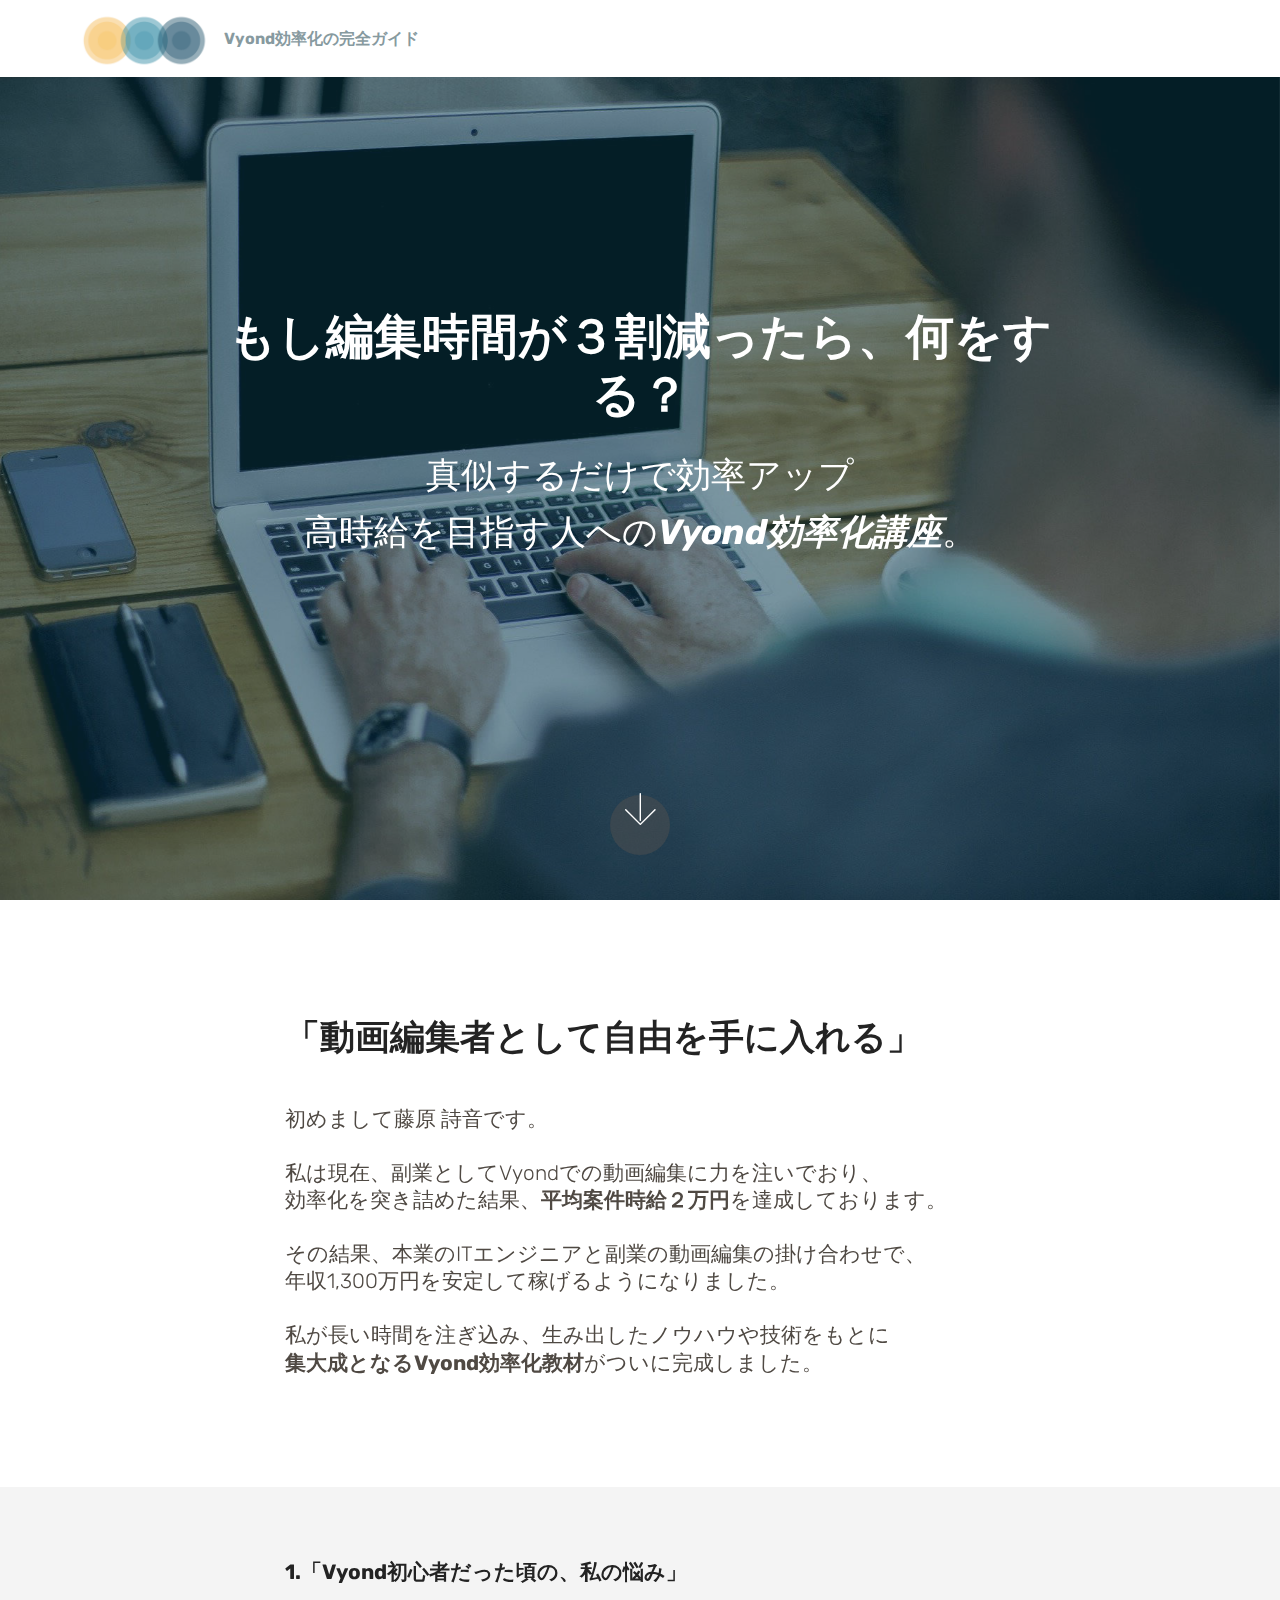
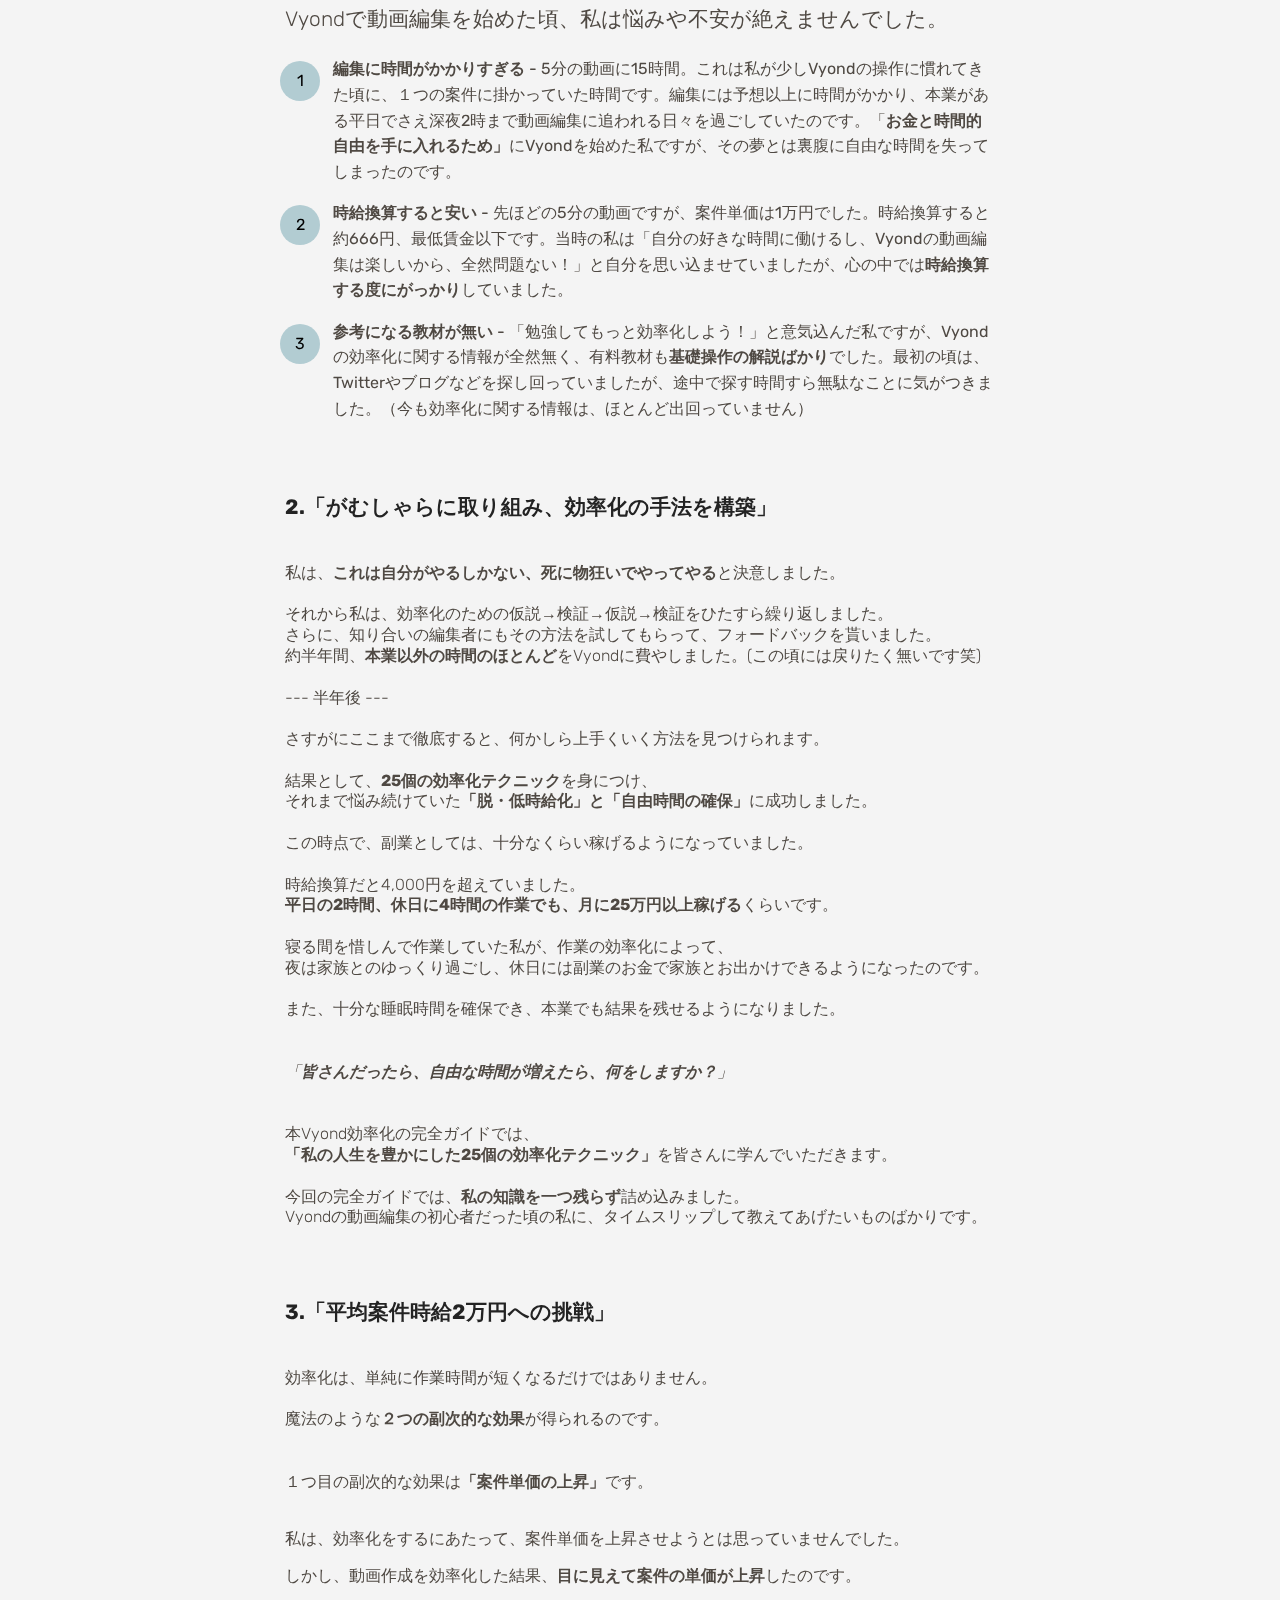
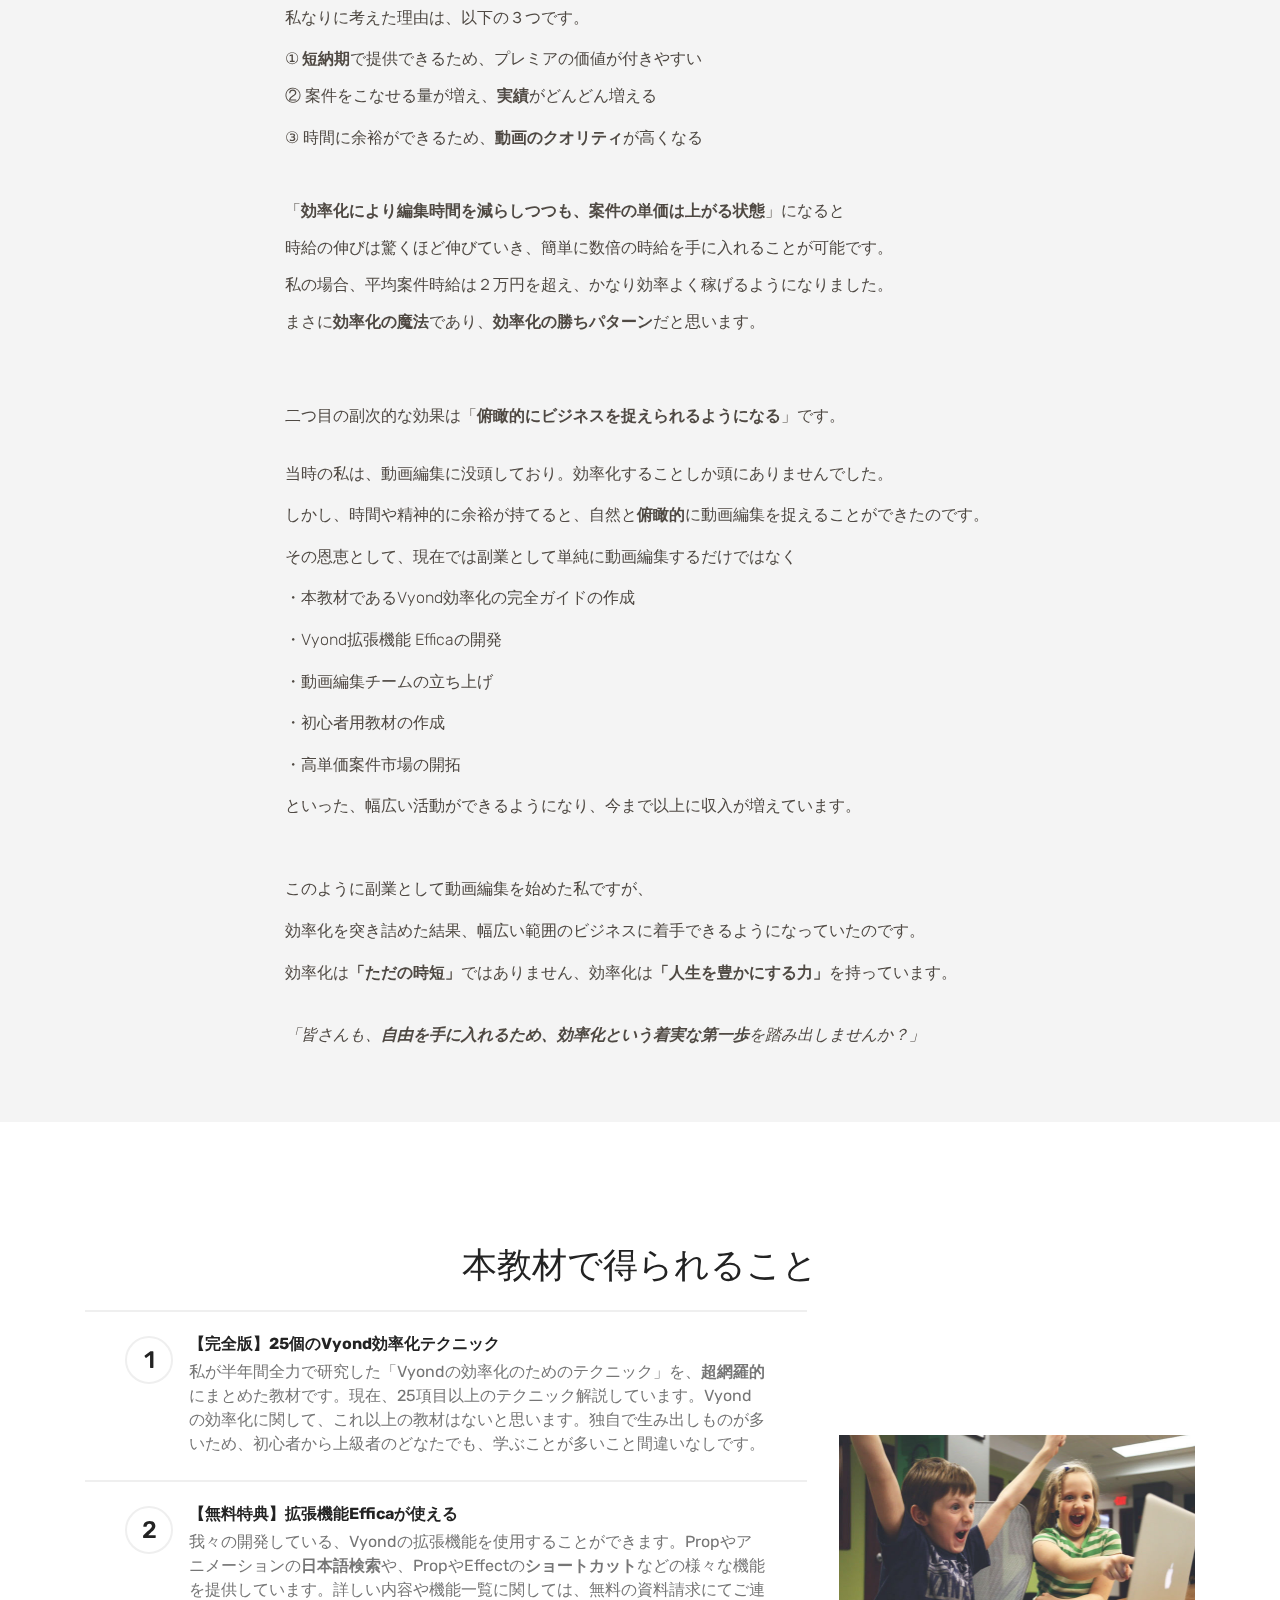
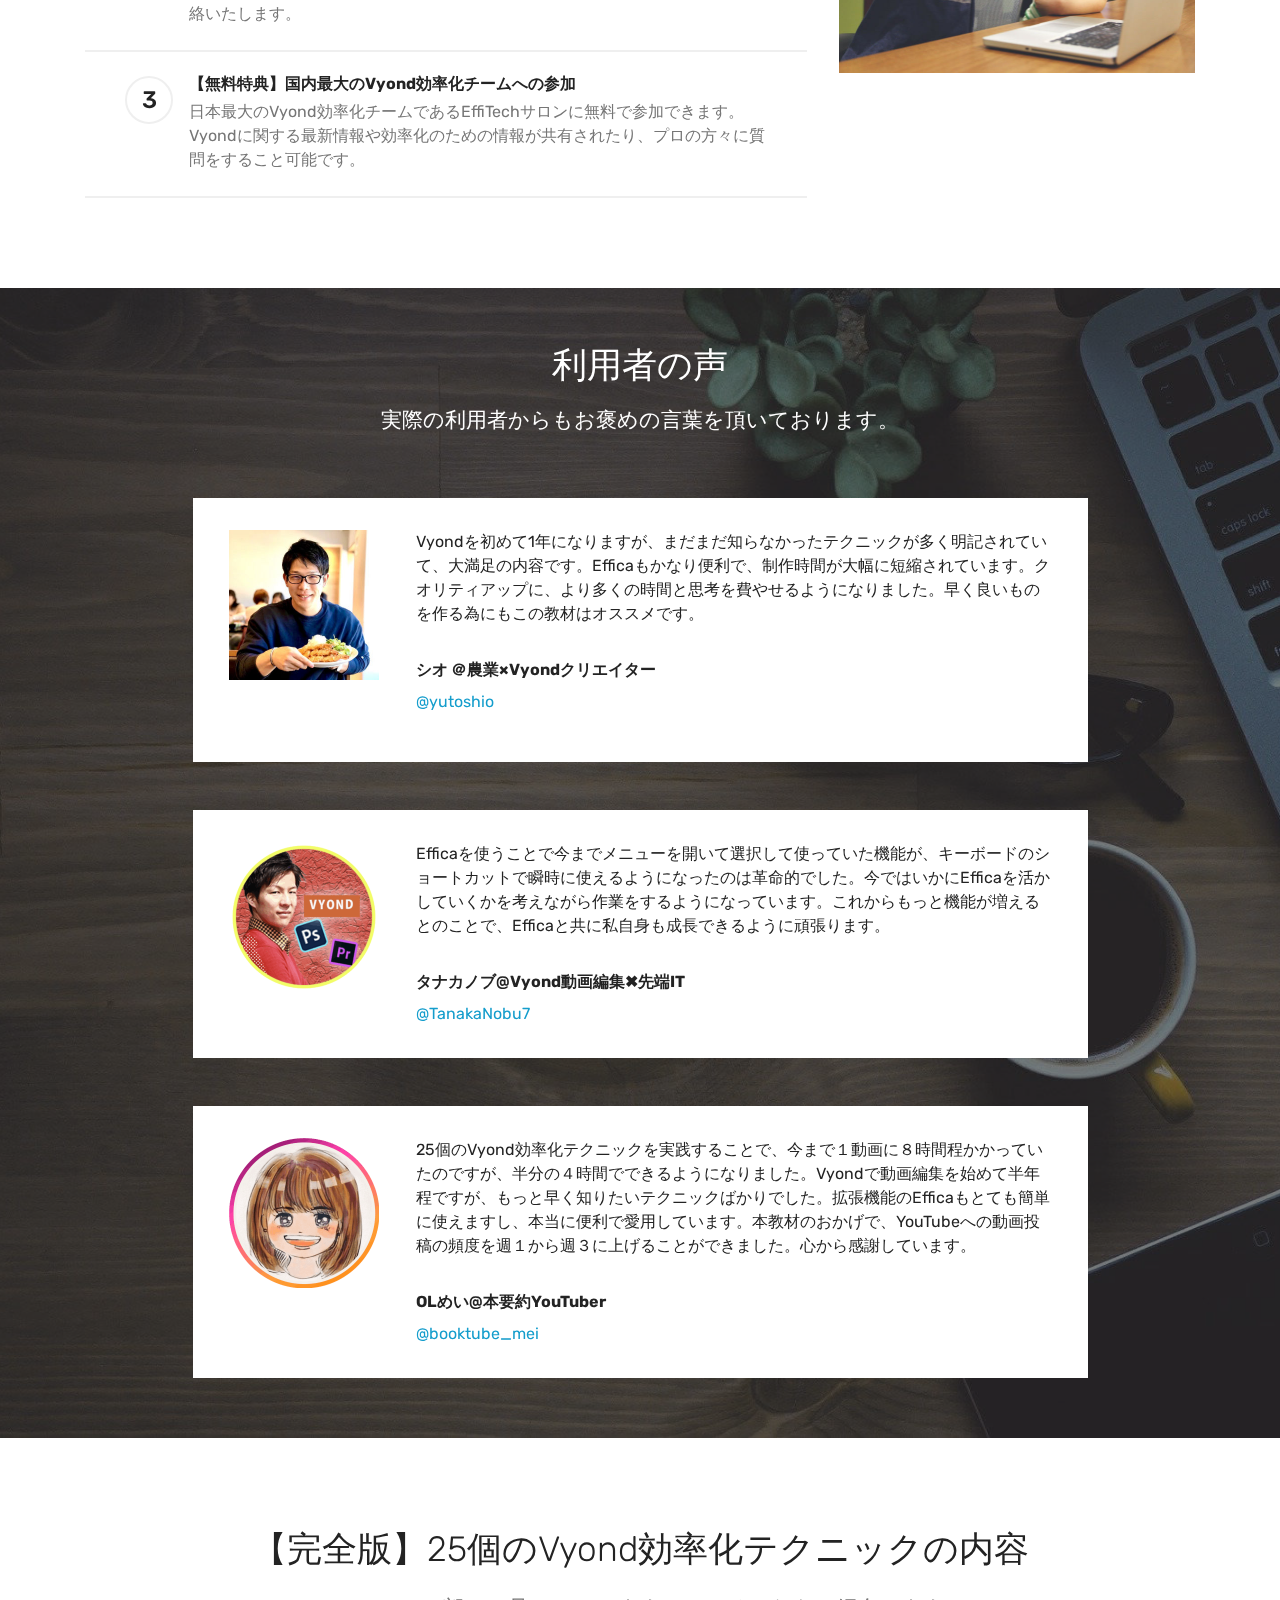
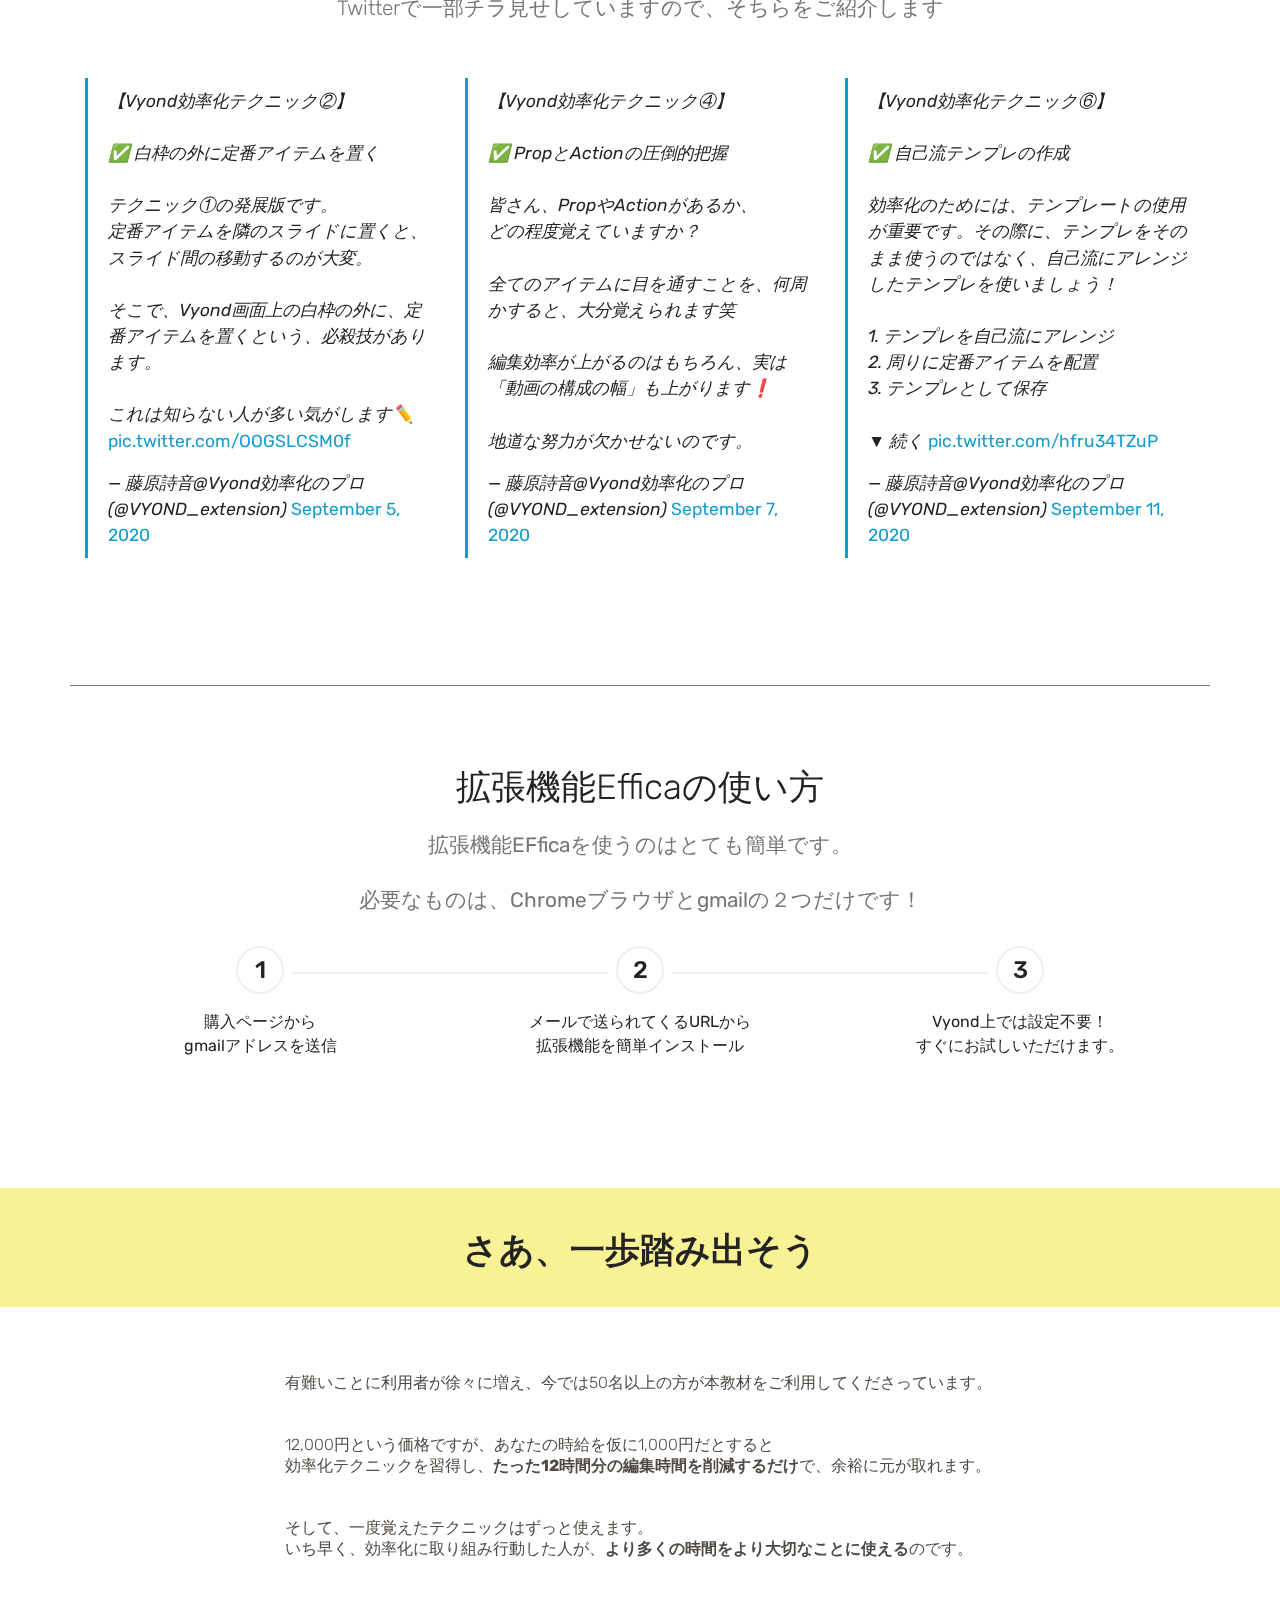
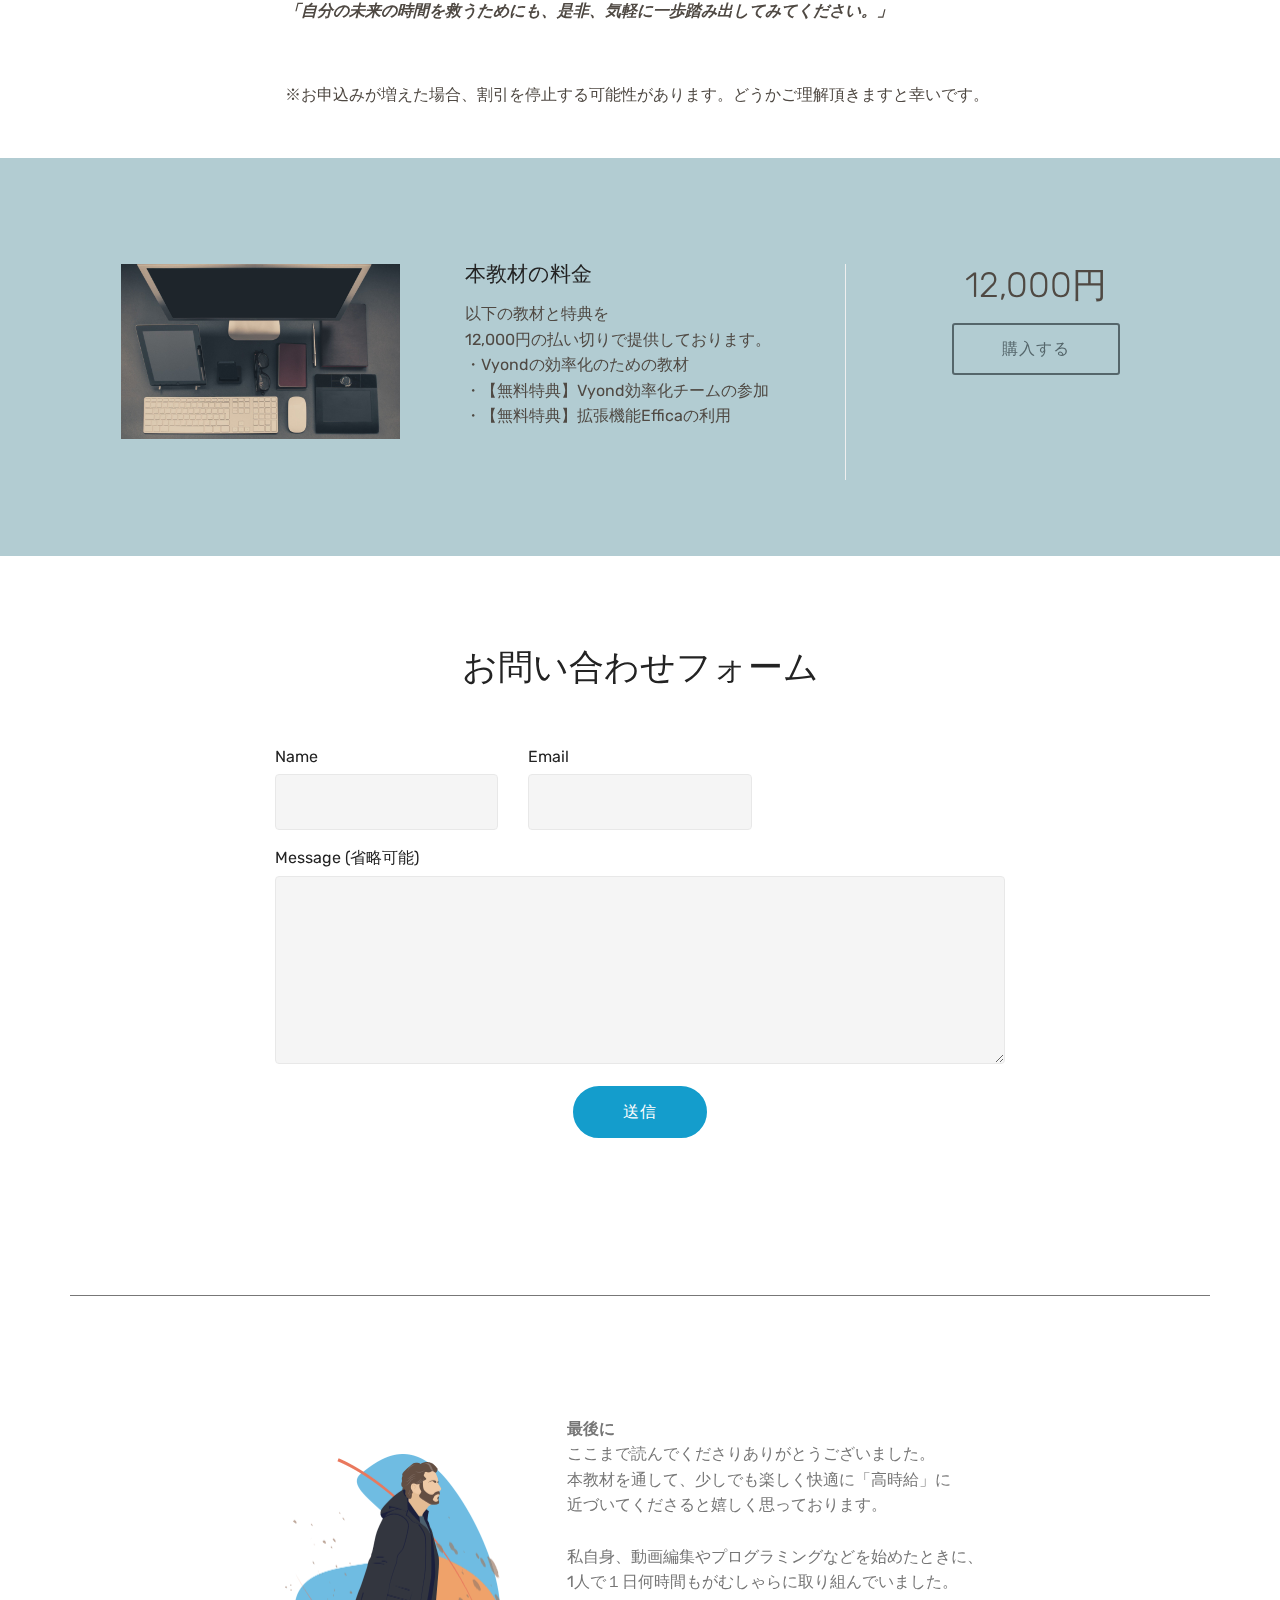
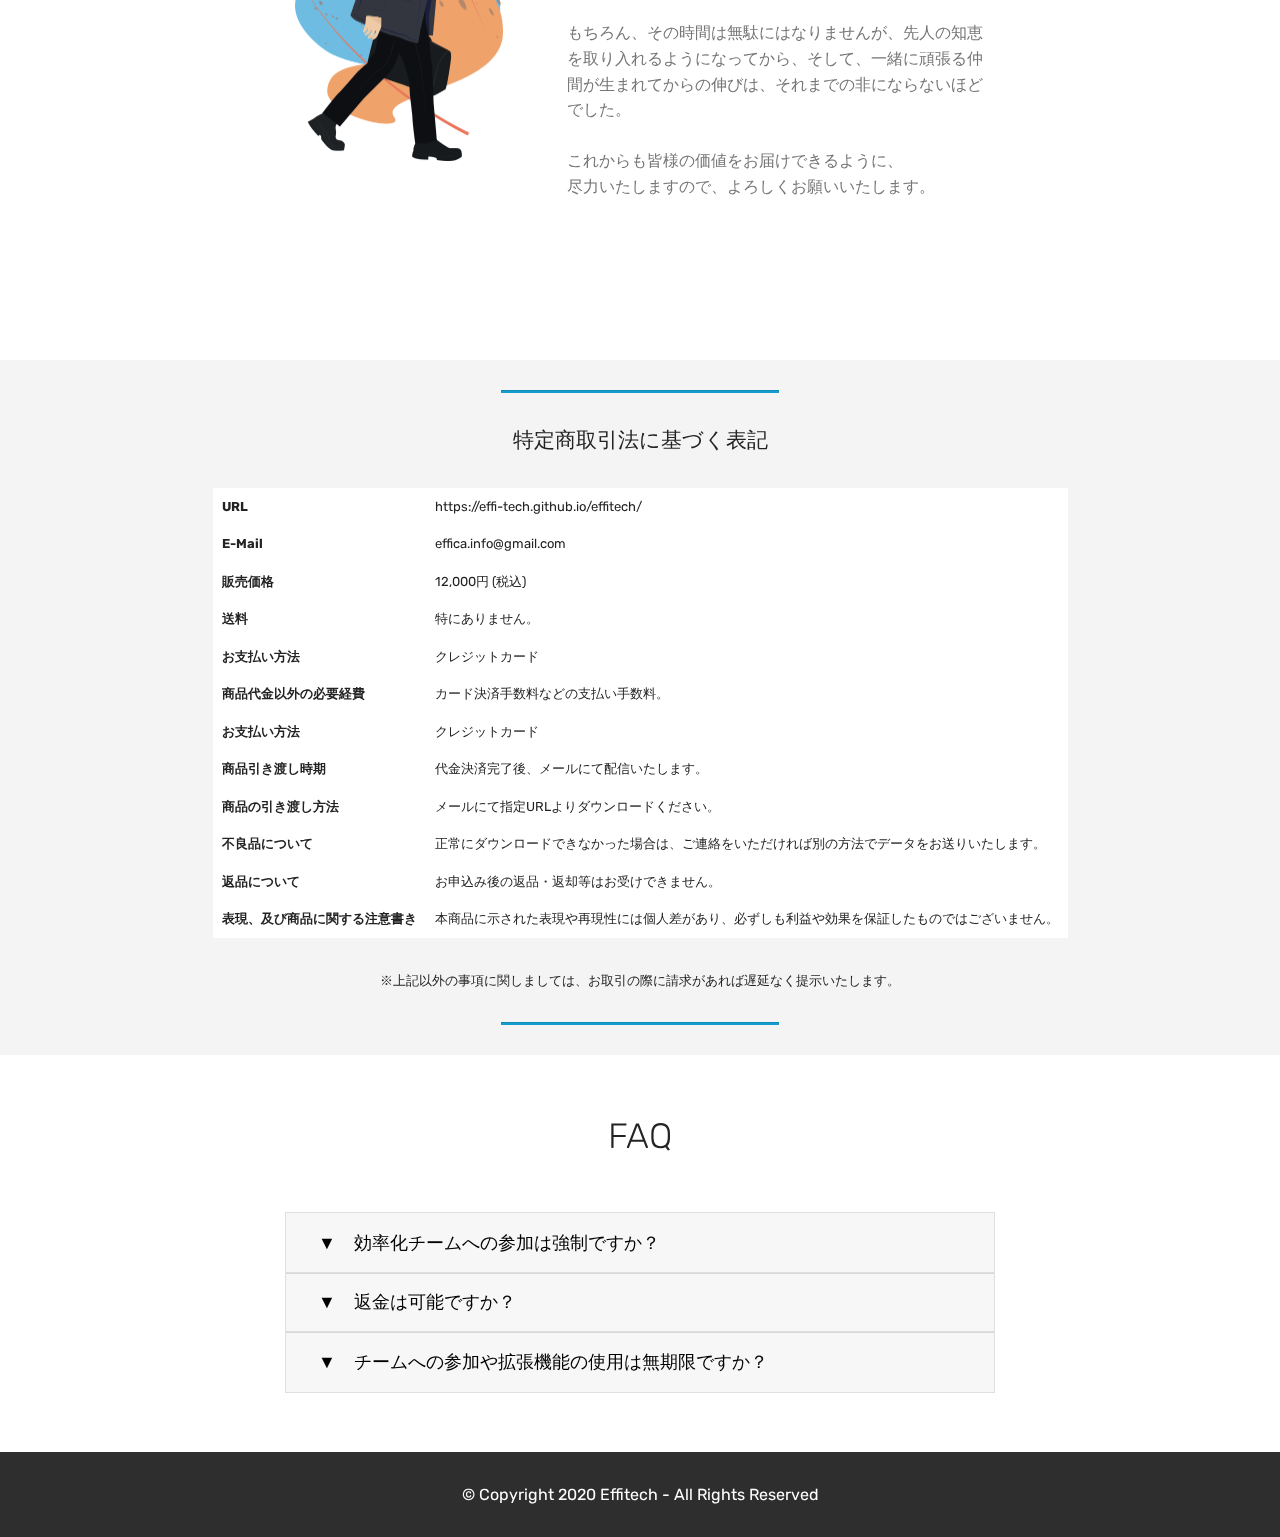
<file: index.html>
<!DOCTYPE html>
<html  >
<head>

  <!-- Global site tag (gtag.js) - Google Analytics -->
  <script async src="https://www.googletagmanager.com/gtag/js?id=UA-178151299-1"></script>
  <script>
    window.dataLayer = window.dataLayer || [];
    function gtag(){dataLayer.push(arguments);}
    gtag('js', new Date());

    gtag('config', 'UA-178151299-1');
  </script>

  <!-- Site made with Mobirise Website Builder v4.12.3, https://mobirise.com -->
  <meta charset="UTF-8">
  <meta http-equiv="X-UA-Compatible" content="IE=edge">
  <meta name="generator" content="Mobirise v4.12.3, mobirise.com">
  <meta name="viewport" content="width=device-width, initial-scale=1, minimum-scale=1">
  <link rel="shortcut icon" href="assets/images/effitechlogo-336x336.png" type="image/x-icon">
  <meta name="description" content="">
  
  
  <title>Vyond効率化の完全ガイド</title>
  <link rel="stylesheet" href="assets/web/assets/mobirise-icons/mobirise-icons.css">
  <link rel="stylesheet" href="assets/bootstrap/css/bootstrap.min.css">
  <link rel="stylesheet" href="assets/bootstrap/css/bootstrap-grid.min.css">
  <link rel="stylesheet" href="assets/bootstrap/css/bootstrap-reboot.min.css">
  <link rel="stylesheet" href="assets/dropdown/css/style.css">
  <link rel="stylesheet" href="assets/tether/tether.min.css">
  <link rel="stylesheet" href="assets/theme/css/style.css">
  <link rel="preload" as="style" href="assets/mobirise/css/mbr-additional.css"><link rel="stylesheet" href="assets/mobirise/css/mbr-additional.css" type="text/css">
  
  
  
</head>
<body>
  <section class="menu cid-saMdEbKVhg" once="menu" id="menu2-r">

    

    <nav class="navbar navbar-expand beta-menu navbar-dropdown align-items-center navbar-fixed-top navbar-toggleable-sm">
        <button class="navbar-toggler navbar-toggler-right" type="button" data-toggle="collapse" data-target="#navbarSupportedContent" aria-controls="navbarSupportedContent" aria-expanded="false" aria-label="Toggle navigation">
            <div class="hamburger">
                <span></span>
                <span></span>
                <span></span>
                <span></span>
            </div>
        </button>
        <div class="menu-logo">
            <div class="navbar-brand">
                <span class="navbar-logo">
                    <a href="./">
                        <img src="assets/images/effitechlogo-336x336.png" alt="Mobirise" title="" style="height: 3.8rem;">
                    </a>
                </span>
                <span class="navbar-caption-wrap"><a class="navbar-caption text-warning display-7" href="./">
                        Vyond効率化の完全ガイド</a></span>
            </div>
        </div>
        <!-- <div class="collapse navbar-collapse" id="navbarSupportedContent">
            
            <div class="navbar-buttons mbr-section-btn"><a class="btn btn-sm btn-primary display-4" href="index.html#form1-c">無料で資料請求&amp;体験する</a></div>
        </div> -->
    </nav>
</section>

<section class="engine"><a href="https://mobirise.info/g">build your own website</a></section><section class="cid-s77lHfiFXN mbr-fullscreen mbr-parallax-background" id="header2-0">

    

    <div class="mbr-overlay" style="opacity: 0.5; background-color: rgb(7, 59, 76);"></div>

    <div class="container align-center">
        <div class="row justify-content-md-center">
            <div class="mbr-white col-md-10">
                <h1 class="mbr-section-title mbr-bold pb-3 mbr-fonts-style display-1">もし編集時間が３割減ったら、何をする？</h1>
                
                <p class="mbr-text pb-3 mbr-fonts-style display-2">真似するだけで効率アップ<br>高時給を目指す人への<strong><em>Vyond効率化講座</em></strong>。<br></p>
                <!-- <div class="mbr-section-btn"><a class="btn btn-md btn-success display-4" href="index.html#form1-c"><strong>9/30（水）まで！【LPリニューアル記念】割引セール実施中！</strong></a></div> -->
            </div>
        </div>
    </div>
    <div class="mbr-arrow hidden-sm-down" aria-hidden="true">
        <a href="#next">
            <i class="mbri-down mbr-iconfont"></i>
        </a>
    </div>
</section>

<section class="mbr-section content4 cid-saQNoPakNY" id="content4-t">

    

    <div class="container">
        <div class="media-container-row">
            <div class="title col-12 col-md-8">
                <h2 class="align-center pb-3 mbr-fonts-style display-2"><strong>「動画編集者として自由を手に入れる」</strong></h2>
                <h3 class="mbr-section-subtitle align-center mbr-light mbr-fonts-style display-5"><br>初めまして藤原 詩音です。<br><br>私は現在、副業としてVyondでの動画編集に力を注いでおり、<br>効率化を突き詰めた結果、<strong>平均案件時給２万円</strong>を達成しております。<br><br>その結果、本業のITエンジニアと副業の動画編集の掛け合わせで、<br>年収1,300万円を安定して稼げるようになりました。<br><br>私が長い時間を注ぎ込み、生み出したノウハウや技術をもとに<br><strong>集大成となるVyond効率化教材</strong>がついに完成しました。<br><br></h3>
                
            </div>
        </div>
    </div>
</section>

<section class="mbr-section content4 cid-saRrsIttDU" id="content4-x">

    

    <div class="container">
        <div class="media-container-row">
            <div class="title col-12 col-md-8">
                <h2 class="align-center pb-3 mbr-fonts-style display-5"><strong>1.「Vyond初心者だった頃の、私の悩み」</strong></h2>
                <h3 class="mbr-section-subtitle align-center mbr-light mbr-fonts-style display-5">Vyondで動画編集を始めた頃、私は悩みや不安が絶えませんでした。<br></h3>
                
            </div>
        </div>
    </div>
</section>

<section class="mbr-section article content11 cid-saRsSTnmAW" id="content11-z">
     

    <div class="container">
        <div class="media-container-row">
            <div class="mbr-text counter-container col-12 col-md-8 mbr-fonts-style display-7">
                <ol>
                    <li><strong>編集に時間がかかりすぎる</strong>&nbsp;- 5分の動画に15時間。これは私が少しVyondの操作に慣れてきた頃に、１つの案件に掛かっていた時間です。編集には予想以上に時間がかかり、本業がある平日でさえ深夜2時まで動画編集に追われる日々を過ごしていたのです。「<strong>お金と時間的自由を手に入れるため」</strong>にVyondを始めた私ですが、その夢とは裏腹に自由な時間を失ってしまったのです。</li>
                    <li><strong>時給換算すると安い</strong> - 先ほどの5分の動画ですが、案件単価は1万円でした。時給換算すると約666円、最低賃金以下です。当時の私は「自分の好きな時間に働けるし、Vyondの動画編集は楽しいから、全然問題ない！」と自分を思い込ませていましたが、心の中では<strong>時給換算する度にがっかり</strong>していました。</li>
                    <li><strong>参考になる教材が無い</strong>&nbsp;- 「勉強してもっと効率化しよう！」と意気込んだ私ですが、Vyondの効率化に関する情報が全然無く、有料教材も<strong>基礎操作の解説ばかり</strong>でした。最初の頃は、Twitterやブログなどを探し回っていましたが、途中で探す時間すら無駄なことに気がつきました。（今も効率化に関する情報は、ほとんど出回っていません）</li>
                </ol>
            </div>
        </div>
    </div>
</section>

<section class="mbr-section content4 cid-saREGlNRQQ" id="content4-12">

    

    <div class="container">
        <div class="media-container-row">
            <div class="title col-12 col-md-8">
                <h2 class="align-center pb-3 mbr-fonts-style display-5"><strong>2.「がむしゃらに取り組み、効率化の手法を構築」</strong><br><strong><br></strong></h2>
                <h3 class="mbr-section-subtitle align-center mbr-light mbr-fonts-style display-7">私は、<strong>これは自分がやるしかない、死に物狂いでやってやる</strong>と決意しました。<br><br>それから私は、効率化のための仮説→検証→仮説→検証をひたすら繰り返しました。<br>さらに、知り合いの編集者にもその方法を試してもらって、フォードバックを貰いました。<br>約半年間、<strong>本業以外の時間のほとんど</strong>をVyondに費やしました。(この頃には戻りたく無いです笑)<br><br>--- 半年後 ---<br><br>さすがにここまで徹底すると、何かしら上手くいく方法を見つけられます。<br><br>結果として、<strong>25個の効率化テクニック</strong>を身につけ、<br>それまで悩み続けていた<strong>「脱・低時給化」と「自由時間の確保」</strong>に成功しました。<br><br>この時点で、副業としては、十分なくらい稼げるようになっていました。<br><br>時給換算だと4,000円を超えていました。<br><strong>平日の2時間、休日に4時間の作業でも、月に25万円以上稼げる</strong>くらいです。<br><br>寝る間を惜しんで作業していた私が、作業の効率化によって、<br>夜は家族とのゆっくり過ごし、休日には副業のお金で家族とお出かけできるようになったのです。<br><br>また、十分な睡眠時間を確保でき、本業でも結果を残せるようになりました。<br><em><br></em><br><em>「<strong>皆さんだったら、自由な時間が増えたら、何をしますか？</strong>」</em><br><br><br>本Vyond効率化の完全ガイドでは、<br><strong>「私の人生を豊かにした25個の効率化テクニック」</strong>を皆さんに学んでいただきます。<br><br>今回の完全ガイドでは、<strong>私の知識を一つ残らず</strong>詰め込みました。<br>Vyondの動画編集の初心者だった頃の私に、タイムスリップして教えてあげたいものばかりです。<br><br></h3>
                
            </div>
        </div>
    </div>
</section>

<section class="mbr-section content4 cid-saX73gsjbS" id="content4-14">

    

    <div class="container">
        <div class="media-container-row">
            <div class="title col-12 col-md-8">
                <h2 class="align-center pb-3 mbr-fonts-style display-5"><strong>3.「平均案件時給2万円への挑戦」</strong><br><strong><br></strong></h2>
                <h3 class="mbr-section-subtitle align-center mbr-light mbr-fonts-style display-7"><p>効率化は、単純に作業時間が短くなるだけではありません。<br><br>魔法のような<strong>２つの副次的な効果</strong>が得られるのです。<br><br><br>１つ目の副次的な効果は<strong>「案件単価の上昇」</strong>です。</p><p><br>私は、効率化をするにあたって、案件単価を上昇させようとは思っていませんでした。</p><p>しかし、動画作成を効率化した結果、<strong>目に見えて案件の単価が上昇</strong>したのです。<br><br>私なりに考えた理由は、以下の３つです。<br><br>①<strong> 短納期</strong>で提供できるため、プレミアの価値が付きやすい<br></p><p>② 案件をこなせる量が増え、<strong>実績</strong>がどんどん増える<br><br>③ 時間に余裕ができるため、<strong>動画のクオリティ</strong>が高くなる</p><p>&nbsp;&nbsp;</p><p><span style="font-size: 1rem;">「</span><strong>効率化により編集時間を減らしつつも、案件の単価は上がる状態</strong><span style="font-size: 1rem;">」に</span><span style="font-size: 1rem;">なると</span></p><p>時給の伸びは驚くほど伸びていき、簡単に数倍の時給を手に入れることが可能です。</p><p>私の場合、平均案件時給は２万円を超え、かなり効率よく稼げるようになりました。</p><p>まさに<strong>効率化の魔法</strong>であり、<strong>効率化の勝ちパターン</strong>だと思います。</p><p><br></p><br><p><span style="font-size: 1rem;">二つ目の副次的な効果は「</span><strong>俯瞰的にビジネスを捉えられるようになる</strong><span style="font-size: 1rem;">」です。</span><br></p><p></p><br>当時の私は、動画編集に没頭しており。効率化することしか頭にありませんでした。<div><br></div><div>しかし、時間や精神的に余裕が持てると、自然と<strong>俯瞰的</strong>に動画編集を捉えることができたのです。</div><div><br></div>その恩恵として、現在では副業として単純に動画編集するだけではなく<br><br>・本教材であるVyond効率化の完全ガイドの作成<br><br>・Vyond拡張機能 Efficaの開発<br><div><br></div><div>・動画編集チームの立ち上げ</div><div><br></div><div>・初心者用教材の作成</div><div><br></div><div>・高単価案件市場の開拓</div><div><br></div><div>といった、幅広い活動ができるようになり、今まで以上に収入が増えています。</div><br><div><br></div><div><div><br>このように副業として動画編集を始めた私ですが、<br><br>効率化を突き詰めた結果、幅広い範囲のビジネスに着手できるようになっていたのです。<br><br>効率化は<strong>「ただの時短」</strong>ではありません、効率化は<strong>「人生を豊かにする力」</strong>を持っています。<br><div><br></div><div><br></div></div></div><div><p><em>「皆さんも、<strong>自由を手に入れるため、効率化という着実な第一歩</strong>を踏み出しませんか？」</em></p></div></h3>
                
            </div>
        </div>
    </div>
</section>

<section class="counters4 counters cid-s77EWl5wRo" id="counters4-1">

    

    

    <div class="container pt-4 mt-2">
        <h2 class="mbr-section-title pb-3 align-center mbr-fonts-style display-2">本教材で得られること</h2>
        
        <div class="media-container-row">
            <div class="media-block m-auto" style="width: 35%;">
                <div class="mbr-figure">
                    <img src="assets/images/mbr-714x476.jpg" alt="" title="">
                </div>
            </div>
            <div class="cards-block">
                <div class="cards-container">
                    <div class="card px-3 align-left col-12">
                        <div class="panel-item p-4 d-flex align-items-start">
                            <div class="card-img pr-3">
                                <h3 class="img-text d-flex align-items-center justify-content-center">
                                    1
                                </h3>
                            </div>
                            <div class="card-text">
                                <h4 class="mbr-content-title mbr-bold mbr-fonts-style display-7">【完全版】25個のVyond効率化テクニック</h4>
                                <p class="mbr-content-text mbr-fonts-style display-7">私が半年間全力で研究した「Vyondの効率化のためのテクニック」を、<strong>超網羅的</strong>にまとめた教材です。現在、25項目以上のテクニック解説しています。Vyondの効率化に関して、これ以上の教材はないと思います。独自で生み出しものが多いため、初心者から上級者のどなたでも、学ぶことが多いこと間違いなしです。</p>
                            </div>
                        </div>
                    </div>
                    <div class="card px-3 align-left col-12">
                        <div class="panel-item p-4 d-flex align-items-start">
                            <div class="card-img pr-3">
                                <h3 class="img-text d-flex align-items-center justify-content-center">
                                    2
                                </h3>
                            </div>
                            <div class="card-text">
                                <h4 class="mbr-content-title mbr-bold mbr-fonts-style display-7">【無料特典】拡張機能Efficaが使える</h4>
                                <p class="mbr-content-text mbr-fonts-style display-7">我々の開発している、Vyondの拡張機能を使用することができます。Propやアニメーションの<strong>日本語検索</strong>や、PropやEffectの<strong>ショートカット</strong>などの様々な機能を提供しています。詳しい内容や機能一覧に関しては、無料の資料請求にてご連絡いたします。</p>
                            </div>
                        </div>
                    </div>
                    <div class="card px-3 align-left col-12">
                        <div class="panel-item p-4 d-flex align-items-start">
                            <div class="card-img pr-3">
                                <h3 class="img-text d-flex align-items-center justify-content-center">
                                    3
                                </h3>
                            </div>
                            <div class="card-text">
                                <h4 class="mbr-content-title mbr-bold mbr-fonts-style display-7">【無料特典】国内最大のVyond効率化チームへの参加</h4>
                                <p class="mbr-content-text mbr-fonts-style display-7">日本最大のVyond効率化チームであるEffiTechサロンに無料で参加できます。Vyondに関する最新情報や効率化のための情報が共有されたり、プロの方々に質問をすること可能です。<br></p>
                            </div>
                        </div>
                    </div>
                    
                </div>
            </div>
        </div>
    </div>
</section>

<section class="testimonials4 cid-sb0DkK0G8L" id="testimonials4-18">

  

  <div class="mbr-overlay" style="opacity: 0.6; background-color: rgb(35, 35, 35);">
  </div>
  <div class="container">
    <h2 class="pb-3 mbr-fonts-style mbr-white align-center display-2">
        利用者の声</h2>
    <h3 class="mbr-section-subtitle mbr-light pb-3 mbr-fonts-style mbr-white align-center display-5">実際の利用者からもお褒めの言葉を頂いております。</h3>
    <div class="col-md-10 testimonials-container"> 
      

      
    <div class="testimonials-item">
        <div class="user row">
          <div class="col-lg-3 col-md-4">
            <div class="user_image">
              <img src="assets/images/t01a0fabl48-u019alhfe74-2be393d20e73-512-300x300.jpg" alt="" title="">
            </div>
          </div>
          <div class="testimonials-caption col-lg-9 col-md-8">
            <div class="user_text ">
              <p class="mbr-fonts-style  display-7">Vyondを初めて1年になりますが、まだまだ知らなかったテクニックが多く明記されていて、大満足の内容です。Efficaもかなり便利で、制作時間が大幅に短縮されています。クオリティアップに、より多くの時間と思考を費やせるようになりました。早く良いものを作る為にもこの教材はオススメです。</p>
            </div>
            <div class="user_name mbr-bold mbr-fonts-style align-left pt-3 display-7">シオ ＠農業×Vyondクリエイター</div>
            <div class="user_desk mbr-light mbr-fonts-style align-left pt-2 display-7"><p>
                 <a href="https://twitter.com/yutoshio"></a><a href="https://twitter.com/yutoshio">@yutoshio</a>
            </p></div>
          </div>
        </div>
      </div><div class="testimonials-item">
        <div class="user row">
          <div class="col-lg-3 col-md-4">
            <div class="user_image">
              <img src="assets/images/t01a0fabl48-u0194jvk13q-e27d8223b28d-513-300x300.png" alt="" title="">
            </div>
          </div>
          <div class="testimonials-caption col-lg-9 col-md-8">
            <div class="user_text">
              <p class="mbr-fonts-style  display-7">Efficaを使うことで今までメニューを開いて選択して使っていた機能が、キーボードのショートカットで瞬時に使えるようになったのは革命的でした。今ではいかにEfficaを活かしていくかを考えながら作業をするようになっています。これからもっと機能が増えるとのことで、Efficaと共に私自身も成長できるように頑張ります。</p>
            </div>
            <div class="user_name mbr-bold mbr-fonts-style align-left pt-3 display-7">
                 タナカノブ@Vyond動画編集✖︎先端IT</div>
            <div class="user_desk mbr-light mbr-fonts-style align-left pt-2 display-7">
                 <a href="https://twitter.com/TanakaNobu7">@TanakaNobu7</a></div>
          </div>
        </div>
      </div><div class="testimonials-item">
        <div class="user row">
          <div class="col-lg-3 col-md-4">
            <div class="user_image">
              <img src="assets/images/-300x300.png" alt="" title="">
            </div>
          </div>
          <div class="testimonials-caption col-lg-9 col-md-8">
            <div class="user_text">
              <p class="mbr-fonts-style  display-7">25個のVyond効率化テクニックを実践することで、今まで１動画に８時間程かかっていたのですが、半分の４時間でできるようになりました。Vyondで動画編集を始めて半年程ですが、もっと早く知りたいテクニックばかりでした。拡張機能のEfficaもとても簡単に使えますし、本当に便利で愛用しています。本教材のおかげで、YouTubeへの動画投稿の頻度を週１から週３に上げることができました。心から感謝しています。<br></p>
            </div>
            <div class="user_name mbr-bold mbr-fonts-style align-left pt-3 display-7">
                 OLめい@本要約YouTuber</div>
            <div class="user_desk mbr-light mbr-fonts-style align-left pt-2 display-7">
                 <a href="https://twitter.com/booktube_mei">@booktube_mei</a>
            </div>
          </div>
        </div>
      </div></div>
  </div>
</section>

<section class="step2 cid-s77ZohU33g" id="step2-b">

    

    
    
    <div class="container">
        <h2 class="mbr-section-title pb-3 mbr-fonts-style align-center display-2">
            【完全版】25個のVyond効率化テクニックの内容</h2>
        <h3 class="mbr-section-subtitle pb-5 mbr-fonts-style align-center display-5">Twitterで一部チラ見せしていますので、そちらをご紹介します<br></h3>
        <div class="step-container row justify-content-center">
            <div class="card col-12 col-md-4 separline">
                <blockquote class="twitter-tweet"><p lang="ja" dir="ltr">【Vyond効率化テクニック②】<br><br>✅ 白枠の外に定番アイテムを置く<br><br>テクニック①の発展版です。<br>定番アイテムを隣のスライドに置くと、スライド間の移動するのが大変。<br><br>そこで、Vyond画面上の白枠の外に、定番アイテムを置くという、必殺技があります。<br><br>これは知らない人が多い気がします✏️ <a href="https://t.co/OOGSLCSM0f">pic.twitter.com/OOGSLCSM0f</a></p>&mdash; 藤原詩音@Vyond効率化のプロ (@VYOND_extension) <a href="https://twitter.com/VYOND_extension/status/1302174678048415745?ref_src=twsrc%5Etfw">September 5, 2020</a></blockquote> <script async src="https://platform.twitter.com/widgets.js" charset="utf-8"></script>
            </div>

            <div class="card col-12 separline col-md-4">
                <div class="step-element">
                    <blockquote class="twitter-tweet"><p lang="ja" dir="ltr">【Vyond効率化テクニック④】<br><br>✅ PropとActionの圧倒的把握<br><br>皆さん、PropやActionがあるか、<br>どの程度覚えていますか？<br><br>全てのアイテムに目を通すことを、何周かすると、大分覚えられます笑<br><br>編集効率が上がるのはもちろん、実は<br>「動画の構成の幅」も上がります❗️<br><br>地道な努力が欠かせないのです。</p>&mdash; 藤原詩音@Vyond効率化のプロ (@VYOND_extension) <a href="https://twitter.com/VYOND_extension/status/1302915453480624129?ref_src=twsrc%5Etfw">September 7, 2020</a></blockquote> <script async src="https://platform.twitter.com/widgets.js" charset="utf-8"></script>
                </div>
            </div>

            <div class="card col-md-4 col-12 separline last-child">
                <div class="step-element">
                    <blockquote class="twitter-tweet"><p lang="ja" dir="ltr">【Vyond効率化テクニック⑥】<br><br>✅ 自己流テンプレの作成<br><br>効率化のためには、テンプレートの使用が重要です。その際に、テンプレをそのまま使うのではなく、自己流にアレンジしたテンプレを使いましょう！<br><br>1. テンプレを自己流にアレンジ<br>2. 周りに定番アイテムを配置<br>3. テンプレとして保存<br><br>▼ 続く <a href="https://t.co/hfru34TZuP">pic.twitter.com/hfru34TZuP</a></p>&mdash; 藤原詩音@Vyond効率化のプロ (@VYOND_extension) <a href="https://twitter.com/VYOND_extension/status/1304389287371177984?ref_src=twsrc%5Etfw">September 11, 2020</a></blockquote> <script async src="https://platform.twitter.com/widgets.js" charset="utf-8"></script>
                </div>
            </div>

        </div>
    </div>
</section>

<section class="step2 cid-sb0MP0acrN" id="step2-1a"  style="padding-top:0px">
    
    <div class="container" style="border-top: 1px solid #777; padding-top: 80px"> 
        <h2 class="mbr-section-title pb-3 mbr-fonts-style align-center display-2">
            拡張機能Efficaの使い方</h2>
        <h4 class="mbr-section-subtitle pb-4 mbr-fonts-style align-center display-5" style="font-weight: 400">拡張機能EFficaを使うのはとても簡単です。<br><br>必要なものは、Chromeブラウザとgmailの２つだけです！<br></h4>
        <div class="step-container row justify-content-center">
            <div class="card col-12 col-md-4 separline">
                <div class="step-element">
                    <div class="step-wrapper pb-3">
                        <h3 class="step d-flex align-items-center justify-content-center m-auto">
                            1
                        </h3>
                    </div>          
                    <div class="step-text-content align-center">
                        
                        <p class="mbr-step-text mbr-fonts-style display-7">購入ページから<br>gmailアドレスを送信</p>
                    </div>
                </div>
            </div>

            <div class="card col-12 separline col-md-4">
                <div class="step-element">
                    <div class="step-wrapper pb-3">
                        <h3 class="step d-flex align-items-center justify-content-center m-auto">
                            2
                        </h3>
                    </div>          
                    <div class="step-text-content align-center">
                        
                        <p class="mbr-step-text mbr-fonts-style display-7">メールで送られてくるURLから<br>拡張機能を簡単インストール</p>
                    </div>
                </div>
            </div>

            <div class="card col-md-4 col-12 separline last-child">
                <div class="step-element">
                    <div class="step-wrapper pb-3">
                        <h3 class="step d-flex align-items-center justify-content-center m-auto">
                            3
                        </h3>
                    </div>          
                    <div class="step-text-content align-center">
                        
                        <p class="mbr-step-text mbr-fonts-style display-7">Vyond上では設定不要！<br>すぐにお試しいただけます。<br><br></p>
                    </div>
                </div>
            </div>

            
            
            
            
            
            
            
            
            
            
            
        </div>
    </div>
</section>

<section class="mbr-section content4 cid-sb0RrkoBXc" id="content4-1c">

    

    <div class="container">
        <div class="media-container-row">
            <div class="title col-12 col-md-8">
                <h2 class="align-center pb-3 mbr-fonts-style display-2"><strong>さあ、一歩踏み出そう</strong></h2>
                <!-- <h3 class="mbr-section-subtitle align-center mbr-light mbr-fonts-style display-5"><strong>
                    LP改修記念！9/30(水)まで！</strong><br></h3> -->
                
            </div>
        </div>
    </div>
</section>

<section class="mbr-section content4 cid-sb0ShWRCUX" id="content4-1d">

    

    <div class="container">
        <div class="media-container-row">
            <div class="title col-12 col-md-8">
                <!-- <h2 class="align-center pb-3s mbr-fonts-style display-5" style="margin-top: 30px;"><strong>本来12,000円のところ、9,800円に値下げしています。</strong></h2> -->
                <h3 class="mbr-section-subtitle align-center mbr-light mbr-fonts-style display-7"><br>有難いことに利用者が徐々に増え、今では50名以上の方が本教材をご利用してくださっています。<br><br><br>12,000円という価格ですが、あなたの時給を仮に1,000円だとすると<br>効率化テクニックを習得し、<strong>たった12時間分の編集時間を削減するだけ</strong>で、余裕に元が取れます。<br><br><br>そして、一度覚えたテクニックはずっと使えます。<br>いち早く、効率化に取り組み行動した人が、<strong>より多くの時間をより大切なことに使える</strong>のです。<br><br><br><strong><em>「自分の未来の時間を救うためにも、是非、気軽に一歩踏み出してみてください。」</em><br></strong><br><br><br>※お申込みが増えた場合、割引を停止する可能性があります。どうかご理解頂きますと幸いです。</h3>
                
            </div>
        </div>
    </div>
</section>



<section class="services4 cid-sb1BkDzBYY" xmlns="http://www.w3.org/1999/html" id="services4-1f">
    <!---->
    
    <!---->
    <!--Overlay-->
    
    <!--Container-->
    <div class="container">
        <div class="row">
            <!--Card-1-->
            <div class="card p-3 col-12">
                <div class="card-wrapper media-container-row media-container-row">
                    <div class="card-box">
                        <div class="row">
                            <div class="col-12 col-md-12 col-lg-4">
                                <div class="wrapper">
                                    <!--Image-->
                                    <div class="mbr-figure" style="width: 80%;">
                                        <img src="assets/images/mbr-5.jpg" alt="Mobirise" title="">
                                    </div>
                                </div>
                            </div>
                            <div class="col-12 col-md-7 col-lg-4">
                                <div class="wrapper col-left">
                                    <!--Title-->
                                    <h4 class="card-title mbr-fonts-style display-5">本教材の料金</h4>
                                    <!--Subtitle-->
                                    <p class="mbr-text mbr-fonts-style pt-3 display-7">以下の教材と特典を<br>12,000円の払い切りで提供しております。<br>・Vyondの効率化のための教材<br>・【無料特典】Vyond効率化チームの参加<br>・【無料特典】拡張機能Efficaの利用<br><br><br></p>
                                </div>
                            </div>
                            <div class="col-12 col-md-5 col-lg-4">
                                <div class="wrapper border_wrapper">
                                    <!--Cost-->
                                    <p class="mbr-text mbr-fonts-style col-right mbr-black align-center display-2"  style="line-height: 120%">12,000円</p>
                                    <!--Btn-->
                                    <div class="mbr-section-btn col-right align-center">
                                        <button type="button" class="btn btn-warning-outline m-0 display-4" id="stripe1" role="link">
                                            購入する
                                        </button>
                                    </div>
                                </div>
                            </div>
                        </div>
                    </div>
                </div>
            </div>
            <!--Card-2-->
            
            <!--Card-3-->
            
        </div>
    </div>
</section>


<section class="mbr-section form1 cid-s781nWSFIe" id="form1-c">

    

    
    <div class="container">
        <div class="row justify-content-center">
            <div class="title col-12 col-lg-8">
                <h2 class="mbr-section-title align-center pb-3 mbr-fonts-style display-2">お問い合わせフォーム</h2>
                <!-- <h3 class="mbr-section-subtitle align-center mbr-light pb-3 mbr-fonts-style display-5" style='color:rgb(60, 60, 60)'>拡張機能Efficaの無料体験をご希望される方は、<br>Message欄に「<strong>無料体験希望</strong>」とご記入ください。</h3> -->
            </div>
        </div>
    </div>
    <div class="container">
        <div class="row justify-content-center">
            <div class="media-container-column col-lg-8" data-form-type="formoid">
                <!---Formbuilder Form--->
                <form action="https://mobirise.com/" method="POST" class="mbr-form form-with-styler" data-form-title="Mobirise Form"><input type="hidden" name="email" data-form-email="true" value="UtI1J+0ym3Qor+WKkiHdKCqzyHMTwAgLoRKnRsm/Tig9FK/qqfoyks7TFcPLyCI22xZPRwkGLuhauf6jOlqYwIE6uAabVpe8Ph46SVaclHDOtn3opwDT2Ps8ZMKkckOg">
                    <div class="row">
                        <div hidden="hidden" data-form-alert="" class="alert alert-success col-12">資料請求ありがとうございます。
数日中に、ご返信いたします。</div>
                        <div hidden="hidden" data-form-alert-danger="" class="alert alert-danger col-12">
                        </div>
                    </div>
                    <div class="dragArea row">
                        <div class="col-md-4  form-group" data-for="name">
                            <label for="name-form1-c" class="form-control-label mbr-fonts-style display-7">Name</label>
                            <input type="text" name="name" data-form-field="Name" required="required" class="form-control display-7" id="name-form1-c">
                        </div>
                        <div class="col-md-4  form-group" data-for="email">
                            <label for="email-form1-c" class="form-control-label mbr-fonts-style display-7">Email</label>
                            <input type="email" name="email" data-form-field="Email" required="required" class="form-control display-7" id="email-form1-c">
                        </div>
                        
                        <div data-for="message" class="col-md-12 form-group">
                            <label for="message-form1-c" class="form-control-label mbr-fonts-style display-7">Message (省略可能)</label>
                            <textarea name="message" data-form-field="Message" class="form-control display-7" id="message-form1-c"></textarea>
                        </div>
                        <div class="col-md-12 input-group-btn align-center"><button type="submit" class="btn btn-primary btn-form display-4">送信</button></div>
                    </div>
                </form><!---Formbuilder Form--->
            </div>
        </div>
    </div>
</section>


<section class="mbr-section content6 cid-s8jxIOcKCI" id="content6-j">
    
    <div class="container" style="border-top: 1px solid #777; padding-top: 120px; margin-bottom: 100px">
        <div class="media-container-row">
            <div class="col-12 col-md-8">
                <div class="media-container-row">
                    <div class="mbr-figure" style="width: 60%;">
                      <img src="assets/images/mbr-436x615.png" alt="Mobirise" title="">  
                    </div>
                    <div class="media-content">
                        <div class="mbr-section-text">
                            <p class="mbr-text mb-0 mbr-fonts-style display-7"><strong>最後に</strong><br>ここまで読んでくださりありがとうございました。<br>本教材を通して、少しでも楽しく快適に「高時給」に<br>近づいてくださると嬉しく思っております。<br><br>私自身、動画編集やプログラミングなどを始めたときに、<br>1人で１日何時間もがむしゃらに取り組んでいました。<br><br>もちろん、その時間は無駄にはなりませんが、先人の知恵を取り入れるようになってから、そして、一緒に頑張る仲間が生まれてからの伸びは、それまでの非にならないほどでした。<br><br>これからも皆様の価値をお届けできるように、<br>尽力いたしますので、よろしくお願いいたします。<br></p>
                        </div>
                    </div>
                </div>
            </div>
        </div>
    </div>
</section>

<section class="mbr-section article content9 cid-s8jLq8U8m8" id="content9-n">
    
     

    <div class="container">
        <div class="inner-container" style="width: 100%;">
            <hr class="line" style="width: 25%;">
            <div class="section-text align-center mbr-fonts-style display-5">特定商取引法に基づく表記</div>
            <div><table bgcolor="#999999" border="0" cellpadding="9" cellspacing="1" style="font-size:13px;text-align:left;margin: 0 auto"> <tr><th bgcolor="#FFFFFF">URL</th><td bgcolor="#FFFFFF">https://effi-tech.github.io/effitech/</td></tr> <tr><th bgcolor="#FFFFFF">E-Mail</th><td bgcolor="#FFFFFF">effica.info@gmail.com</td></tr> <tr><th bgcolor="#FFFFFF">販売価格</th><td bgcolor="#FFFFFF">12,000円 (税込)</td></tr> <tr><th bgcolor="#FFFFFF">送料</th><td bgcolor="#FFFFFF">特にありません。</td></tr> <tr><th bgcolor="#FFFFFF">お支払い方法</th><td bgcolor="#FFFFFF">クレジットカード</td></tr> <tr><th bgcolor="#FFFFFF">商品代金以外の必要経費</th><td bgcolor="#FFFFFF">カード決済手数料などの支払い手数料。</td></tr> <tr><th bgcolor="#FFFFFF">お支払い方法</th><td bgcolor="#FFFFFF">クレジットカード</td></tr> <tr><th bgcolor="#FFFFFF">商品引き渡し時期	</th><td bgcolor="#FFFFFF">代金決済完了後、メールにて配信いたします。</td></tr> <tr><th bgcolor="#FFFFFF">商品の引き渡し方法</th><td bgcolor="#FFFFFF">メールにて指定URLよりダウンロードください。</td></tr> <tr><th bgcolor="#FFFFFF">不良品について</th><td bgcolor="#FFFFFF">正常にダウンロードできなかった場合は、ご連絡をいただければ別の方法でデータをお送りいたします。</td></tr> <tr><th bgcolor="#FFFFFF">返品について</th><td bgcolor="#FFFFFF">お申込み後の返品・返却等はお受けできません。</td></tr><tr><th bgcolor="#FFFFFF">表現、及び商品に関する注意書き</th><td bgcolor="#FFFFFF">本商品に示された表現や再現性には個人差があり、必ずしも利益や効果を保証したものではございません。</td></tr></table></div>
            <div style='text-align: center; margin-top: 30px; margin-bottom: 30px;'><small>※上記以外の事項に関しましては、お取引の際に請求があれば遅延なく提示いたします。</small></div>
            <hr class="line" style="width: 25%;">
        </div>
        </div>
</section>

<section class="toggle1 cid-s77IvqLL6W" id="toggle1-2">

    

    
        <div class="container">
            <div class="media-container-row">
                <div class="col-12 col-md-8">
                    <div class="section-head text-center space30">
                       <h2 class="mbr-section-title pb-5 mbr-fonts-style display-2">FAQ
                        </h2>
                    </div>
                    <div class="clearfix"></div>
                    <div id="bootstrap-toggle" class="toggle-panel accordionStyles tab-content">
                        <div class="card">
                            <div class="card-header" role="tab" id="headingOne">
                                <a role="button" class="collapsed panel-title text-black" data-toggle="collapse" data-core="" href="#collapse1_18" aria-expanded="false" aria-controls="collapse1">
                                    <h4 class="mbr-fonts-style display-5" style="font-size: 18px;">▼　効率化チームへの参加は強制ですか？&nbsp;</h4>
                                </a>
                            </div>
                            <div id="collapse1_18" class="panel-collapse noScroll collapse" role="tabpanel" aria-labelledby="headingOne">
                                <div class="panel-body p-4">
                                    <p class="mbr-fonts-style panel-text display-7">
                                       いいえ、強制ではありません。また、購入から時間が空いても、本教材の購入者はいつでも参加可能です。その際には、お問い合わせフォームからご連絡ください。</p>
                                </div>
                            </div>
                        </div>
                        <div class="card">
                            <div class="card-header" role="tab" id="headingTwo">
                                <a role="button" class="collapsed panel-title text-black" data-toggle="collapse" data-core="" href="#collapse2_18" aria-expanded="false" aria-controls="collapse2">
                                    <h4 class="mbr-fonts-style display-5" style="font-size: 18px;">▼　返金は可能ですか？</h4>
                                </a>

                            </div>
                            <div id="collapse2_18" class="panel-collapse noScroll collapse" role="tabpanel" aria-labelledby="headingTwo">
                                <div class="panel-body p-4">
                                    <p class="mbr-fonts-style panel-text display-7">いかなる理由でも、教材購入費の返金は不可です。</p>
                                </div>
                            </div>
                        </div>
                        <div class="card">
                            <div class="card-header" role="tab" id="headingThree">
                                <a role="button" class="collapsed panel-title text-black" data-toggle="collapse" data-core="" href="#collapse3_18" aria-expanded="false" aria-controls="collapse3">
                                    <h4 class="mbr-fonts-style display-5" style="font-size: 18px;">▼　チームへの参加や拡張機能の使用は無期限ですか？</h4>
                                </a>
                            </div>
                            <div id="collapse3_18" class="panel-collapse noScroll collapse" role="tabpanel" aria-labelledby="headingThree">
                                <div class="panel-body p-4">
                                    <p class="mbr-fonts-style panel-text display-7">チームへの参加への参加の権利は無期限です。購入者はいつでも参加や脱退をすることが可能です。その際には、お問い合わせフォームからご連絡ください。拡張機能Efficaの使用に関しては、原則１年間の使用権利となっております。１年後の利用形態に関しては、利用希望者のみ本教材に比べ非常に安い価格（月300〜500円程度）での継続権利の購入を予定しております。また、本拡張機能は非公式になりますので、やむを得ない理由で利用を制限/停止する可能性がございます。ご承知おきください。</p>
                                </div>
                            </div>
                        </div>
                        
                        
                        
                    </div>
                </div>
            </div>
        </div>
</section>

<section once="footers" class="cid-s8jPrN2gA7" id="footer6-o">

    

    

    <div class="container">
        <div class="media-container-row align-center mbr-white">
            <div class="col-12">
                <p class="mbr-text mb-0 mbr-fonts-style display-7">
                    © Copyright 2020 Effitech - All Rights Reserved
                </p>
            </div>
        </div>
    </div>
</section>


  <script src="assets/web/assets/jquery/jquery.min.js"></script>
  <script src="assets/popper/popper.min.js"></script>
  <script src="assets/bootstrap/js/bootstrap.min.js"></script>
  <script src="assets/dropdown/js/nav-dropdown.js"></script>
  <script src="assets/dropdown/js/navbar-dropdown.js"></script>
  <script src="assets/smoothscroll/smooth-scroll.js"></script>
  <script src="assets/tether/tether.min.js"></script>
  <script src="assets/touchswipe/jquery.touch-swipe.min.js"></script>
  <script src="assets/parallax/jarallax.min.js"></script>
  <script src="assets/viewportchecker/jquery.viewportchecker.js"></script>
  <script src="assets/mbr-switch-arrow/mbr-switch-arrow.js"></script>
  <script src="assets/theme/js/script.js"></script>
  <script src="assets/formoid/formoid.min.js"></script>
  
<!-- Load Stripe.js on your website. -->
<script src="https://js.stripe.com/v3"></script>

<div id="error-message"></div>

<script>
(function() {
  var JSONdata = JSON.stringify({"id":"abcdef","user":{"name":"tarou","age":20,"email":"example@example.com","result":true}})
// //   var JSONdata = JSON.stringify({ x: 5, y: 6 })
//     var JSONdata = {
//                 value1: 'test',
//                 value2: 'test2'
//             };

//     alert(JSON.stringify(JSONdata));

  $.ajax({
        type : 'post',
        url : 'https://script.google.com/macros/s/AKfycbw3WRXlEXwM7PBT4_FKRIt_0oGZ0sQvKnU7JJO1uEsCFF2kox8/exec',
        data : JSONdata,
        contentType: 'application/JSON',
        dataType : 'JSON',
        scriptCharset: 'utf-8',
        success : function(data) {

            // Success
            alert("success");
            // alert(JSON.stringify(data));
            // $("#response").html(JSON.stringify(data));
        },
        error : function(data) {

            // Error
            alert("error");
            alert(JSON.stringify(data));
            $("#response").html(JSON.stringify(data));
        }
    });

  var stripe = Stripe('pk_live_51HCmmlDD6lRICkhFZlfXGFAAI3Is3QduqcVQ0zuP83qz54V6W9ZWwQFIkWHy6NOlZhC7q3kFlGxhNWhRp1ebS19200SbOyWkRy');

  var checkoutButton1 = document.getElementById('stripe1');
  checkoutButton1.addEventListener('click', function () {
    // When the customer clicks on the button, redirect
    // them to Checkout.
    stripe.redirectToCheckout({
      lineItems: [{price: 'price_1HMbJoDD6lRICkhFEhIS6cQb', quantity: 1}],
      mode: 'payment',
      // Do not rely on the redirect to the successUrl for fulfilling
      // purchases, customers may not always reach the success_url after
      // a successful payment.
      // Instead use one of the strategies described in
      // https://stripe.com/docs/payments/checkout/fulfillment
      successUrl: 'https://effi-tech.github.io/effitech_thanks?' + location.search.substring(1),
      cancelUrl: 'https://effi-tech.github.io/effitech',
    })
    .then(function (result) {
      if (result.error) {
        // If `redirectToCheckout` fails due to a browser or network
        // error, display the localized error message to your customer.
        var displayError = document.getElementById('error-message');
        displayError.textContent = result.error.message;
      }
    });
  });

  var checkoutButton2 = document.getElementById('stripe2');
  checkoutButton2.addEventListener('click', function () {
    // When the customer clicks on the button, redirect
    // them to Checkout.
    stripe.redirectToCheckout({
      lineItems: [{price: 'price_1HMbJoDD6lRICkhFEhIS6cQb', quantity: 1}],
      mode: 'payment',
      // Do not rely on the redirect to the successUrl for fulfilling
      // purchases, customers may not always reach the success_url after
      // a successful payment.
      // Instead use one of the strategies described in
      // https://stripe.com/docs/payments/checkout/fulfillment
      successUrl: 'https://effi-tech.github.io/effitech_thanks?'+ location.search.substring(1),
      cancelUrl: 'https://effi-tech.github.io/effitech',
    })
    .then(function (result) {
      if (result.error) {
        // If `redirectToCheckout` fails due to a browser or network
        // error, display the localized error message to your customer.
        var displayError = document.getElementById('error-message');
        displayError.textContent = result.error.message;
      }
    });
  });
})();
</script>

  
</body>
</html>
</file>
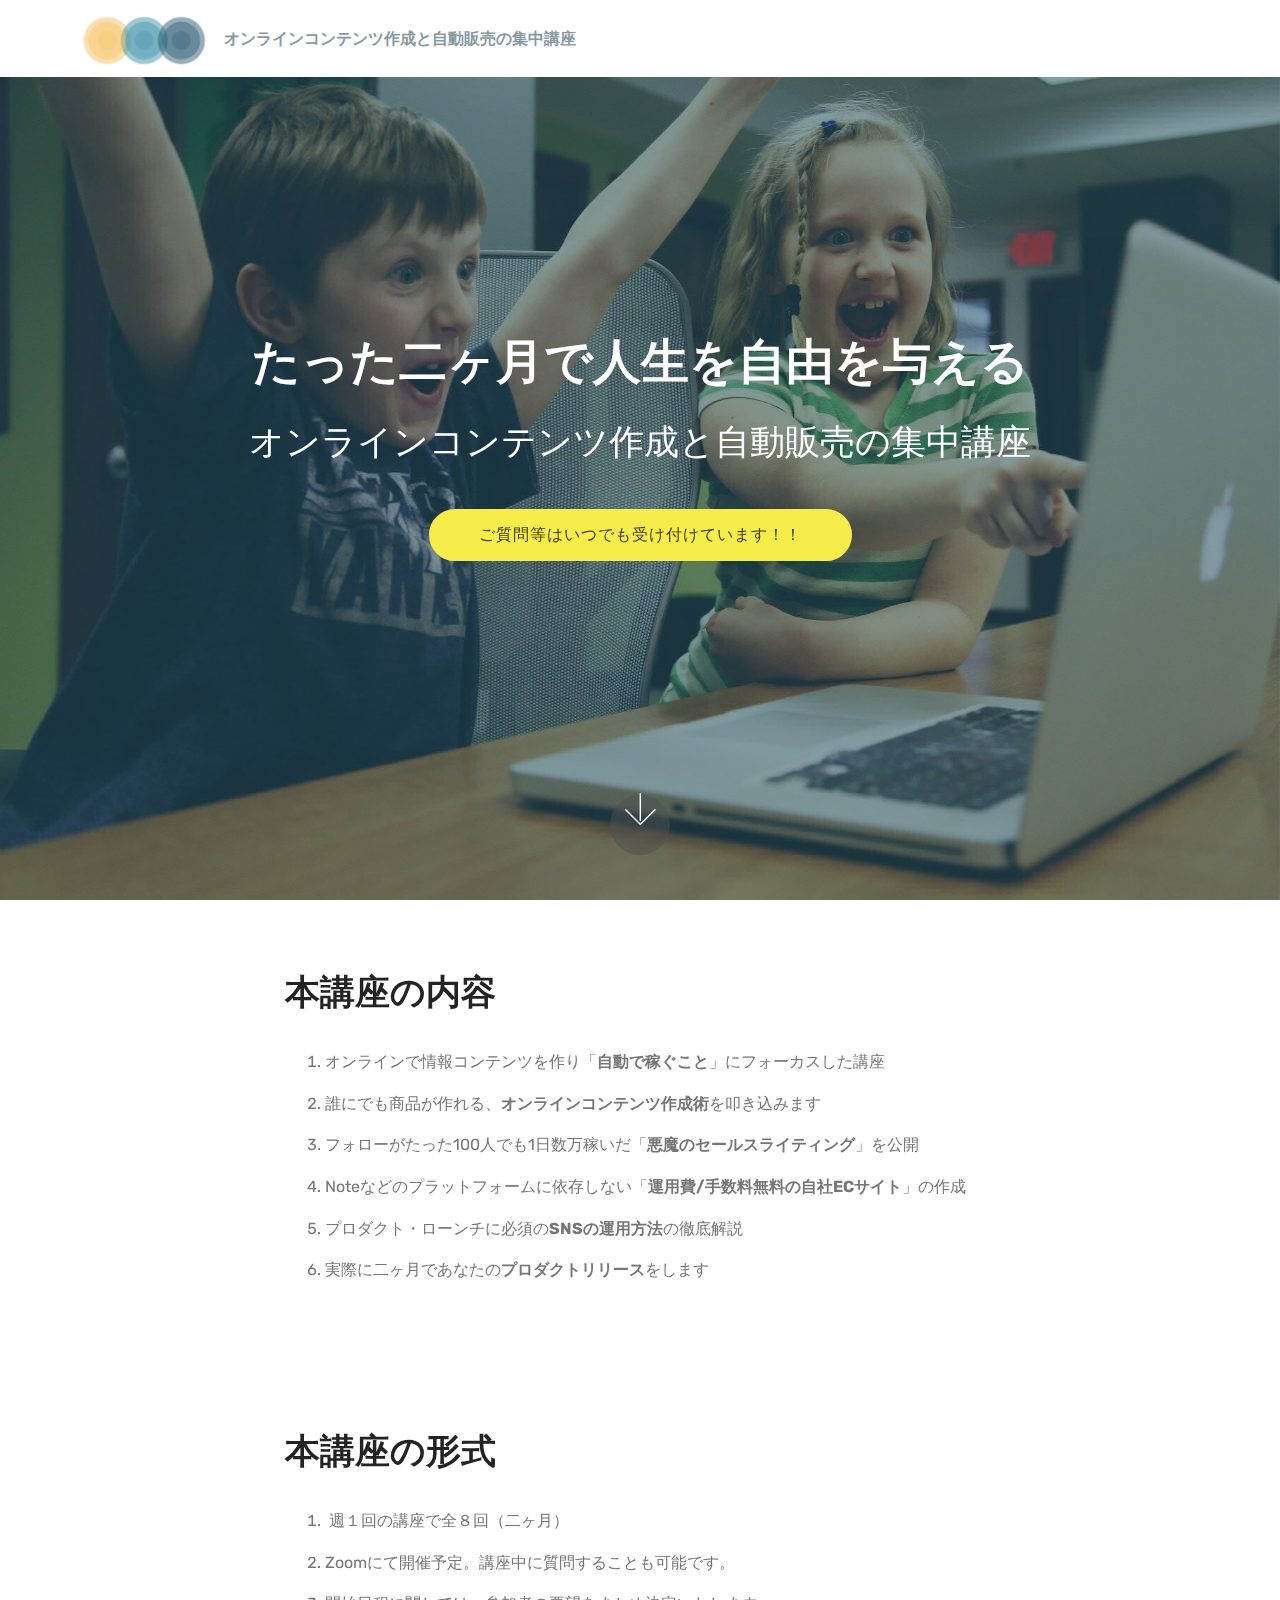
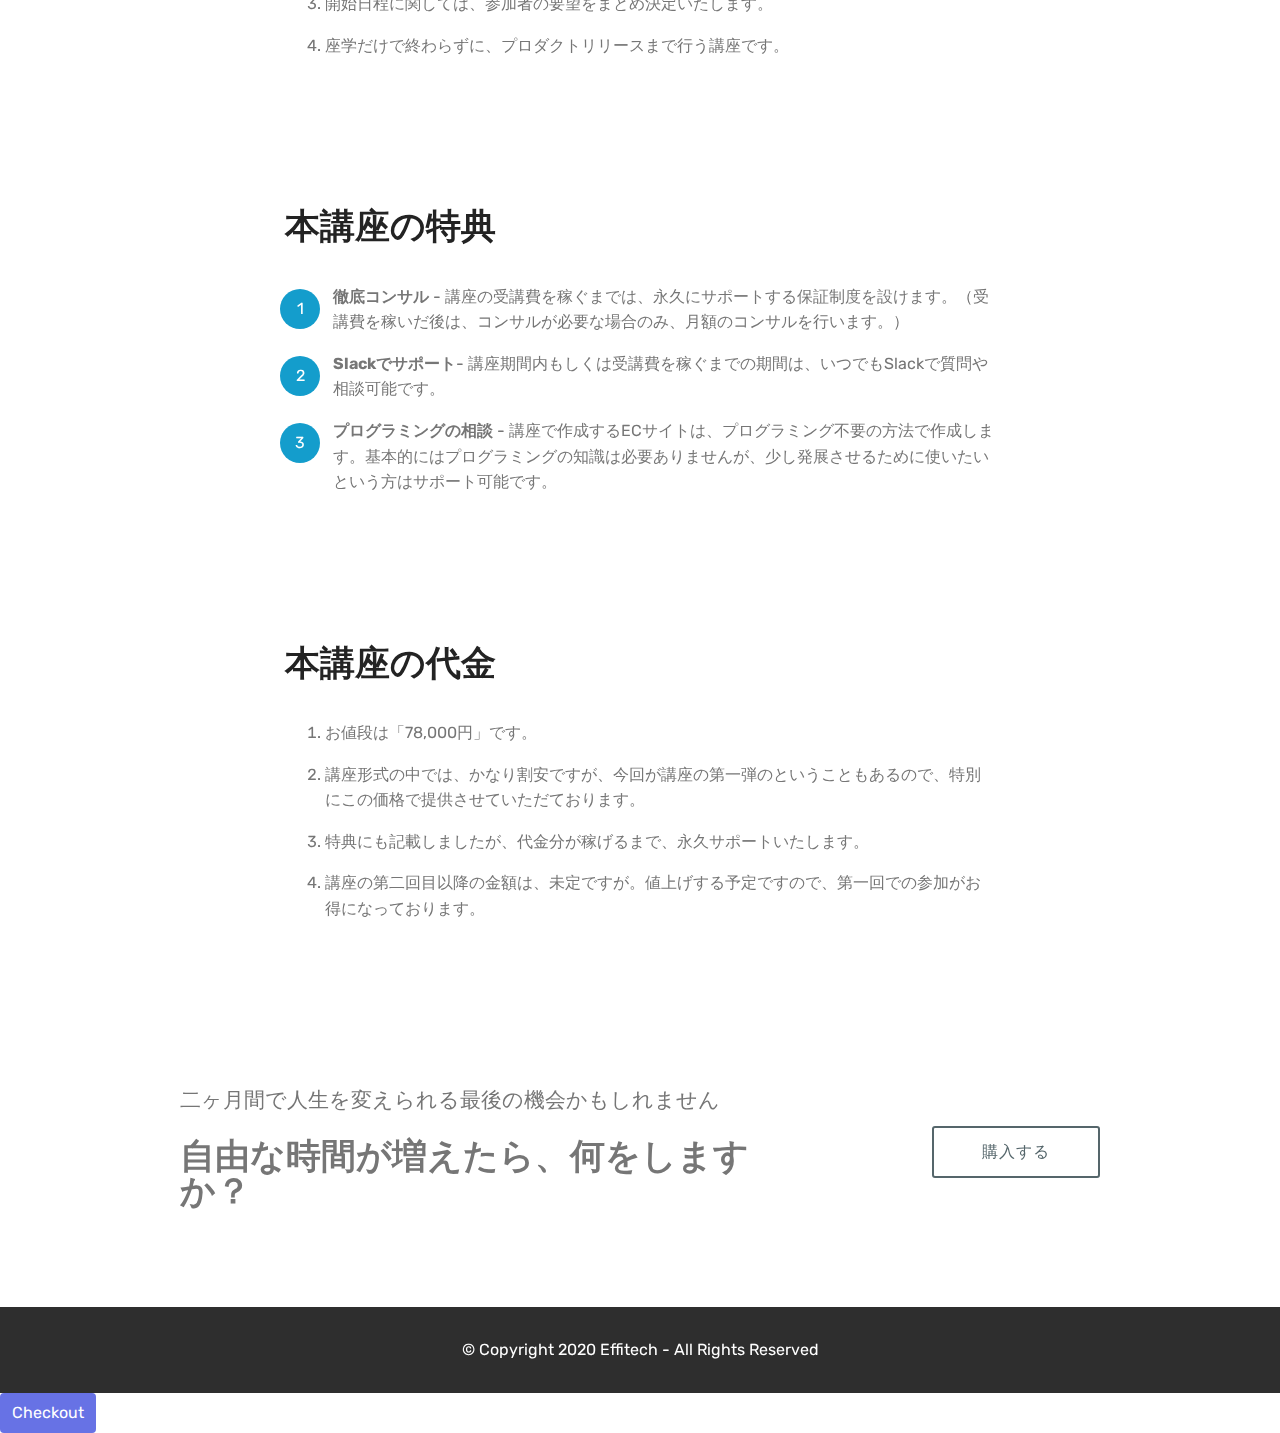
<file: auto/index.html>
<!DOCTYPE html>
<html  >
<head>
  <!-- Site made with Mobirise Website Builder v4.12.3, https://mobirise.com -->
  <meta charset="UTF-8">
  <meta http-equiv="X-UA-Compatible" content="IE=edge">
  <meta name="generator" content="Mobirise v4.12.3, mobirise.com">
  <meta name="viewport" content="width=device-width, initial-scale=1, minimum-scale=1">
  <link rel="shortcut icon" href="assets/images/effitechlogo-336x336.png" type="image/x-icon">
  <meta name="description" content="">
  
  
  <title>Home</title>
  <link rel="stylesheet" href="assets/web/assets/mobirise-icons/mobirise-icons.css">
  <link rel="stylesheet" href="assets/bootstrap/css/bootstrap.min.css">
  <link rel="stylesheet" href="assets/bootstrap/css/bootstrap-grid.min.css">
  <link rel="stylesheet" href="assets/bootstrap/css/bootstrap-reboot.min.css">
  <link rel="stylesheet" href="assets/tether/tether.min.css">
  <link rel="stylesheet" href="assets/dropdown/css/style.css">
  <link rel="stylesheet" href="assets/theme/css/style.css">
  <link rel="preload" as="style" href="assets/mobirise/css/mbr-additional.css"><link rel="stylesheet" href="assets/mobirise/css/mbr-additional.css" type="text/css">
  
  
  
</head>
<body>
  <section class="menu cid-saMdEbKVhg" once="menu" id="menu2-r">

    

    <nav class="navbar navbar-expand beta-menu navbar-dropdown align-items-center navbar-fixed-top navbar-toggleable-sm">
        <button class="navbar-toggler navbar-toggler-right" type="button" data-toggle="collapse" data-target="#navbarSupportedContent" aria-controls="navbarSupportedContent" aria-expanded="false" aria-label="Toggle navigation">
            <div class="hamburger">
                <span></span>
                <span></span>
                <span></span>
                <span></span>
            </div>
        </button>
        <div class="menu-logo">
            <div class="navbar-brand">
                <span class="navbar-logo">
                    <a href="./">
                        <img src="assets/images/effitechlogo-336x336.png" alt="Mobirise" title="" style="height: 3.8rem;">
                    </a>
                </span>
                <span class="navbar-caption-wrap"><a class="navbar-caption text-warning display-7" href="https://mobirise.co">オンラインコンテンツ作成と自動販売の集中講座<br></a></span>
            </div>
        </div>
        <div class="collapse navbar-collapse" id="navbarSupportedContent">
            
            
        </div>
    </nav>
</section>

<section class="engine"><a href="./">free html site templates</a></section><section class="cid-s77lHfiFXN mbr-fullscreen mbr-parallax-background" id="header2-0">

    

    <div class="mbr-overlay" style="opacity: 0.5; background-color: rgb(7, 59, 76);"></div>

    <div class="container align-center">
        <div class="row justify-content-md-center">
            <div class="mbr-white col-md-10">
                <h1 class="mbr-section-title mbr-bold pb-3 mbr-fonts-style display-1">たった二ヶ月で人生を自由を与える</h1>
                
                <p class="mbr-text pb-3 mbr-fonts-style display-2">オンラインコンテンツ作成と自動販売の集中講座<br></p>
                <div class="mbr-section-btn"><a class="btn btn-md btn-success display-4" href="index.html#form1-c">ご質問等はいつでも受け付けています！！</a></div>
            </div>
        </div>
    </div>
    <div class="mbr-arrow hidden-sm-down" aria-hidden="true">
        <a href="#next">
            <i class="mbri-down mbr-iconfont"></i>
        </a>
    </div>
</section>

<section class="mbr-section content4 cid-sbcrzuxMpV" id="content4-1i">

    

    <div class="container">
        <div class="media-container-row">
            <div class="title col-12 col-md-8">
                <h2 class="align-center pb-3 mbr-fonts-style display-2"><strong>本講座の内容</strong></h2>
                
                
            </div>
        </div>
    </div>
</section>

<section class="mbr-section article content11 cid-sbcrnpdV2X" id="content11-1h">
     

    <div class="container">
        <div class="media-container-row">
            <div class="mbr-text counter-container col-12 col-md-8 mbr-fonts-style display-7">
                <ol>
                    <li>オンラインで情報コンテンツを作り「<strong>自動で稼ぐこと</strong>」にフォーカスした講座</li><li>誰にでも商品が作れる、<strong>オンラインコンテンツ作成術</strong>を叩き込みます</li><li>フォローがたった100人でも1日数万稼いだ「<strong>悪魔のセールスライティング</strong>」を公開</li><li>Noteなどのプラットフォームに依存しない「<strong>運用費/手数料無料の自社ECサイト</strong>」の作成</li>
                    <li>プロダクト・ローンチに必須の<strong>SNSの運用方法</strong>の徹底解説</li><li>実際に二ヶ月であなたの<strong>プロダクトリリース</strong>をします</li>
                </ol>
            </div>
        </div>
    </div>
</section>

<section class="mbr-section content4 cid-sbcrZ3MTrJ" id="content4-1j">

    

    <div class="container">
        <div class="media-container-row">
            <div class="title col-12 col-md-8">
                <h2 class="align-center pb-3 mbr-fonts-style display-2"><strong>本講座の形式</strong></h2>
                
                
            </div>
        </div>
    </div>
</section>

<section class="mbr-section article content11 cid-sbcs09Tp82" id="content11-1k">
     

    <div class="container">
        <div class="media-container-row">
            <div class="mbr-text counter-container col-12 col-md-8 mbr-fonts-style display-7">
                <ol>
                    <li>&nbsp;週１回の講座で全８回（二ヶ月）</li><li>Zoomにて開催予定。講座中に質問することも可能です。</li><li>開始日程に関しては、参加者の要望をまとめ決定いたします。</li><li>座学だけで終わらずに、プロダクトリリースまで行う講座です。</li>
                </ol>
            </div>
        </div>
    </div>
</section>

<section class="mbr-section content4 cid-sbcsba8YwF" id="content4-1l">

    

    <div class="container">
        <div class="media-container-row">
            <div class="title col-12 col-md-8">
                <h2 class="align-center pb-3 mbr-fonts-style display-2"><strong>本講座の特典</strong></h2>
                
                
            </div>
        </div>
    </div>
</section>

<section class="mbr-section article content11 cid-sbcslIB7aC" id="content11-1n">
     

    <div class="container">
        <div class="media-container-row">
            <div class="mbr-text counter-container col-12 col-md-8 mbr-fonts-style display-7">
                <ol>
                    <li><strong>徹底コンサル</strong> - 講座の受講費を稼ぐまでは、永久にサポートする保証制度を設けます。（受講費を稼いだ後は、コンサルが必要な場合のみ、月額のコンサルを行います。）</li>
                    <li><strong>Slackでサポート</strong>- 講座期間内もしくは受講費を稼ぐまでの期間は、いつでもSlackで質問や相談可能です。</li>
                    <li><strong>プログラミングの相談</strong> - 講座で作成するECサイトは、プログラミング不要の方法で作成します。基本的にはプログラミングの知識は必要ありませんが、少し発展させるために使いたいという方はサポート可能です。</li>
                </ol>
            </div>
        </div>
    </div>
</section>

<section class="mbr-section content4 cid-sbcsJzyZUZ" id="content4-1o">

    

    <div class="container">
        <div class="media-container-row">
            <div class="title col-12 col-md-8">
                <h2 class="align-center pb-3 mbr-fonts-style display-2"><strong>本講座の代金</strong></h2>
                
                
            </div>
        </div>
    </div>
</section>

<section class="mbr-section article content11 cid-sbcsK69jdX" id="content11-1p">
     

    <div class="container">
        <div class="media-container-row">
            <div class="mbr-text counter-container col-12 col-md-8 mbr-fonts-style display-7">
                <ol>
                    <li>お値段は「78,000円」です。</li><li>講座形式の中では、かなり割安ですが、今回が講座の第一弾のということもあるので、特別にこの価格で提供させていただております。</li><li>特典にも記載しましたが、代金分が稼げるまで、永久サポートいたします。</li><li>講座の第二回目以降の金額は、未定ですが。値上げする予定ですので、第一回での参加がお得になっております。</li>
                </ol>
            </div>
        </div>
    </div>
</section>

<section class="mbr-section info1 cid-sbctnrjoHy" id="info1-1q">

    

    
    <div class="container">
        <div class="row justify-content-center content-row">
            <div class="media-container-column title col-12 col-lg-7 col-md-6">
                <h3 class="mbr-section-subtitle align-left mbr-light pb-3 mbr-fonts-style display-5">二ヶ月間で人生を変えられる最後の機会かもしれません</h3>
                <h2 class="align-left mbr-bold mbr-fonts-style display-2">自由な時間が増えたら、何をしますか？</h2>
            </div>
            <div class="media-container-column col-12 col-lg-3 col-md-4">
                <div class="mbr-section-btn align-right py-4">
                    <button type="button" class="btn btn-warning-outline m-0 display-4" id="checkout-button-price_1HTiKBDD6lRICkhFaIlZb2SH" role="link">
                        購入する
                    </button>
                    <!-- <a class="btn btn-primary display-4" href="https://mobirise.co">講座を受講する</a> -->
                </div>
            </div>
        </div>
    </div>
</section>

<section once="footers" class="cid-s8jPrN2gA7" id="footer6-o">

    

    

    <div class="container">
        <div class="media-container-row align-center mbr-white">
            <div class="col-12">
                <p class="mbr-text mb-0 mbr-fonts-style display-7">
                    © Copyright 2020 Effitech - All Rights Reserved
                </p>
            </div>
        </div>
    </div>
</section>


  <script src="assets/web/assets/jquery/jquery.min.js"></script>
  <script src="assets/popper/popper.min.js"></script>
  <script src="assets/bootstrap/js/bootstrap.min.js"></script>
  <script src="assets/tether/tether.min.js"></script>
  <script src="assets/smoothscroll/smooth-scroll.js"></script>
  <script src="assets/dropdown/js/nav-dropdown.js"></script>
  <script src="assets/dropdown/js/navbar-dropdown.js"></script>
  <script src="assets/touchswipe/jquery.touch-swipe.min.js"></script>
  <script src="assets/parallax/jarallax.min.js"></script>
  <script src="assets/theme/js/script.js"></script>


  <!-- Load Stripe.js on your website. -->
<script src="https://js.stripe.com/v3"></script>

<!-- Create a button that your customers click to complete their purchase. Customize the styling to suit your branding. -->
<button
  style="background-color:#6772E5;color:#FFF;padding:8px 12px;border:0;border-radius:4px;font-size:1em"
  id="checkout-button-price_1HTiKBDD6lRICkhFaIlZb2SH"
  role="link"
  type="button"
>
  Checkout
</button>

<div id="error-message"></div>

<script>
(function() {
  var stripe = Stripe('pk_live_51HCmmlDD6lRICkhFZlfXGFAAI3Is3QduqcVQ0zuP83qz54V6W9ZWwQFIkWHy6NOlZhC7q3kFlGxhNWhRp1ebS19200SbOyWkRy');

  var checkoutButton = document.getElementById('checkout-button-price_1HTiKBDD6lRICkhFaIlZb2SH');
  checkoutButton.addEventListener('click', function () {
    // When the customer clicks on the button, redirect
    // them to Checkout.
    stripe.redirectToCheckout({
      lineItems: [{price: 'price_1HTiKBDD6lRICkhFaIlZb2SH', quantity: 1}],
      mode: 'payment',
      // Do not rely on the redirect to the successUrl for fulfilling
      // purchases, customers may not always reach the success_url after
      // a successful payment.
      // Instead use one of the strategies described in
      // https://stripe.com/docs/payments/checkout/fulfill-orders
      successUrl: 'https://effi-tech.github.io/effitech/success',
      cancelUrl: 'https://effi-tech.github.io/contents',
    })
    .then(function (result) {
      if (result.error) {
        // If `redirectToCheckout` fails due to a browser or network
        // error, display the localized error message to your customer.
        var displayError = document.getElementById('error-message');
        displayError.textContent = result.error.message;
      }
    });
  });
})();
</script>
  
</body>
</html>
</file>
<file: assets/web/assets/mobirise-icons/mobirise-icons.css>
@font-face {
  font-family: 'MobiriseIcons';
  src:  url('mobirise-icons.eot?spat4u');
  src:  url('mobirise-icons.eot?spat4u#iefix') format('embedded-opentype'),
    url('mobirise-icons.ttf?spat4u') format('truetype'),
    url('mobirise-icons.woff?spat4u') format('woff'),
    url('mobirise-icons.svg?spat4u#MobiriseIcons') format('svg');
  font-weight: normal;
  font-style: normal;
  font-display: swap;
}

[class^="mbri-"], [class*=" mbri-"] {
  /* use !important to prevent issues with browser extensions that change fonts */
  font-family: MobiriseIcons !important;
  speak: none;
  font-style: normal;
  font-weight: normal;
  font-variant: normal;
  text-transform: none;
  line-height: 1;

  /* Better Font Rendering =========== */
  -webkit-font-smoothing: antialiased;
  -moz-osx-font-smoothing: grayscale;
}

.mbri-add-submenu:before {
  content: "\e900";
}
.mbri-alert:before {
  content: "\e901";
}
.mbri-align-center:before {
  content: "\e902";
}
.mbri-align-justify:before {
  content: "\e903";
}
.mbri-align-left:before {
  content: "\e904";
}
.mbri-align-right:before {
  content: "\e905";
}
.mbri-android:before {
  content: "\e906";
}
.mbri-apple:before {
  content: "\e907";
}
.mbri-arrow-down:before {
  content: "\e908";
}
.mbri-arrow-next:before {
  content: "\e909";
}
.mbri-arrow-prev:before {
  content: "\e90a";
}
.mbri-arrow-up:before {
  content: "\e90b";
}
.mbri-bold:before {
  content: "\e90c";
}
.mbri-bookmark:before {
  content: "\e90d";
}
.mbri-bootstrap:before {
  content: "\e90e";
}
.mbri-briefcase:before {
  content: "\e90f";
}
.mbri-browse:before {
  content: "\e910";
}
.mbri-bulleted-list:before {
  content: "\e911";
}
.mbri-calendar:before {
  content: "\e912";
}
.mbri-camera:before {
  content: "\e913";
}
.mbri-cart-add:before {
  content: "\e914";
}
.mbri-cart-full:before {
  content: "\e915";
}
.mbri-cash:before {
  content: "\e916";
}
.mbri-change-style:before {
  content: "\e917";
}
.mbri-chat:before {
  content: "\e918";
}
.mbri-clock:before {
  content: "\e919";
}
.mbri-close:before {
  content: "\e91a";
}
.mbri-cloud:before {
  content: "\e91b";
}
.mbri-code:before {
  content: "\e91c";
}
.mbri-contact-form:before {
  content: "\e91d";
}
.mbri-credit-card:before {
  content: "\e91e";
}
.mbri-cursor-click:before {
  content: "\e91f";
}
.mbri-cust-feedback:before {
  content: "\e920";
}
.mbri-database:before {
  content: "\e921";
}
.mbri-delivery:before {
  content: "\e922";
}
.mbri-desktop:before {
  content: "\e923";
}
.mbri-devices:before {
  content: "\e924";
}
.mbri-down:before {
  content: "\e925";
}
.mbri-download:before {
  content: "\e989";
}
.mbri-drag-n-drop:before {
  content: "\e927";
}
.mbri-drag-n-drop2:before {
  content: "\e928";
}
.mbri-edit:before {
  content: "\e929";
}
.mbri-edit2:before {
  content: "\e92a";
}
.mbri-error:before {
  content: "\e92b";
}
.mbri-extension:before {
  content: "\e92c";
}
.mbri-features:before {
  content: "\e92d";
}
.mbri-file:before {
  content: "\e92e";
}
.mbri-flag:before {
  content: "\e92f";
}
.mbri-folder:before {
  content: "\e930";
}
.mbri-gift:before {
  content: "\e931";
}
.mbri-github:before {
  content: "\e932";
}
.mbri-globe:before {
  content: "\e933";
}
.mbri-globe-2:before {
  content: "\e934";
}
.mbri-growing-chart:before {
  content: "\e935";
}
.mbri-hearth:before {
  content: "\e936";
}
.mbri-help:before {
  content: "\e937";
}
.mbri-home:before {
  content: "\e938";
}
.mbri-hot-cup:before {
  content: "\e939";
}
.mbri-idea:before {
  content: "\e93a";
}
.mbri-image-gallery:before {
  content: "\e93b";
}
.mbri-image-slider:before {
  content: "\e93c";
}
.mbri-info:before {
  content: "\e93d";
}
.mbri-italic:before {
  content: "\e93e";
}
.mbri-key:before {
  content: "\e93f";
}
.mbri-laptop:before {
  content: "\e940";
}
.mbri-layers:before {
  content: "\e941";
}
.mbri-left-right:before {
  content: "\e942";
}
.mbri-left:before {
  content: "\e943";
}
.mbri-letter:before {
  content: "\e944";
}
.mbri-like:before {
  content: "\e945";
}
.mbri-link:before {
  content: "\e946";
}
.mbri-lock:before {
  content: "\e947";
}
.mbri-login:before {
  content: "\e948";
}
.mbri-logout:before {
  content: "\e949";
}
.mbri-magic-stick:before {
  content: "\e94a";
}
.mbri-map-pin:before {
  content: "\e94b";
}
.mbri-menu:before {
  content: "\e94c";
}
.mbri-mobile:before {
  content: "\e94d";
}
.mbri-mobile2:before {
  content: "\e94e";
}
.mbri-mobirise:before {
  content: "\e94f";
}
.mbri-more-horizontal:before {
  content: "\e950";
}
.mbri-more-vertical:before {
  content: "\e951";
}
.mbri-music:before {
  content: "\e952";
}
.mbri-new-file:before {
  content: "\e953";
}
.mbri-numbered-list:before {
  content: "\e954";
}
.mbri-opened-folder:before {
  content: "\e955";
}
.mbri-pages:before {
  content: "\e956";
}
.mbri-paper-plane:before {
  content: "\e957";
}
.mbri-paperclip:before {
  content: "\e958";
}
.mbri-photo:before {
  content: "\e959";
}
.mbri-photos:before {
  content: "\e95a";
}
.mbri-pin:before {
  content: "\e95b";
}
.mbri-play:before {
  content: "\e95c";
}
.mbri-plus:before {
  content: "\e95d";
}
.mbri-preview:before {
  content: "\e95e";
}
.mbri-print:before {
  content: "\e95f";
}
.mbri-protect:before {
  content: "\e960";
}
.mbri-question:before {
  content: "\e961";
}
.mbri-quote-left:before {
  content: "\e962";
}
.mbri-quote-right:before {
  content: "\e963";
}
.mbri-refresh:before {
  content: "\e964";
}
.mbri-responsive:before {
  content: "\e965";
}
.mbri-right:before {
  content: "\e966";
}
.mbri-rocket:before {
  content: "\e967";
}
.mbri-sad-face:before {
  content: "\e968";
}
.mbri-sale:before {
  content: "\e969";
}
.mbri-save:before {
  content: "\e96a";
}
.mbri-search:before {
  content: "\e96b";
}
.mbri-setting:before {
  content: "\e96c";
}
.mbri-setting2:before {
  content: "\e96d";
}
.mbri-setting3:before {
  content: "\e96e";
}
.mbri-share:before {
  content: "\e96f";
}
.mbri-shopping-bag:before {
  content: "\e970";
}
.mbri-shopping-basket:before {
  content: "\e971";
}
.mbri-shopping-cart:before {
  content: "\e972";
}
.mbri-sites:before {
  content: "\e973";
}
.mbri-smile-face:before {
  content: "\e974";
}
.mbri-speed:before {
  content: "\e975";
}
.mbri-star:before {
  content: "\e976";
}
.mbri-success:before {
  content: "\e977";
}
.mbri-sun:before {
  content: "\e978";
}
.mbri-sun2:before {
  content: "\e979";
}
.mbri-tablet:before {
  content: "\e97a";
}
.mbri-tablet-vertical:before {
  content: "\e97b";
}
.mbri-target:before {
  content: "\e97c";
}
.mbri-timer:before {
  content: "\e97d";
}
.mbri-to-ftp:before {
  content: "\e97e";
}
.mbri-to-local-drive:before {
  content: "\e97f";
}
.mbri-touch-swipe:before {
  content: "\e980";
}
.mbri-touch:before {
  content: "\e981";
}
.mbri-trash:before {
  content: "\e982";
}
.mbri-underline:before {
  content: "\e983";
}
.mbri-unlink:before {
  content: "\e984";
}
.mbri-unlock:before {
  content: "\e985";
}
.mbri-up-down:before {
  content: "\e986";
}
.mbri-up:before {
  content: "\e987";
}
.mbri-update:before {
  content: "\e988";
}
.mbri-upload:before {
 content: "\e926"; 
}
.mbri-user:before {
  content: "\e98a";
}
.mbri-user2:before {
  content: "\e98b";
}
.mbri-users:before {
  content: "\e98c";
}
.mbri-video:before {
  content: "\e98d";
}
.mbri-video-play:before {
  content: "\e98e";
}
.mbri-watch:before {
  content: "\e98f";
}
.mbri-website-theme:before {
  content: "\e990";
}
.mbri-wifi:before {
  content: "\e991";
}
.mbri-windows:before {
  content: "\e992";
}
.mbri-zoom-out:before {
  content: "\e993";
}
.mbri-redo:before {
  content: "\e994";
}
.mbri-undo:before {
  content: "\e995";
}
</file>
<file: assets/dropdown/css/style.css>
.navbar-dropdown {
  left: 0;
  padding: 0;
  position: absolute;
  right: 0;
  top: 0;
  transition: all 0.45s ease;
  z-index: 1030;
  background: #282828; }
  .navbar-dropdown .navbar-logo {
    margin-right: 0.8rem;
    transition: margin 0.3s ease-in-out;
    vertical-align: middle; }
    .navbar-dropdown .navbar-logo img {
      height: 3.125rem;
      transition: all 0.3s ease-in-out; }
    .navbar-dropdown .navbar-logo.mbr-iconfont {
      font-size: 3.125rem;
      line-height: 3.125rem; }
  .navbar-dropdown .navbar-caption {
    font-weight: 700;
    white-space: normal;
    vertical-align: -4px;
    line-height: 3.125rem !important; }
    .navbar-dropdown .navbar-caption, .navbar-dropdown .navbar-caption:hover {
      color: inherit;
      text-decoration: none; }
  .navbar-dropdown .mbr-iconfont + .navbar-caption {
    vertical-align: -1px; }
  .navbar-dropdown.navbar-fixed-top {
    position: fixed; }
  .navbar-dropdown .navbar-brand span {
    vertical-align: -4px; }
  .navbar-dropdown.bg-color.transparent {
    background: none; }
  .navbar-dropdown.navbar-short .navbar-brand {
    padding: 0.625rem 0; }
    .navbar-dropdown.navbar-short .navbar-brand span {
      vertical-align: -1px; }
  .navbar-dropdown.navbar-short .navbar-caption {
    line-height: 2.375rem !important;
    vertical-align: -2px; }
  .navbar-dropdown.navbar-short .navbar-logo {
    margin-right: 0.5rem; }
    .navbar-dropdown.navbar-short .navbar-logo img {
      height: 2.375rem; }
    .navbar-dropdown.navbar-short .navbar-logo.mbr-iconfont {
      font-size: 2.375rem;
      line-height: 2.375rem; }
  .navbar-dropdown.navbar-short .mbr-table-cell {
    height: 3.625rem; }
  .navbar-dropdown .navbar-close {
    left: 0.6875rem;
    position: fixed;
    top: 0.75rem;
    z-index: 1000; }
  .navbar-dropdown .hamburger-icon {
    content: "";
    display: inline-block;
    vertical-align: middle;
    width: 16px;
    -webkit-box-shadow: 0 -6px 0 1px #282828,0 0 0 1px #282828,0 6px 0 1px #282828;
    -moz-box-shadow: 0 -6px 0 1px #282828,0 0 0 1px #282828,0 6px 0 1px #282828;
    box-shadow: 0 -6px 0 1px #282828,0 0 0 1px #282828,0 6px 0 1px #282828; }

.dropdown-menu .dropdown-toggle[data-toggle="dropdown-submenu"]::after {
  border-bottom: 0.35em solid transparent;
  border-left: 0.35em solid;
  border-right: 0;
  border-top: 0.35em solid transparent;
  margin-left: 0.3rem; }

.dropdown-menu .dropdown-item:focus {
  outline: 0; }

.nav-dropdown {
  font-size: 0.75rem;
  font-weight: 500;
  height: auto !important; }
  .nav-dropdown .nav-btn {
    padding-left: 1rem; }
  .nav-dropdown .link {
    margin: .667em 1.667em;
    font-weight: 500;
    padding: 0;
    transition: color .2s ease-in-out; }
    .nav-dropdown .link.dropdown-toggle {
      margin-right: 2.583em; }
      .nav-dropdown .link.dropdown-toggle::after {
        margin-left: .25rem;
        border-top: 0.35em solid;
        border-right: 0.35em solid transparent;
        border-left: 0.35em solid transparent;
        border-bottom: 0; }
      .nav-dropdown .link.dropdown-toggle[aria-expanded="true"] {
        margin: 0;
        padding: 0.667em 3.263em  0.667em 1.667em; }
  .nav-dropdown .link::after,
  .nav-dropdown .dropdown-item::after {
    color: inherit; }
  .nav-dropdown .btn {
    font-size: 0.75rem;
    font-weight: 700;
    letter-spacing: 0;
    margin-bottom: 0;
    padding-left: 1.25rem;
    padding-right: 1.25rem; }
  .nav-dropdown .dropdown-menu {
    border-radius: 0;
    border: 0;
    left: 0;
    margin: 0;
    padding-bottom: 1.25rem;
    padding-top: 1.25rem;
    position: relative; }
  .nav-dropdown .dropdown-submenu {
    margin-left: 0.125rem;
    top: 0; }
  .nav-dropdown .dropdown-item {
    font-weight: 500;
    line-height: 2;
    padding: 0.3846em 4.615em 0.3846em 1.5385em;
    position: relative;
    transition: color .2s ease-in-out, background-color .2s ease-in-out; }
    .nav-dropdown .dropdown-item::after {
      margin-top: -0.3077em;
      position: absolute;
      right: 1.1538em;
      top: 50%; }
    .nav-dropdown .dropdown-item:focus, .nav-dropdown .dropdown-item:hover {
      background: none; }

@media (max-width: 767px) {
  .nav-dropdown.navbar-toggleable-sm {
    bottom: 0;
    display: none;
    left: 0;
    overflow-x: hidden;
    position: fixed;
    top: 0;
    transform: translateX(-100%);
    -ms-transform: translateX(-100%);
    -webkit-transform: translateX(-100%);
    width: 18.75rem;
    z-index: 999; } }
.nav-dropdown.navbar-toggleable-xl {
  bottom: 0;
  display: none;
  left: 0;
  overflow-x: hidden;
  position: fixed;
  top: 0;
  transform: translateX(-100%);
  -ms-transform: translateX(-100%);
  -webkit-transform: translateX(-100%);
  width: 18.75rem;
  z-index: 999; }

.nav-dropdown-sm {
  display: block !important;
  overflow-x: hidden;
  overflow: auto;
  padding-top: 3.875rem; }
  .nav-dropdown-sm::after {
    content: "";
    display: block;
    height: 3rem;
    width: 100%; }
  .nav-dropdown-sm.collapse.in ~ .navbar-close {
    display: block !important; }
  .nav-dropdown-sm.collapsing, .nav-dropdown-sm.collapse.in {
    transform: translateX(0);
    -ms-transform: translateX(0);
    -webkit-transform: translateX(0);
    transition: all 0.25s ease-out;
    -webkit-transition: all 0.25s ease-out;
    background: #282828; }
  .nav-dropdown-sm.collapsing[aria-expanded="false"] {
    transform: translateX(-100%);
    -ms-transform: translateX(-100%);
    -webkit-transform: translateX(-100%); }
  .nav-dropdown-sm .nav-item {
    display: block;
    margin-left: 0 !important;
    padding-left: 0; }
  .nav-dropdown-sm .link,
  .nav-dropdown-sm .dropdown-item {
    border-top: 1px dotted rgba(255, 255, 255, 0.1);
    font-size: 0.8125rem;
    line-height: 1.6;
    margin: 0 !important;
    padding: 0.875rem 2.4rem 0.875rem 1.5625rem !important;
    position: relative;
    white-space: normal; }
    .nav-dropdown-sm .link:focus, .nav-dropdown-sm .link:hover,
    .nav-dropdown-sm .dropdown-item:focus,
    .nav-dropdown-sm .dropdown-item:hover {
      background: rgba(0, 0, 0, 0.2) !important;
      color: #c0a375; }
  .nav-dropdown-sm .nav-btn {
    position: relative;
    padding: 1.5625rem 1.5625rem 0 1.5625rem; }
    .nav-dropdown-sm .nav-btn::before {
      border-top: 1px dotted rgba(255, 255, 255, 0.1);
      content: "";
      left: 0;
      position: absolute;
      top: 0;
      width: 100%; }
    .nav-dropdown-sm .nav-btn + .nav-btn {
      padding-top: 0.625rem; }
      .nav-dropdown-sm .nav-btn + .nav-btn::before {
        display: none; }
  .nav-dropdown-sm .btn {
    padding: 0.625rem 0; }
  .nav-dropdown-sm .dropdown-toggle[data-toggle="dropdown-submenu"]::after {
    margin-left: .25rem;
    border-top: 0.35em solid;
    border-right: 0.35em solid transparent;
    border-left: 0.35em solid transparent;
    border-bottom: 0; }
  .nav-dropdown-sm .dropdown-toggle[data-toggle="dropdown-submenu"][aria-expanded="true"]::after {
    border-top: 0;
    border-right: 0.35em solid transparent;
    border-left: 0.35em solid transparent;
    border-bottom: 0.35em solid; }
  .nav-dropdown-sm .dropdown-menu {
    margin: 0;
    padding: 0;
    position: relative;
    top: 0;
    left: 0;
    width: 100%;
    border: 0;
    float: none;
    border-radius: 0;
    background: none; }
  .nav-dropdown-sm .dropdown-submenu {
    left: 100%;
    margin-left: 0.125rem;
    margin-top: -1.25rem;
    top: 0; }

.navbar-toggleable-sm .nav-dropdown .dropdown-menu {
  position: absolute; }

.navbar-toggleable-sm .nav-dropdown .dropdown-submenu {
  left: 100%;
  margin-left: 0.125rem;
  margin-top: -1.25rem;
  top: 0; }

.navbar-toggleable-sm.opened .nav-dropdown .dropdown-menu {
  position: relative; }

.navbar-toggleable-sm.opened .nav-dropdown .dropdown-submenu {
  left: 0;
  margin-left: 00rem;
  margin-top: 0rem;
  top: 0; }

.is-builder .nav-dropdown.collapsing {
  transition: none !important; }

/*# sourceMappingURL=style.css.map */
</file>
<file: assets/theme/css/style.css>
@charset "UTF-8";
/*!
 * Mobirise v4 theme (https://mobirise.com/)
 * Copyright 2017 Mobirise
 */
section {
  background-color: #eeeeee;
}

body {
  font-style: normal;
  line-height: 1.5;
}

section,
.container,
.container-fluid {
  position: relative;
  word-wrap: break-word;
}

a.mbr-iconfont:hover {
  text-decoration: none;
}

.article .lead p,
.article .lead ul,
.article .lead ol,
.article .lead pre,
.article .lead blockquote {
  margin-bottom: 0;
}

ul,
ol,
pre,
blockquote {
  margin-bottom: 2.3125rem;
}

pre {
  background: #f4f4f4;
  padding: 10px 24px;
  white-space: pre-wrap;
}

.inactive {
  -webkit-user-select: none;
  -moz-user-select: none;
  -ms-user-select: none;
  user-select: none;
  pointer-events: none;
  -webkit-user-drag: none;
  user-drag: none;
}

.mbr-section__comments .row {
  justify-content: center;
  -webkit-justify-content: center;
}

a {
  font-style: normal;
  font-weight: 400;
  cursor: pointer;
}
a, a:hover {
  text-decoration: none;
}

figure {
  margin-bottom: 0;
}

body {
  color: #232323;
}

h1,
h2,
h3,
h4,
h5,
h6,
.h1,
.h2,
.h3,
.h4,
.h5,
.h6,
.display-1,
.display-2,
.display-3,
.display-4 {
  line-height: 1;
  word-break: break-word;
  word-wrap: break-word;
}

.mbr-section-title {
  font-style: normal;
  line-height: 1.2;
}

.mbr-section-subtitle {
  line-height: 1.3;
}

.mbr-text {
  font-style: normal;
  line-height: 1.6;
}

b,
strong {
  font-weight: bold;
}

blockquote {
  padding: 10px 0 10px 20px;
  position: relative;
  border-left: 2px solid;
  border-color: #ff3366;
}

input:-webkit-autofill, input:-webkit-autofill:hover, input:-webkit-autofill:focus, input:-webkit-autofill:active {
  transition-delay: 9999s;
  transition-property: background-color, color;
}

textarea[type=hidden] {
  display: none;
}

body {
  position: relative;
}

section {
  background-position: 50% 50%;
  background-repeat: no-repeat;
  background-size: cover;
}
section .mbr-background-video,
section .mbr-background-video-preview {
  position: absolute;
  bottom: 0;
  left: 0;
  right: 0;
  top: 0;
}

.hidden {
  visibility: hidden;
}

.mbr-z-index20 {
  z-index: 20;
}

/*! Base colors */
.mbr-white {
  color: #ffffff;
}

.mbr-black {
  color: #000000;
}

.mbr-bg-white {
  background-color: #ffffff;
}

.mbr-bg-black {
  background-color: #000000;
}

/*! Text-aligns */
.align-left {
  text-align: left;
}

.align-center {
  text-align: center;
}

.align-right {
  text-align: right;
}

@media (max-width: 767px) {
  .align-left,
.align-center,
.align-right,
.mbr-section-btn,
.mbr-section-title {
    text-align: center;
  }
}
/*! Font-weight  */
.mbr-light {
  font-weight: 300;
}

.mbr-regular {
  font-weight: 400;
}

.mbr-semibold {
  font-weight: 500;
}

.mbr-bold {
  font-weight: 700;
}

/*! Media  */
.media-size-item {
  -webkit-flex: 1 1 auto;
  -moz-flex: 1 1 auto;
  -ms-flex: 1 1 auto;
  -o-flex: 1 1 auto;
  flex: 1 1 auto;
}

.media-content {
  -webkit-flex-basis: 100%;
  flex-basis: 100%;
}

.media-container-row {
  display: -ms-flexbox;
  display: -webkit-flex;
  display: flex;
  -webkit-flex-direction: row;
  -ms-flex-direction: row;
  flex-direction: row;
  -webkit-flex-wrap: wrap;
  -ms-flex-wrap: wrap;
  flex-wrap: wrap;
  -webkit-justify-content: center;
  -ms-flex-pack: center;
  justify-content: center;
  -webkit-align-content: center;
  -ms-flex-line-pack: center;
  align-content: center;
  -webkit-align-items: start;
  -ms-flex-align: start;
  align-items: start;
}
.media-container-row .media-size-item {
  width: 400px;
}

.media-container-column {
  display: -ms-flexbox;
  display: -webkit-flex;
  display: flex;
  -webkit-flex-direction: column;
  -ms-flex-direction: column;
  flex-direction: column;
  -webkit-flex-wrap: wrap;
  -ms-flex-wrap: wrap;
  flex-wrap: wrap;
  -webkit-justify-content: center;
  -ms-flex-pack: center;
  justify-content: center;
  -webkit-align-content: center;
  -ms-flex-line-pack: center;
  align-content: center;
  -webkit-align-items: stretch;
  -ms-flex-align: stretch;
  align-items: stretch;
}
.media-container-column > * {
  width: 100%;
}

@media (min-width: 992px) {
  .media-container-row {
    -webkit-flex-wrap: nowrap;
    -ms-flex-wrap: nowrap;
    flex-wrap: nowrap;
  }
}
figure {
  overflow: hidden;
}

figure[mbr-media-size] {
  transition: width 0.1s;
}

.mbr-figure img,
.mbr-figure iframe {
  display: block;
  width: 100%;
}

.card {
  background-color: transparent;
  border: none;
}

.card-box {
  width: 100%;
}

.card-img {
  text-align: center;
  flex-shrink: 0;
  -webkit-flex-shrink: 0;
}

.media {
  max-width: 100%;
  margin: 0 auto;
}

.mbr-figure {
  -ms-flex-item-align: center;
  -ms-grid-row-align: center;
  -webkit-align-self: center;
  align-self: center;
}

.media-container > div {
  max-width: 100%;
}

.mbr-figure img,
.card-img img {
  width: 100%;
}

@media (max-width: 991px) {
  .media-size-item {
    width: auto !important;
  }

  .media {
    width: auto;
  }

  .mbr-figure {
    width: 100% !important;
  }
}
/*! Buttons */
.btn {
  font-weight: 500;
  border-width: 2px;
  font-style: normal;
  letter-spacing: 1px;
  margin: 0.4rem 0.8rem;
  white-space: normal;
  -webkit-transition: all 0.3s ease-in-out;
  -moz-transition: all 0.3s ease-in-out;
  transition: all 0.3s ease-in-out;
  display: inline-flex;
  align-items: center;
  justify-content: center;
  word-break: break-word;
  -webkit-align-items: center;
  -webkit-justify-content: center;
  display: -webkit-inline-flex;
}

.btn-sm {
  font-weight: 500;
  letter-spacing: 1px;
  -webkit-transition: all 0.3s ease-in-out;
  -moz-transition: all 0.3s ease-in-out;
  transition: all 0.3s ease-in-out;
}

.btn-md {
  font-weight: 500;
  letter-spacing: 1px;
  margin: 0.4rem 0.8rem !important;
  -webkit-transition: all 0.3s ease-in-out;
  -moz-transition: all 0.3s ease-in-out;
  transition: all 0.3s ease-in-out;
}

.btn-lg {
  font-weight: 500;
  letter-spacing: 1px;
  margin: 0.4rem 0.8rem !important;
  -webkit-transition: all 0.3s ease-in-out;
  -moz-transition: all 0.3s ease-in-out;
  transition: all 0.3s ease-in-out;
}

.mbr-section-btn {
  margin-left: -0.25rem;
  margin-right: -0.25rem;
  font-size: 0;
}

nav .mbr-section-btn {
  margin-left: 0rem;
  margin-right: 0rem;
}

.btn-form {
  border-radius: 0;
}
.btn-form:hover {
  cursor: pointer;
}

/*! Btn icon margin */
.btn .mbr-iconfont,
.btn.btn-sm .mbr-iconfont {
  cursor: pointer;
  margin-right: 0.5rem;
}

.btn.btn-md .mbr-iconfont,
.btn.btn-md .mbr-iconfont {
  margin-right: 0.8rem;
}

.mbr-regular {
  font-weight: 400;
}

.mbr-semibold {
  font-weight: 500;
}

.mbr-bold {
  font-weight: 700;
}

[type=submit] {
  -webkit-appearance: none;
}

/*! Full-screen */
.mbr-fullscreen .mbr-overlay {
  min-height: 100vh;
}

.mbr-fullscreen {
  display: flex;
  display: -webkit-flex;
  display: -moz-flex;
  display: -ms-flex;
  display: -o-flex;
  align-items: center;
  -webkit-align-items: center;
  min-height: 100vh;
  padding-top: 3rem;
  padding-bottom: 3rem;
}

/*! Map */
.map {
  height: 25rem;
  position: relative;
}
.map iframe {
  width: 100%;
  height: 100%;
}

.mbr-overlay {
  background-color: #000;
  bottom: 0;
  left: 0;
  opacity: 0.5;
  position: absolute;
  right: 0;
  top: 0;
  z-index: 0;
  pointer-events: none;
}

/* Form */
blockquote {
  font-style: italic;
  padding: 10px 0 10px 20px;
  font-size: 1.09rem;
  position: relative;
  border-width: 3px;
}

.form-control {
  background-color: #f5f5f5;
  box-shadow: none;
  color: #565656;
  line-height: 1.43;
  min-height: 3.5em;
  padding: 1.07em 0.5em;
}
.form-control, .form-control:focus {
  border: 1px solid #e8e8e8;
}
.form-active .form-control:invalid {
  border-color: red;
}

.form-control-label {
  position: relative;
  cursor: pointer;
  margin-bottom: 0.357em;
  padding: 0;
}

.alert {
  color: #ffffff;
  border-radius: 0;
  border: 0;
  font-size: 0.875rem;
  line-height: 1.5;
  margin-bottom: 1.875rem;
  padding: 1.25rem;
  position: relative;
}
.alert.alert-form::after {
  background-color: inherit;
  bottom: -7px;
  content: "";
  display: block;
  height: 14px;
  left: 50%;
  margin-left: -7px;
  position: absolute;
  transform: rotate(45deg);
  width: 14px;
  -webkit-transform: rotate(45deg);
}

.form-asterisk {
  font-family: initial;
  position: absolute;
  top: -2px;
  font-weight: normal;
}

/*! Scroll to top arrow */
#scrollToTop a i:before {
  content: "";
  position: absolute;
  height: 40%;
  top: 25%;
  background: #fff;
  width: 2px;
  left: calc(50% - 1px);
}
#scrollToTop a i:after {
  content: "";
  position: absolute;
  display: block;
  border-top: 2px solid #fff;
  border-right: 2px solid #fff;
  width: 40%;
  height: 40%;
  left: 30%;
  bottom: 30%;
  transform: rotate(135deg);
  -webkit-transform: rotate(135deg);
}

.mbr-arrow-up {
  bottom: 25px;
  right: 90px;
  position: fixed;
  text-align: right;
  z-index: 5000;
  color: #ffffff;
  font-size: 32px;
  transform: rotate(180deg);
  -webkit-transform: rotate(180deg);
}

.mbr-arrow-up a {
  background: rgba(0, 0, 0, 0.2);
  border-radius: 3px;
  color: #fff;
  display: inline-block;
  height: 60px;
  width: 60px;
  outline-style: none !important;
  position: relative;
  text-decoration: none;
  transition: all 0.3s ease-in-out;
  cursor: pointer;
  text-align: center;
}
.mbr-arrow-up a:hover {
  background-color: rgba(0, 0, 0, 0.4);
}
.mbr-arrow-up a i {
  line-height: 60px;
}

.mbr-arrow-up-icon {
  display: block;
  color: #fff;
}

.mbr-arrow-up-icon::before {
  content: "›";
  display: inline-block;
  font-family: serif;
  font-size: 32px;
  line-height: 1;
  font-style: normal;
  position: relative;
  top: 6px;
  left: -4px;
  -webkit-transform: rotate(-90deg);
  transform: rotate(-90deg);
}

/*! Arrow Down */
.mbr-arrow {
  position: absolute;
  bottom: 45px;
  left: 50%;
  width: 60px;
  height: 60px;
  cursor: pointer;
  background-color: rgba(80, 80, 80, 0.5);
  border-radius: 50%;
  -webkit-transform: translateX(-50%);
  transform: translateX(-50%);
}
.mbr-arrow > a {
  display: inline-block;
  text-decoration: none;
  outline-style: none;
  -webkit-animation: arrowdown 1.7s ease-in-out infinite;
  animation: arrowdown 1.7s ease-in-out infinite;
}
.mbr-arrow > a > i {
  position: absolute;
  top: -2px;
  left: 15px;
  font-size: 2rem;
}

@keyframes arrowdown {
  0% {
    transform: translateY(0px);
    -webkit-transform: translateY(0px);
  }
  50% {
    transform: translateY(-5px);
    -webkit-transform: translateY(-5px);
  }
  100% {
    transform: translateY(0px);
    -webkit-transform: translateY(0px);
  }
}
@-webkit-keyframes arrowdown {
  0% {
    transform: translateY(0px);
    -webkit-transform: translateY(0px);
  }
  50% {
    transform: translateY(-5px);
    -webkit-transform: translateY(-5px);
  }
  100% {
    transform: translateY(0px);
    -webkit-transform: translateY(0px);
  }
}
@media (max-width: 500px) {
  .mbr-arrow-up {
    left: 50%;
    right: auto;
    transform: translateX(-50%) rotate(180deg);
    -webkit-transform: translateX(-50%) rotate(180deg);
  }
}
/*Gradients animation*/
@keyframes gradient-animation {
  from {
    background-position: 0% 100%;
    animation-timing-function: ease-in-out;
  }
  to {
    background-position: 100% 0%;
    animation-timing-function: ease-in-out;
  }
}
@-webkit-keyframes gradient-animation {
  from {
    background-position: 0% 100%;
    animation-timing-function: ease-in-out;
  }
  to {
    background-position: 100% 0%;
    animation-timing-function: ease-in-out;
  }
}
.bg-gradient {
  background-size: 200% 200%;
  animation: gradient-animation 5s infinite alternate;
  -webkit-animation: gradient-animation 5s infinite alternate;
}

.menu .navbar-brand {
  display: -webkit-flex;
}
.menu .navbar-brand span {
  display: flex;
  display: -webkit-flex;
}
.menu .navbar-brand .navbar-caption-wrap {
  display: -webkit-flex;
}
.menu .navbar-brand .navbar-logo img {
  display: -webkit-flex;
}
@media (min-width: 768px) and (max-width: 1023px) {
  .menu .navbar-toggleable-sm .navbar-nav {
    display: -webkit-box;
    display: -webkit-flex;
    display: -ms-flexbox;
  }
}
@media (max-width: 1023px) {
  .menu .navbar-collapse {
    max-height: 93.5vh;
  }
  .menu .navbar-collapse.show {
    overflow: auto;
  }
}
@media (min-width: 1024px) {
  .menu .navbar-nav.nav-dropdown {
    display: -webkit-flex;
  }
  .menu .navbar-toggleable-sm .navbar-collapse {
    display: -webkit-flex !important;
  }
  .menu .collapsed .navbar-collapse {
    max-height: 93.5vh;
  }
  .menu .collapsed .navbar-collapse.show {
    overflow: auto;
  }
}
@media (max-width: 767px) {
  .menu .navbar-collapse {
    max-height: 80vh;
  }
}

/* Others*/
.note-check a[data-value=Rubik] {
  font-style: normal;
}

.mbr-arrow a {
  color: #ffffff;
}

@media (max-width: 767px) {
  .mbr-arrow {
    display: none;
  }
}
.navbar {
  display: -webkit-flex;
  -webkit-flex-wrap: wrap;
  -webkit-align-items: center;
  -webkit-justify-content: space-between;
}

.navbar-collapse {
  -webkit-flex-basis: 100%;
  -webkit-flex-grow: 1;
  -webkit-align-items: center;
}

.nav-dropdown .link {
  padding: 0.667em 1.667em !important;
  margin: 0 !important;
}

.nav {
  display: -webkit-flex;
  -webkit-flex-wrap: wrap;
}

.row {
  display: -webkit-flex;
  -webkit-flex-wrap: wrap;
}

.justify-content-center {
  -webkit-justify-content: center;
}

.form-inline {
  display: -webkit-flex;
  -webkit-flex-flow: row wrap;
  -webkit-align-items: center;
}

.card-wrapper {
  -webkit-flex: 1;
}

.carousel-control {
  z-index: 10;
  display: -webkit-flex;
  -webkit-align-items: center;
  -webkit-justify-content: center;
}

.carousel-controls {
  display: -webkit-flex;
}

.media {
  display: -webkit-flex;
}

.form-group:focus {
  outline: none;
}

.jq-selectbox__select {
  padding: 1.07em 0.5em;
  position: absolute;
  top: 0;
  left: 0;
  width: 100%;
}

.jq-selectbox__dropdown {
  position: absolute;
  top: 100%;
  left: 0 !important;
  width: 100% !important;
}

.jq-selectbox__trigger-arrow {
  transform: translateY(-50%);
}

.jq-selectbox li {
  padding: 1.07em 0.5em;
}

input[type=range] {
  padding-left: 0 !important;
  padding-right: 0 !important;
}

.modal-dialog,
.modal-content {
  height: 100%;
}

.modal-dialog .carousel-inner {
  height: calc(100vh - 1.75rem);
}
@media (max-width: 575px) {
  .modal-dialog .carousel-inner {
    height: calc(100vh - 1rem);
  }
}

.carousel-item {
  text-align: center;
}

.carousel-item img {
  margin: auto;
}

.navbar-toggler {
  -webkit-align-self: flex-start;
  -ms-flex-item-align: start;
  align-self: flex-start;
  padding: 0.25rem 0.75rem;
  font-size: 1.25rem;
  line-height: 1;
  background: transparent;
  border: 1px solid transparent;
  -webkit-border-radius: 0.25rem;
  border-radius: 0.25rem;
}

.navbar-toggler:focus,
.navbar-toggler:hover {
  text-decoration: none;
}

.navbar-toggler-icon {
  display: inline-block;
  width: 1.5em;
  height: 1.5em;
  vertical-align: middle;
  content: "";
  background: no-repeat center center;
  -webkit-background-size: 100% 100%;
  -o-background-size: 100% 100%;
  background-size: 100% 100%;
}

.navbar-toggler-left {
  position: absolute;
  left: 1rem;
}

.navbar-toggler-right {
  position: absolute;
  right: 1rem;
}

@media (max-width: 575px) {
  .navbar-toggleable .navbar-nav .dropdown-menu {
    position: static;
    float: none;
  }

  .navbar-toggleable > .container {
    padding-right: 0;
    padding-left: 0;
  }
}
@media (min-width: 576px) {
  .navbar-toggleable {
    -webkit-box-orient: horizontal;
    -webkit-box-direction: normal;
    -webkit-flex-direction: row;
    -ms-flex-direction: row;
    flex-direction: row;
    -webkit-flex-wrap: nowrap;
    -ms-flex-wrap: nowrap;
    flex-wrap: nowrap;
    -webkit-box-align: center;
    -webkit-align-items: center;
    -ms-flex-align: center;
    align-items: center;
  }

  .navbar-toggleable .navbar-nav {
    -webkit-box-orient: horizontal;
    -webkit-box-direction: normal;
    -webkit-flex-direction: row;
    -ms-flex-direction: row;
    flex-direction: row;
  }

  .navbar-toggleable .navbar-nav .nav-link {
    padding-right: 0.5rem;
    padding-left: 0.5rem;
  }

  .navbar-toggleable > .container {
    display: -webkit-box;
    display: -webkit-flex;
    display: -ms-flexbox;
    display: flex;
    -webkit-flex-wrap: nowrap;
    -ms-flex-wrap: nowrap;
    flex-wrap: nowrap;
    -webkit-box-align: center;
    -webkit-align-items: center;
    -ms-flex-align: center;
    align-items: center;
  }

  .navbar-toggleable .navbar-collapse {
    display: -webkit-box !important;
    display: -webkit-flex !important;
    display: -ms-flexbox !important;
    display: flex !important;
    width: 100%;
  }

  .navbar-toggleable .navbar-toggler {
    display: none;
  }
}
@media (max-width: 767px) {
  .navbar-toggleable-sm .navbar-nav .dropdown-menu {
    position: static;
    float: none;
  }

  .navbar-toggleable-sm > .container {
    padding-right: 0;
    padding-left: 0;
  }
}
@media (min-width: 768px) {
  .navbar-toggleable-sm {
    -webkit-box-orient: horizontal;
    -webkit-box-direction: normal;
    -webkit-flex-direction: row;
    -ms-flex-direction: row;
    flex-direction: row;
    -webkit-flex-wrap: nowrap;
    -ms-flex-wrap: nowrap;
    flex-wrap: nowrap;
    -webkit-box-align: center;
    -webkit-align-items: center;
    -ms-flex-align: center;
    align-items: center;
  }

  .navbar-toggleable-sm .navbar-nav {
    -webkit-box-orient: horizontal;
    -webkit-box-direction: normal;
    -webkit-flex-direction: row;
    -ms-flex-direction: row;
    flex-direction: row;
  }

  .navbar-toggleable-sm .navbar-nav .nav-link {
    padding-right: 0.5rem;
    padding-left: 0.5rem;
  }

  .navbar-toggleable-sm > .container {
    display: -webkit-box;
    display: -webkit-flex;
    display: -ms-flexbox;
    display: flex;
    -webkit-flex-wrap: nowrap;
    -ms-flex-wrap: nowrap;
    flex-wrap: nowrap;
    -webkit-box-align: center;
    -webkit-align-items: center;
    -ms-flex-align: center;
    align-items: center;
  }

  .navbar-toggleable-sm .navbar-collapse {
    display: none;
    width: 100%;
  }

  .navbar-toggleable-sm .navbar-toggler {
    display: none;
  }
}
@media (max-width: 1023px) {
  .navbar-toggleable-md .navbar-nav .dropdown-menu {
    position: static;
    float: none;
  }

  .navbar-toggleable-md > .container {
    padding-right: 0;
    padding-left: 0;
  }
}
@media (min-width: 1024px) {
  .navbar-toggleable-md {
    -webkit-box-orient: horizontal;
    -webkit-box-direction: normal;
    -webkit-flex-direction: row;
    -ms-flex-direction: row;
    flex-direction: row;
    -webkit-flex-wrap: nowrap;
    -ms-flex-wrap: nowrap;
    flex-wrap: nowrap;
    -webkit-box-align: center;
    -webkit-align-items: center;
    -ms-flex-align: center;
    align-items: center;
  }

  .navbar-toggleable-md .navbar-nav {
    -webkit-box-orient: horizontal;
    -webkit-box-direction: normal;
    -webkit-flex-direction: row;
    -ms-flex-direction: row;
    flex-direction: row;
  }

  .navbar-toggleable-md .navbar-nav .nav-link {
    padding-right: 0.5rem;
    padding-left: 0.5rem;
  }

  .navbar-toggleable-md > .container {
    display: -webkit-box;
    display: -webkit-flex;
    display: -ms-flexbox;
    display: flex;
    -webkit-flex-wrap: nowrap;
    -ms-flex-wrap: nowrap;
    flex-wrap: nowrap;
    -webkit-box-align: center;
    -webkit-align-items: center;
    -ms-flex-align: center;
    align-items: center;
  }

  .navbar-toggleable-md .navbar-collapse {
    display: -webkit-box !important;
    display: -webkit-flex !important;
    display: -ms-flexbox !important;
    display: flex !important;
    width: 100%;
  }

  .navbar-toggleable-md .navbar-toggler {
    display: none;
  }
}
@media (max-width: 1199px) {
  .navbar-toggleable-lg .navbar-nav .dropdown-menu {
    position: static;
    float: none;
  }

  .navbar-toggleable-lg > .container {
    padding-right: 0;
    padding-left: 0;
  }
}
@media (min-width: 1200px) {
  .navbar-toggleable-lg {
    -webkit-box-orient: horizontal;
    -webkit-box-direction: normal;
    -webkit-flex-direction: row;
    -ms-flex-direction: row;
    flex-direction: row;
    -webkit-flex-wrap: nowrap;
    -ms-flex-wrap: nowrap;
    flex-wrap: nowrap;
    -webkit-box-align: center;
    -webkit-align-items: center;
    -ms-flex-align: center;
    align-items: center;
  }

  .navbar-toggleable-lg .navbar-nav {
    -webkit-box-orient: horizontal;
    -webkit-box-direction: normal;
    -webkit-flex-direction: row;
    -ms-flex-direction: row;
    flex-direction: row;
  }

  .navbar-toggleable-lg .navbar-nav .nav-link {
    padding-right: 0.5rem;
    padding-left: 0.5rem;
  }

  .navbar-toggleable-lg > .container {
    display: -webkit-box;
    display: -webkit-flex;
    display: -ms-flexbox;
    display: flex;
    -webkit-flex-wrap: nowrap;
    -ms-flex-wrap: nowrap;
    flex-wrap: nowrap;
    -webkit-box-align: center;
    -webkit-align-items: center;
    -ms-flex-align: center;
    align-items: center;
  }

  .navbar-toggleable-lg .navbar-collapse {
    display: -webkit-box !important;
    display: -webkit-flex !important;
    display: -ms-flexbox !important;
    display: flex !important;
    width: 100%;
  }

  .navbar-toggleable-lg .navbar-toggler {
    display: none;
  }
}
.navbar-toggleable-xl {
  -webkit-box-orient: horizontal;
  -webkit-box-direction: normal;
  -webkit-flex-direction: row;
  -ms-flex-direction: row;
  flex-direction: row;
  -webkit-flex-wrap: nowrap;
  -ms-flex-wrap: nowrap;
  flex-wrap: nowrap;
  -webkit-box-align: center;
  -webkit-align-items: center;
  -ms-flex-align: center;
  align-items: center;
}

.navbar-toggleable-xl .navbar-nav .dropdown-menu {
  position: static;
  float: none;
}

.navbar-toggleable-xl > .container {
  padding-right: 0;
  padding-left: 0;
}

.navbar-toggleable-xl .navbar-nav {
  -webkit-box-orient: horizontal;
  -webkit-box-direction: normal;
  -webkit-flex-direction: row;
  -ms-flex-direction: row;
  flex-direction: row;
}

.navbar-toggleable-xl .navbar-nav .nav-link {
  padding-right: 0.5rem;
  padding-left: 0.5rem;
}

.navbar-toggleable-xl > .container {
  display: -webkit-box;
  display: -webkit-flex;
  display: -ms-flexbox;
  display: flex;
  -webkit-flex-wrap: nowrap;
  -ms-flex-wrap: nowrap;
  flex-wrap: nowrap;
  -webkit-box-align: center;
  -webkit-align-items: center;
  -ms-flex-align: center;
  align-items: center;
}

.navbar-toggleable-xl .navbar-collapse {
  display: -webkit-box !important;
  display: -webkit-flex !important;
  display: -ms-flexbox !important;
  display: flex !important;
  width: 100%;
}

.navbar-toggleable-xl .navbar-toggler {
  display: none;
}

.card-img {
  width: auto;
}

.menu .navbar.collapsed:not(.beta-menu) {
  flex-direction: column;
  -webkit-flex-direction: column;
}

.carousel-item.active,
.carousel-item-next,
.carousel-item-prev {
  display: -webkit-box;
  display: -webkit-flex;
  display: -ms-flexbox;
  display: flex;
}

.note-air-layout .dropup .dropdown-menu,
.note-air-layout .navbar-fixed-bottom .dropdown .dropdown-menu {
  bottom: initial !important;
}

html,
body {
  height: auto;
  min-height: 100vh;
}

.dropup .dropdown-toggle::after {
  display: none;
}.engine {
	position: absolute;
	text-indent: -2400px;
	text-align: center;
	padding: 0;
	top: 0;
	left: -2400px;
}
</file>
<file: assets/mobirise/css/mbr-additional.css>
@import url(https://fonts.googleapis.com/css?family=Rubik:300,300i,400,400i,500,500i,700,700i,900,900i&display=swap);





body {
  font-family: Rubik;
}
.display-1 {
  font-family: 'Rubik', sans-serif;
  font-size: 3rem;
  font-display: swap;
}
.display-1 > .mbr-iconfont {
  font-size: 4.8rem;
}
.display-2 {
  font-family: 'Rubik', sans-serif;
  font-size: 2.2rem;
  font-display: swap;
}
.display-2 > .mbr-iconfont {
  font-size: 3.52rem;
}
.display-4 {
  font-family: 'Rubik', sans-serif;
  font-size: 1rem;
  font-display: swap;
}
.display-4 > .mbr-iconfont {
  font-size: 1.6rem;
}
.display-5 {
  font-family: 'Rubik', sans-serif;
  font-size: 1.3rem;
  font-display: swap;
}
.display-5 > .mbr-iconfont {
  font-size: 2.08rem;
}
.display-7 {
  font-family: 'Rubik', sans-serif;
  font-size: 1rem;
  font-display: swap;
}
.display-7 > .mbr-iconfont {
  font-size: 1.6rem;
}
/* ---- Fluid typography for mobile devices ---- */
/* 1.4 - font scale ratio ( bootstrap == 1.42857 ) */
/* 100vw - current viewport width */
/* (48 - 20)  48 == 48rem == 768px, 20 == 20rem == 320px(minimal supported viewport) */
/* 0.65 - min scale variable, may vary */
@media (max-width: 768px) {
  .display-1 {
    font-size: 2.4rem;
    font-size: calc( 1.7rem + (3 - 1.7) * ((100vw - 20rem) / (48 - 20)));
    line-height: calc( 1.4 * (1.7rem + (3 - 1.7) * ((100vw - 20rem) / (48 - 20))));
  }
  .display-2 {
    font-size: 1.76rem;
    font-size: calc( 1.42rem + (2.2 - 1.42) * ((100vw - 20rem) / (48 - 20)));
    line-height: calc( 1.4 * (1.42rem + (2.2 - 1.42) * ((100vw - 20rem) / (48 - 20))));
  }
  .display-4 {
    font-size: 0.8rem;
    font-size: calc( 1rem + (1 - 1) * ((100vw - 20rem) / (48 - 20)));
    line-height: calc( 1.4 * (1rem + (1 - 1) * ((100vw - 20rem) / (48 - 20))));
  }
  .display-5 {
    font-size: 1.04rem;
    font-size: calc( 1.105rem + (1.3 - 1.105) * ((100vw - 20rem) / (48 - 20)));
    line-height: calc( 1.4 * (1.105rem + (1.3 - 1.105) * ((100vw - 20rem) / (48 - 20))));
  }
}
/* Buttons */
.btn {
  padding: 1rem 3rem;
  border-radius: 3px;
}
.btn-sm {
  padding: 0.6rem 1.5rem;
  border-radius: 3px;
}
.btn-md {
  padding: 1rem 3rem;
  border-radius: 3px;
}
.btn-lg {
  padding: 1.2rem 3.2rem;
  border-radius: 3px;
}
.bg-primary {
  background-color: #149dcc !important;
}
.bg-success {
  background-color: #f7ed4a !important;
}
.bg-info {
  background-color: #82786e !important;
}
.bg-warning {
  background-color: #879a9f !important;
}
.bg-danger {
  background-color: #b1a374 !important;
}
.btn-primary,
.btn-primary:active {
  background-color: #149dcc !important;
  border-color: #149dcc !important;
  color: #ffffff !important;
}
.btn-primary:hover,
.btn-primary:focus,
.btn-primary.focus,
.btn-primary.active {
  color: #ffffff !important;
  background-color: #0d6786 !important;
  border-color: #0d6786 !important;
}
.btn-primary.disabled,
.btn-primary:disabled {
  color: #ffffff !important;
  background-color: #0d6786 !important;
  border-color: #0d6786 !important;
}
.btn-secondary,
.btn-secondary:active {
  background-color: #ff3366 !important;
  border-color: #ff3366 !important;
  color: #ffffff !important;
}
.btn-secondary:hover,
.btn-secondary:focus,
.btn-secondary.focus,
.btn-secondary.active {
  color: #ffffff !important;
  background-color: #e50039 !important;
  border-color: #e50039 !important;
}
.btn-secondary.disabled,
.btn-secondary:disabled {
  color: #ffffff !important;
  background-color: #e50039 !important;
  border-color: #e50039 !important;
}
.btn-info,
.btn-info:active {
  background-color: #82786e !important;
  border-color: #82786e !important;
  color: #ffffff !important;
}
.btn-info:hover,
.btn-info:focus,
.btn-info.focus,
.btn-info.active {
  color: #ffffff !important;
  background-color: #59524b !important;
  border-color: #59524b !important;
}
.btn-info.disabled,
.btn-info:disabled {
  color: #ffffff !important;
  background-color: #59524b !important;
  border-color: #59524b !important;
}
.btn-success,
.btn-success:active {
  background-color: #f7ed4a !important;
  border-color: #f7ed4a !important;
  color: #3f3c03 !important;
}
.btn-success:hover,
.btn-success:focus,
.btn-success.focus,
.btn-success.active {
  color: #3f3c03 !important;
  background-color: #eadd0a !important;
  border-color: #eadd0a !important;
}
.btn-success.disabled,
.btn-success:disabled {
  color: #3f3c03 !important;
  background-color: #eadd0a !important;
  border-color: #eadd0a !important;
}
.btn-warning,
.btn-warning:active {
  background-color: #879a9f !important;
  border-color: #879a9f !important;
  color: #ffffff !important;
}
.btn-warning:hover,
.btn-warning:focus,
.btn-warning.focus,
.btn-warning.active {
  color: #ffffff !important;
  background-color: #617479 !important;
  border-color: #617479 !important;
}
.btn-warning.disabled,
.btn-warning:disabled {
  color: #ffffff !important;
  background-color: #617479 !important;
  border-color: #617479 !important;
}
.btn-danger,
.btn-danger:active {
  background-color: #b1a374 !important;
  border-color: #b1a374 !important;
  color: #ffffff !important;
}
.btn-danger:hover,
.btn-danger:focus,
.btn-danger.focus,
.btn-danger.active {
  color: #ffffff !important;
  background-color: #8b7d4e !important;
  border-color: #8b7d4e !important;
}
.btn-danger.disabled,
.btn-danger:disabled {
  color: #ffffff !important;
  background-color: #8b7d4e !important;
  border-color: #8b7d4e !important;
}
.btn-white {
  color: #333333 !important;
}
.btn-white,
.btn-white:active {
  background-color: #ffffff !important;
  border-color: #ffffff !important;
  color: #808080 !important;
}
.btn-white:hover,
.btn-white:focus,
.btn-white.focus,
.btn-white.active {
  color: #808080 !important;
  background-color: #d9d9d9 !important;
  border-color: #d9d9d9 !important;
}
.btn-white.disabled,
.btn-white:disabled {
  color: #808080 !important;
  background-color: #d9d9d9 !important;
  border-color: #d9d9d9 !important;
}
.btn-black,
.btn-black:active {
  background-color: #333333 !important;
  border-color: #333333 !important;
  color: #ffffff !important;
}
.btn-black:hover,
.btn-black:focus,
.btn-black.focus,
.btn-black.active {
  color: #ffffff !important;
  background-color: #0d0d0d !important;
  border-color: #0d0d0d !important;
}
.btn-black.disabled,
.btn-black:disabled {
  color: #ffffff !important;
  background-color: #0d0d0d !important;
  border-color: #0d0d0d !important;
}
.btn-primary-outline,
.btn-primary-outline:active {
  background: none;
  border-color: #0b566f;
  color: #0b566f;
}
.btn-primary-outline:hover,
.btn-primary-outline:focus,
.btn-primary-outline.focus,
.btn-primary-outline.active {
  color: #ffffff;
  background-color: #149dcc;
  border-color: #149dcc;
}
.btn-primary-outline.disabled,
.btn-primary-outline:disabled {
  color: #ffffff !important;
  background-color: #149dcc !important;
  border-color: #149dcc !important;
}
.btn-secondary-outline,
.btn-secondary-outline:active {
  background: none;
  border-color: #cc0033;
  color: #cc0033;
}
.btn-secondary-outline:hover,
.btn-secondary-outline:focus,
.btn-secondary-outline.focus,
.btn-secondary-outline.active {
  color: #ffffff;
  background-color: #ff3366;
  border-color: #ff3366;
}
.btn-secondary-outline.disabled,
.btn-secondary-outline:disabled {
  color: #ffffff !important;
  background-color: #ff3366 !important;
  border-color: #ff3366 !important;
}
.btn-info-outline,
.btn-info-outline:active {
  background: none;
  border-color: #4b453f;
  color: #4b453f;
}
.btn-info-outline:hover,
.btn-info-outline:focus,
.btn-info-outline.focus,
.btn-info-outline.active {
  color: #ffffff;
  background-color: #82786e;
  border-color: #82786e;
}
.btn-info-outline.disabled,
.btn-info-outline:disabled {
  color: #ffffff !important;
  background-color: #82786e !important;
  border-color: #82786e !important;
}
.btn-success-outline,
.btn-success-outline:active {
  background: none;
  border-color: #d2c609;
  color: #d2c609;
}
.btn-success-outline:hover,
.btn-success-outline:focus,
.btn-success-outline.focus,
.btn-success-outline.active {
  color: #3f3c03;
  background-color: #f7ed4a;
  border-color: #f7ed4a;
}
.btn-success-outline.disabled,
.btn-success-outline:disabled {
  color: #3f3c03 !important;
  background-color: #f7ed4a !important;
  border-color: #f7ed4a !important;
}
.btn-warning-outline,
.btn-warning-outline:active {
  background: none;
  border-color: #55666b;
  color: #55666b;
}
.btn-warning-outline:hover,
.btn-warning-outline:focus,
.btn-warning-outline.focus,
.btn-warning-outline.active {
  color: #ffffff;
  background-color: #879a9f;
  border-color: #879a9f;
}
.btn-warning-outline.disabled,
.btn-warning-outline:disabled {
  color: #ffffff !important;
  background-color: #879a9f !important;
  border-color: #879a9f !important;
}
.btn-danger-outline,
.btn-danger-outline:active {
  background: none;
  border-color: #7a6e45;
  color: #7a6e45;
}
.btn-danger-outline:hover,
.btn-danger-outline:focus,
.btn-danger-outline.focus,
.btn-danger-outline.active {
  color: #ffffff;
  background-color: #b1a374;
  border-color: #b1a374;
}
.btn-danger-outline.disabled,
.btn-danger-outline:disabled {
  color: #ffffff !important;
  background-color: #b1a374 !important;
  border-color: #b1a374 !important;
}
.btn-black-outline,
.btn-black-outline:active {
  background: none;
  border-color: #000000;
  color: #000000;
}
.btn-black-outline:hover,
.btn-black-outline:focus,
.btn-black-outline.focus,
.btn-black-outline.active {
  color: #ffffff;
  background-color: #333333;
  border-color: #333333;
}
.btn-black-outline.disabled,
.btn-black-outline:disabled {
  color: #ffffff !important;
  background-color: #333333 !important;
  border-color: #333333 !important;
}
.btn-white-outline,
.btn-white-outline:active,
.btn-white-outline.active {
  background: none;
  border-color: #ffffff;
  color: #ffffff;
}
.btn-white-outline:hover,
.btn-white-outline:focus,
.btn-white-outline.focus {
  color: #333333;
  background-color: #ffffff;
  border-color: #ffffff;
}
.text-primary {
  color: #149dcc !important;
}
.text-secondary {
  color: #ff3366 !important;
}
.text-success {
  color: #f7ed4a !important;
}
.text-info {
  color: #82786e !important;
}
.text-warning {
  color: #879a9f !important;
}
.text-danger {
  color: #b1a374 !important;
}
.text-white {
  color: #ffffff !important;
}
.text-black {
  color: #000000 !important;
}
a.text-primary:hover,
a.text-primary:focus {
  color: #0b566f !important;
}
a.text-secondary:hover,
a.text-secondary:focus {
  color: #cc0033 !important;
}
a.text-success:hover,
a.text-success:focus {
  color: #d2c609 !important;
}
a.text-info:hover,
a.text-info:focus {
  color: #4b453f !important;
}
a.text-warning:hover,
a.text-warning:focus {
  color: #55666b !important;
}
a.text-danger:hover,
a.text-danger:focus {
  color: #7a6e45 !important;
}
a.text-white:hover,
a.text-white:focus {
  color: #b3b3b3 !important;
}
a.text-black:hover,
a.text-black:focus {
  color: #4d4d4d !important;
}
.alert-success {
  background-color: #70c770;
}
.alert-info {
  background-color: #82786e;
}
.alert-warning {
  background-color: #879a9f;
}
.alert-danger {
  background-color: #b1a374;
}
.mbr-section-btn a.btn:not(.btn-form) {
  border-radius: 100px;
}
.mbr-section-btn a.btn:not(.btn-form):hover,
.mbr-section-btn a.btn:not(.btn-form):focus {
  box-shadow: none !important;
}
.mbr-section-btn a.btn:not(.btn-form):hover,
.mbr-section-btn a.btn:not(.btn-form):focus {
  box-shadow: 0 10px 40px 0 rgba(0, 0, 0, 0.2) !important;
  -webkit-box-shadow: 0 10px 40px 0 rgba(0, 0, 0, 0.2) !important;
}
.mbr-gallery-filter li a {
  border-radius: 100px !important;
}
.mbr-gallery-filter li.active .btn {
  background-color: #149dcc;
  border-color: #149dcc;
  color: #ffffff;
}
.mbr-gallery-filter li.active .btn:focus {
  box-shadow: none;
}
.nav-tabs .nav-link {
  border-radius: 100px !important;
}
a,
a:hover {
  color: #149dcc;
}
.mbr-plan-header.bg-primary .mbr-plan-subtitle,
.mbr-plan-header.bg-primary .mbr-plan-price-desc {
  color: #b4e6f8;
}
.mbr-plan-header.bg-success .mbr-plan-subtitle,
.mbr-plan-header.bg-success .mbr-plan-price-desc {
  color: #ffffff;
}
.mbr-plan-header.bg-info .mbr-plan-subtitle,
.mbr-plan-header.bg-info .mbr-plan-price-desc {
  color: #beb8b2;
}
.mbr-plan-header.bg-warning .mbr-plan-subtitle,
.mbr-plan-header.bg-warning .mbr-plan-price-desc {
  color: #ced6d8;
}
.mbr-plan-header.bg-danger .mbr-plan-subtitle,
.mbr-plan-header.bg-danger .mbr-plan-price-desc {
  color: #dfd9c6;
}
/* Scroll to top button*/
.scrollToTop_wraper {
  display: none;
}
.form-control {
  font-family: 'Rubik', sans-serif;
  font-size: 1rem;
  font-display: swap;
}
.form-control > .mbr-iconfont {
  font-size: 1.6rem;
}
blockquote {
  border-color: #149dcc;
}
/* Forms */
.mbr-form .btn {
  margin: .4rem 0;
}
.mbr-form .input-group-btn a.btn {
  border-radius: 100px !important;
}
.mbr-form .input-group-btn a.btn:hover {
  box-shadow: 0 10px 40px 0 rgba(0, 0, 0, 0.2);
}
.mbr-form .input-group-btn button[type="submit"] {
  border-radius: 100px !important;
  padding: 1rem 3rem;
}
.mbr-form .input-group-btn button[type="submit"]:hover {
  box-shadow: 0 10px 40px 0 rgba(0, 0, 0, 0.2);
}
.form2 .form-control {
  border-top-left-radius: 100px;
  border-bottom-left-radius: 100px;
}
.form2 .input-group-btn a.btn {
  border-top-left-radius: 0 !important;
  border-bottom-left-radius: 0 !important;
}
.form2 .input-group-btn button[type="submit"] {
  border-top-left-radius: 0 !important;
  border-bottom-left-radius: 0 !important;
}
.form3 input[type="email"] {
  border-radius: 100px !important;
}
@media (max-width: 349px) {
  .form2 input[type="email"] {
    border-radius: 100px !important;
  }
  .form2 .input-group-btn a.btn {
    border-radius: 100px !important;
  }
  .form2 .input-group-btn button[type="submit"] {
    border-radius: 100px !important;
  }
}
@media (max-width: 767px) {
  .btn {
    font-size: .75rem !important;
  }
  .btn .mbr-iconfont {
    font-size: 1rem !important;
  }
}
/* Footer */
.mbr-footer-content li::before,
.mbr-footer .mbr-contacts li::before {
  background: #149dcc;
}
.mbr-footer-content li a:hover,
.mbr-footer .mbr-contacts li a:hover {
  color: #149dcc;
}
.footer3 input[type="email"],
.footer4 input[type="email"] {
  border-radius: 100px !important;
}
.footer3 .input-group-btn a.btn,
.footer4 .input-group-btn a.btn {
  border-radius: 100px !important;
}
.footer3 .input-group-btn button[type="submit"],
.footer4 .input-group-btn button[type="submit"] {
  border-radius: 100px !important;
}
/* Headers*/
.header13 .form-inline input[type="email"],
.header14 .form-inline input[type="email"] {
  border-radius: 100px;
}
.header13 .form-inline input[type="text"],
.header14 .form-inline input[type="text"] {
  border-radius: 100px;
}
.header13 .form-inline input[type="tel"],
.header14 .form-inline input[type="tel"] {
  border-radius: 100px;
}
.header13 .form-inline a.btn,
.header14 .form-inline a.btn {
  border-radius: 100px;
}
.header13 .form-inline button,
.header14 .form-inline button {
  border-radius: 100px !important;
}
@media screen and (-ms-high-contrast: active), (-ms-high-contrast: none) {
  .card-wrapper {
    flex: auto !important;
  }
}
.jq-selectbox li:hover,
.jq-selectbox li.selected {
  background-color: #149dcc;
  color: #ffffff;
}
.jq-selectbox .jq-selectbox__trigger-arrow,
.jq-number__spin.minus:after,
.jq-number__spin.plus:after {
  transition: 0.4s;
  border-top-color: currentColor;
  border-bottom-color: currentColor;
}
.jq-selectbox:hover .jq-selectbox__trigger-arrow,
.jq-number__spin.minus:hover:after,
.jq-number__spin.plus:hover:after {
  border-top-color: #149dcc;
  border-bottom-color: #149dcc;
}
.xdsoft_datetimepicker .xdsoft_calendar td.xdsoft_default,
.xdsoft_datetimepicker .xdsoft_calendar td.xdsoft_current,
.xdsoft_datetimepicker .xdsoft_timepicker .xdsoft_time_box > div > div.xdsoft_current {
  color: #ffffff !important;
  background-color: #149dcc !important;
  box-shadow: none !important;
}
.xdsoft_datetimepicker .xdsoft_calendar td:hover,
.xdsoft_datetimepicker .xdsoft_timepicker .xdsoft_time_box > div > div:hover {
  color: #ffffff !important;
  background: #ff3366 !important;
  box-shadow: none !important;
}
.lazy-bg {
  background-image: none !important;
}
.lazy-placeholder:not(section),
.lazy-none {
  display: block;
  position: relative;
  padding-bottom: 56.25%;
}
iframe.lazy-placeholder,
.lazy-placeholder:after {
  content: '';
  position: absolute;
  width: 100px;
  height: 100px;
  background: transparent no-repeat center;
  background-size: contain;
  top: 50%;
  left: 50%;
  transform: translateX(-50%) translateY(-50%);
  background-image: url("data:image/svg+xml;charset=UTF-8,%3csvg width='32' height='32' viewBox='0 0 64 64' xmlns='http://www.w3.org/2000/svg' stroke='%23149dcc' %3e%3cg fill='none' fill-rule='evenodd'%3e%3cg transform='translate(16 16)' stroke-width='2'%3e%3ccircle stroke-opacity='.5' cx='16' cy='16' r='16'/%3e%3cpath d='M32 16c0-9.94-8.06-16-16-16'%3e%3canimateTransform attributeName='transform' type='rotate' from='0 16 16' to='360 16 16' dur='1s' repeatCount='indefinite'/%3e%3c/path%3e%3c/g%3e%3c/g%3e%3c/svg%3e");
}
section.lazy-placeholder:after {
  opacity: 0.3;
}
.cid-saMdEbKVhg .navbar {
  background: #ffffff;
  transition: none;
  min-height: 77px;
  padding: .5rem 0;
}
.cid-saMdEbKVhg .navbar-dropdown.bg-color.transparent.opened {
  background: #ffffff;
}
.cid-saMdEbKVhg a {
  font-style: normal;
}
.cid-saMdEbKVhg .nav-item span {
  padding-right: 0.4em;
  line-height: 0.5em;
  vertical-align: text-bottom;
  position: relative;
  text-decoration: none;
}
.cid-saMdEbKVhg .nav-item a {
  display: -webkit-flex;
  align-items: center;
  justify-content: center;
  padding: 0.7rem 0 !important;
  margin: 0rem .65rem !important;
  -webkit-align-items: center;
  -webkit-justify-content: center;
}
.cid-saMdEbKVhg .nav-item:focus,
.cid-saMdEbKVhg .nav-link:focus {
  outline: none;
}
.cid-saMdEbKVhg .btn {
  padding: 0.4rem 1.5rem;
  display: -webkit-inline-flex;
  align-items: center;
  -webkit-align-items: center;
}
.cid-saMdEbKVhg .btn .mbr-iconfont {
  font-size: 1.6rem;
}
.cid-saMdEbKVhg .menu-logo {
  margin-right: auto;
}
.cid-saMdEbKVhg .menu-logo .navbar-brand {
  display: flex;
  margin-left: 5rem;
  padding: 0;
  transition: padding .2s;
  min-height: 3.8rem;
  -webkit-align-items: center;
  align-items: center;
}
.cid-saMdEbKVhg .menu-logo .navbar-brand .navbar-caption-wrap {
  display: flex;
  -webkit-align-items: center;
  align-items: center;
  word-break: break-word;
  min-width: 7rem;
  margin: .3rem 0;
}
.cid-saMdEbKVhg .menu-logo .navbar-brand .navbar-caption-wrap .navbar-caption {
  line-height: 1.2rem !important;
  padding-right: 2rem;
}
.cid-saMdEbKVhg .menu-logo .navbar-brand .navbar-logo {
  font-size: 4rem;
  transition: font-size 0.25s;
}
.cid-saMdEbKVhg .menu-logo .navbar-brand .navbar-logo img {
  display: flex;
}
.cid-saMdEbKVhg .menu-logo .navbar-brand .navbar-logo .mbr-iconfont {
  transition: font-size 0.25s;
}
.cid-saMdEbKVhg .menu-logo .navbar-brand .navbar-logo a {
  display: inline-flex;
}
.cid-saMdEbKVhg .navbar-toggleable-sm .navbar-collapse {
  justify-content: flex-end;
  -webkit-justify-content: flex-end;
  padding-right: 5rem;
  width: auto;
}
.cid-saMdEbKVhg .navbar-toggleable-sm .navbar-collapse .navbar-nav {
  flex-wrap: wrap;
  -webkit-flex-wrap: wrap;
  padding-left: 0;
}
.cid-saMdEbKVhg .navbar-toggleable-sm .navbar-collapse .navbar-nav .nav-item {
  -webkit-align-self: center;
  align-self: center;
}
.cid-saMdEbKVhg .navbar-toggleable-sm .navbar-collapse .navbar-buttons {
  padding-left: 0;
  padding-bottom: 0;
}
.cid-saMdEbKVhg .dropdown .dropdown-menu {
  background: #ffffff;
  visibility: hidden;
  display: block;
  position: absolute;
  min-width: 5rem;
  padding-top: 1.4rem;
  padding-bottom: 1.4rem;
  text-align: left;
}
.cid-saMdEbKVhg .dropdown .dropdown-menu .dropdown-item {
  width: auto;
  padding: 0.235em 1.5385em 0.235em 1.5385em !important;
}
.cid-saMdEbKVhg .dropdown .dropdown-menu .dropdown-item::after {
  right: 0.5rem;
}
.cid-saMdEbKVhg .dropdown .dropdown-menu .dropdown-submenu {
  margin: 0;
}
.cid-saMdEbKVhg .dropdown.open > .dropdown-menu {
  visibility: visible;
}
.cid-saMdEbKVhg .navbar-toggleable-sm.opened:after {
  position: absolute;
  width: 100vw;
  height: 100vh;
  content: '';
  background-color: rgba(0, 0, 0, 0.1);
  left: 0;
  bottom: 0;
  transform: translateY(100%);
  -webkit-transform: translateY(100%);
  z-index: 1000;
}
.cid-saMdEbKVhg .navbar.navbar-short {
  min-height: 60px;
  transition: all .2s;
}
.cid-saMdEbKVhg .navbar.navbar-short .navbar-toggler-right {
  top: 20px;
}
.cid-saMdEbKVhg .navbar.navbar-short .navbar-logo a {
  font-size: 2.5rem !important;
  line-height: 2.5rem;
  transition: font-size 0.25s;
}
.cid-saMdEbKVhg .navbar.navbar-short .navbar-logo a .mbr-iconfont {
  font-size: 2.5rem !important;
}
.cid-saMdEbKVhg .navbar.navbar-short .navbar-logo a img {
  height: 3rem !important;
}
.cid-saMdEbKVhg .navbar.navbar-short .navbar-brand {
  min-height: 3rem;
}
.cid-saMdEbKVhg button.navbar-toggler {
  width: 31px;
  height: 18px;
  cursor: pointer;
  transition: all .2s;
  top: 1.5rem;
  right: 1rem;
}
.cid-saMdEbKVhg button.navbar-toggler:focus {
  outline: none;
}
.cid-saMdEbKVhg button.navbar-toggler .hamburger span {
  position: absolute;
  right: 0;
  width: 30px;
  height: 2px;
  border-right: 5px;
  background-color: #333333;
}
.cid-saMdEbKVhg button.navbar-toggler .hamburger span:nth-child(1) {
  top: 0;
  transition: all .2s;
}
.cid-saMdEbKVhg button.navbar-toggler .hamburger span:nth-child(2) {
  top: 8px;
  transition: all .15s;
}
.cid-saMdEbKVhg button.navbar-toggler .hamburger span:nth-child(3) {
  top: 8px;
  transition: all .15s;
}
.cid-saMdEbKVhg button.navbar-toggler .hamburger span:nth-child(4) {
  top: 16px;
  transition: all .2s;
}
.cid-saMdEbKVhg nav.opened .hamburger span:nth-child(1) {
  top: 8px;
  width: 0;
  opacity: 0;
  right: 50%;
  transition: all .2s;
}
.cid-saMdEbKVhg nav.opened .hamburger span:nth-child(2) {
  -webkit-transform: rotate(45deg);
  transform: rotate(45deg);
  transition: all .25s;
}
.cid-saMdEbKVhg nav.opened .hamburger span:nth-child(3) {
  -webkit-transform: rotate(-45deg);
  transform: rotate(-45deg);
  transition: all .25s;
}
.cid-saMdEbKVhg nav.opened .hamburger span:nth-child(4) {
  top: 8px;
  width: 0;
  opacity: 0;
  right: 50%;
  transition: all .2s;
}
.cid-saMdEbKVhg .collapsed.navbar-expand {
  flex-direction: column;
  -webkit-flex-direction: column;
}
.cid-saMdEbKVhg .collapsed .btn {
  display: -webkit-flex;
}
.cid-saMdEbKVhg .collapsed .navbar-collapse {
  display: none !important;
  padding-right: 0 !important;
}
.cid-saMdEbKVhg .collapsed .navbar-collapse.collapsing,
.cid-saMdEbKVhg .collapsed .navbar-collapse.show {
  display: block !important;
}
.cid-saMdEbKVhg .collapsed .navbar-collapse.collapsing .navbar-nav,
.cid-saMdEbKVhg .collapsed .navbar-collapse.show .navbar-nav {
  display: block;
  text-align: center;
}
.cid-saMdEbKVhg .collapsed .navbar-collapse.collapsing .navbar-nav .nav-item,
.cid-saMdEbKVhg .collapsed .navbar-collapse.show .navbar-nav .nav-item {
  clear: both;
}
.cid-saMdEbKVhg .collapsed .navbar-collapse.collapsing .navbar-buttons,
.cid-saMdEbKVhg .collapsed .navbar-collapse.show .navbar-buttons {
  text-align: center;
}
.cid-saMdEbKVhg .collapsed .navbar-collapse.collapsing .navbar-buttons:last-child,
.cid-saMdEbKVhg .collapsed .navbar-collapse.show .navbar-buttons:last-child {
  margin-bottom: 1rem;
}
@media (min-width: 1024px) {
  .cid-saMdEbKVhg .collapsed:not(.navbar-short) .navbar-collapse {
    max-height: calc(98.5vh - 3.8rem);
  }
}
.cid-saMdEbKVhg .collapsed button.navbar-toggler {
  display: block;
}
.cid-saMdEbKVhg .collapsed .navbar-brand {
  margin-left: 1rem !important;
}
.cid-saMdEbKVhg .collapsed .navbar-toggleable-sm {
  flex-direction: column;
  -webkit-flex-direction: column;
}
.cid-saMdEbKVhg .collapsed .dropdown .dropdown-menu {
  width: 100%;
  text-align: center;
  position: relative;
  opacity: 0;
  overflow: hidden;
  display: block;
  height: 0;
  visibility: hidden;
  padding: 0;
  transition-duration: .5s;
  transition-property: opacity,padding,height;
}
.cid-saMdEbKVhg .collapsed .dropdown.open > .dropdown-menu {
  position: relative;
  opacity: 1;
  height: auto;
  padding: 1.4rem 0;
  visibility: visible;
}
.cid-saMdEbKVhg .collapsed .dropdown .dropdown-submenu {
  left: 0;
  text-align: center;
  width: 100%;
}
.cid-saMdEbKVhg .collapsed .dropdown .dropdown-toggle[data-toggle="dropdown-submenu"]::after {
  margin-top: 0;
  position: inherit;
  right: 0;
  top: 50%;
  display: inline-block;
  width: 0;
  height: 0;
  margin-left: .3em;
  vertical-align: middle;
  content: "";
  border-top: .30em solid;
  border-right: .30em solid transparent;
  border-left: .30em solid transparent;
}
@media (max-width: 1023px) {
  .cid-saMdEbKVhg.navbar-expand {
    flex-direction: column;
    -webkit-flex-direction: column;
  }
  .cid-saMdEbKVhg img {
    height: 3.8rem !important;
  }
  .cid-saMdEbKVhg .btn {
    display: -webkit-flex;
  }
  .cid-saMdEbKVhg button.navbar-toggler {
    display: block;
  }
  .cid-saMdEbKVhg .navbar-brand {
    margin-left: 1rem !important;
  }
  .cid-saMdEbKVhg .navbar-toggleable-sm {
    flex-direction: column;
    -webkit-flex-direction: column;
  }
  .cid-saMdEbKVhg .navbar-collapse {
    display: none !important;
    padding-right: 0 !important;
  }
  .cid-saMdEbKVhg .navbar-collapse.collapsing,
  .cid-saMdEbKVhg .navbar-collapse.show {
    display: block !important;
  }
  .cid-saMdEbKVhg .navbar-collapse.collapsing .navbar-nav,
  .cid-saMdEbKVhg .navbar-collapse.show .navbar-nav {
    display: block;
    text-align: center;
  }
  .cid-saMdEbKVhg .navbar-collapse.collapsing .navbar-nav .nav-item,
  .cid-saMdEbKVhg .navbar-collapse.show .navbar-nav .nav-item {
    clear: both;
  }
  .cid-saMdEbKVhg .navbar-collapse.collapsing .navbar-buttons,
  .cid-saMdEbKVhg .navbar-collapse.show .navbar-buttons {
    text-align: center;
  }
  .cid-saMdEbKVhg .navbar-collapse.collapsing .navbar-buttons:last-child,
  .cid-saMdEbKVhg .navbar-collapse.show .navbar-buttons:last-child {
    margin-bottom: 1rem;
  }
  .cid-saMdEbKVhg .dropdown .dropdown-menu {
    width: 100%;
    text-align: center;
    position: relative;
    opacity: 0;
    overflow: hidden;
    display: block;
    height: 0;
    visibility: hidden;
    padding: 0;
    transition-duration: .5s;
    transition-property: opacity,padding,height;
  }
  .cid-saMdEbKVhg .dropdown.open > .dropdown-menu {
    position: relative;
    opacity: 1;
    height: auto;
    padding: 1.4rem 0;
    visibility: visible;
  }
  .cid-saMdEbKVhg .dropdown .dropdown-submenu {
    left: 0;
    text-align: center;
    width: 100%;
  }
  .cid-saMdEbKVhg .dropdown .dropdown-toggle[data-toggle="dropdown-submenu"]::after {
    margin-top: 0;
    position: inherit;
    right: 0;
    top: 50%;
    display: inline-block;
    width: 0;
    height: 0;
    margin-left: .3em;
    vertical-align: middle;
    content: "";
    border-top: .30em solid;
    border-right: .30em solid transparent;
    border-left: .30em solid transparent;
  }
}
@media (min-width: 767px) {
  .cid-saMdEbKVhg .menu-logo {
    flex-shrink: 0;
    -webkit-flex-shrink: 0;
  }
}
.cid-saMdEbKVhg .navbar-collapse {
  flex-basis: auto;
  -webkit-flex-basis: auto;
}
.cid-saMdEbKVhg .nav-link:hover,
.cid-saMdEbKVhg .dropdown-item:hover {
  color: #767676 !important;
}
.cid-s77lHfiFXN {
  background-image: url("../../../assets/images/mbr-1-1920x1280.jpg");
}
.cid-saQNoPakNY {
  padding-top: 120px;
  padding-bottom: 75px;
  background-color: #ffffff;
}
.cid-saQNoPakNY .mbr-section-subtitle {
  color: #4f4943;
  text-align: left;
}
.cid-saQNoPakNY H2 {
  text-align: left;
}
.cid-saRrsIttDU {
  padding-top: 75px;
  padding-bottom: 15px;
  background-color: #f4f4f4;
}
.cid-saRrsIttDU .mbr-section-subtitle {
  color: #4f4943;
  text-align: left;
}
.cid-saRrsIttDU H2 {
  text-align: left;
  color: #232323;
}
.cid-saRsSTnmAW {
  padding-top: 0px;
  padding-bottom: 60px;
  background-color: #f4f4f4;
}
.cid-saRsSTnmAW .counter-container {
  color: #767676;
}
.cid-saRsSTnmAW .counter-container ol {
  margin-bottom: 0;
  counter-reset: myCounter;
}
.cid-saRsSTnmAW .counter-container ol li {
  margin-bottom: 1rem;
}
.cid-saRsSTnmAW .counter-container ol li {
  list-style: none;
  padding-left: .5rem;
}
.cid-saRsSTnmAW .counter-container ol li:before {
  position: absolute;
  left: 0px;
  margin-top: -10px;
  counter-increment: myCounter;
  content: counter(myCounter);
  display: inline-block;
  text-align: center;
  margin: 5px 10px;
  line-height: 40px;
  transition: all .2s;
  color: #000000;
  background: #b2ccd2;
  width: 40px;
  height: 40px;
  border-radius: 50%;
}
.cid-saRsSTnmAW .mbr-text {
  color: #4f4943;
}
.cid-saREGlNRQQ {
  padding-top: 0px;
  padding-bottom: 45px;
  background-color: #f4f4f4;
}
.cid-saREGlNRQQ .mbr-section-subtitle {
  color: #4f4943;
  text-align: left;
}
.cid-saREGlNRQQ H2 {
  text-align: left;
  color: #232323;
}
.cid-saX73gsjbS {
  padding-top: 0px;
  padding-bottom: 60px;
  background-color: #f4f4f4;
}
.cid-saX73gsjbS .mbr-section-subtitle {
  color: #4f4943;
  text-align: left;
}
.cid-saX73gsjbS H2 {
  text-align: left;
  color: #232323;
}
.cid-s77EWl5wRo {
  padding-top: 90px;
  padding-bottom: 90px;
  background-color: #ffffff;
}
.cid-s77EWl5wRo .mbr-section-subtitle {
  color: #767676;
  font-weight: 300;
}
.cid-s77EWl5wRo .mbr-content-text {
  color: #767676;
  margin-bottom: 0;
}
.cid-s77EWl5wRo .card {
  word-wrap: break-word;
  flex-shrink: 0;
  -webkit-flex-shrink: 0;
}
.cid-s77EWl5wRo .img-text {
  width: 48px;
  height: 48px;
  font-size: 24px;
  border: 2px solid #efefef;
  border-radius: 50%;
}
@media (min-width: 992px) {
  .cid-s77EWl5wRo .cards-block {
    border-top: 2px solid #efefef;
  }
}
.cid-s77EWl5wRo .cards-block .card {
  border-bottom: 2px solid #efefef;
  border-radius: 0;
}
.cid-s77EWl5wRo .cards-container {
  display: flex;
  -webkit-flex-direction: row;
  flex-direction: row;
  -webkit-flex-wrap: wrap;
  flex-wrap: wrap;
  -webkit-justify-content: center;
  justify-content: center;
  word-break: break-word;
}
.cid-s77EWl5wRo .media-block {
  flex-shrink: 0;
  -webkit-flex-shrink: 0;
}
@media (min-width: 992px) {
  .cid-s77EWl5wRo .media-block {
    padding-left: 2rem;
  }
}
.cid-s77EWl5wRo .cards-block {
  flex-basis: 100%;
  -webkit-flex-basis: 100%;
}
@media (max-width: 991px) {
  .cid-s77EWl5wRo .media-block {
    flex-basis: 100%;
    -webkit-flex-basis: 100%;
    padding-left: 0;
    padding-bottom: 2rem;
  }
}
.cid-s77EWl5wRo .media-container-row {
  -webkit-flex-direction: row-reverse;
  flex-direction: row-reverse;
}
.cid-sb0DkK0G8L {
  padding-top: 60px;
  padding-bottom: 60px;
  background-image: url("../../../assets/images/mbr-1920x1276.jpg");
}
.cid-sb0DkK0G8L .testimonials-container {
  margin: 0 auto;
}
.cid-sb0DkK0G8L .testimonials-container .testimonials-item {
  justify-content: center;
  margin-top: 3rem;
  -webkit-justify-content: center;
}
.cid-sb0DkK0G8L .testimonials-container .testimonials-item .user {
  background: #ffffff;
}
.cid-sb0DkK0G8L .testimonials-container .testimonials-item .user.row {
  margin: 0;
}
.cid-sb0DkK0G8L .testimonials-container .testimonials-item .user .user_image {
  width: 150px;
  height: 150px;
  overflow: hidden;
  margin: 2rem auto 2rem auto;
}
.cid-sb0DkK0G8L .testimonials-container .testimonials-item .user .user_image img {
  width: 100%;
  min-width: 100%;
  min-height: 100%;
}
.cid-sb0DkK0G8L .testimonials-container .testimonials-item .user .testimonials-caption {
  padding: 2rem;
  padding: 2rem 2rem 2rem 0;
}
@media (max-width: 260px) {
  .cid-sb0DkK0G8L .user_image {
    width: 100% !important;
    height: auto !important;
  }
}
@media (max-width: 767px) {
  .cid-sb0DkK0G8L .testimonials-caption {
    padding: 0 2rem 2rem 2rem !important;
  }
}
.cid-sb0DkK0G8L .user_text {
  text-align: left;
}
.cid-s77ZohU33g {
  padding-top: 90px;
  padding-bottom: 90px;
  background-color: #ffffff;
}
.cid-s77ZohU33g .mbr-section-subtitle {
  color: #767676;
  text-align: center;
  font-weight: 300;
}
.cid-s77ZohU33g .step {
  width: 20px;
  height: 20px;
  font-size: 10px;
  border-radius: 50%;
  border: 2px solid #efefef;
  padding-bottom: 0;
}
@media (min-width: 768px) {
  .cid-s77ZohU33g .separline .step-wrapper {
    position: relative;
  }
  .cid-s77ZohU33g .separline .step-wrapper:before,
  .cid-s77ZohU33g .separline .step-wrapper:after {
    top: 12px;
    position: absolute;
    content: "";
    height: 2px;
    width: calc(50% + 15px - 10px - 8px);
    background-color: #efefef;
  }
  .cid-s77ZohU33g .separline .step-wrapper:before {
    left: -15px;
  }
  .cid-s77ZohU33g .separline .step-wrapper:after {
    left: calc(50% + 8px + 10px);
  }
  .cid-s77ZohU33g .separline.last-child .step-wrapper:after,
  .cid-s77ZohU33g .separline:nth-child(3n) .step-wrapper:after,
  .cid-s77ZohU33g .separline:nth-child(3n+1) .step-wrapper:before {
    background: none;
  }
}
@media (max-width: 767px) {
  .cid-s77ZohU33g .card:not(.last-child) {
    padding-bottom: 1.5rem;
  }
}
.cid-sb0MP0acrN {
  padding-top: 90px;
  padding-bottom: 90px;
  background-color: #ffffff;
}
.cid-sb0MP0acrN .mbr-section-subtitle {
  color: #767676;
  text-align: center;
  font-weight: 300;
}
.cid-sb0MP0acrN .step {
  width: 48px;
  height: 48px;
  font-size: 24px;
  border-radius: 50%;
  border: 2px solid #efefef;
  padding-bottom: 0;
}
@media (min-width: 768px) {
  .cid-sb0MP0acrN .separline .step-wrapper {
    position: relative;
  }
  .cid-sb0MP0acrN .separline .step-wrapper:before,
  .cid-sb0MP0acrN .separline .step-wrapper:after {
    top: 26px;
    position: absolute;
    content: "";
    height: 2px;
    width: calc(50% + 15px - 24px - 8px);
    background-color: #efefef;
  }
  .cid-sb0MP0acrN .separline .step-wrapper:before {
    left: -15px;
  }
  .cid-sb0MP0acrN .separline .step-wrapper:after {
    left: calc(50% + 8px + 24px);
  }
  .cid-sb0MP0acrN .separline.last-child .step-wrapper:after,
  .cid-sb0MP0acrN .separline:nth-child(3n) .step-wrapper:after,
  .cid-sb0MP0acrN .separline:nth-child(3n+1) .step-wrapper:before {
    background: none;
  }
}
@media (max-width: 767px) {
  .cid-sb0MP0acrN .card:not(.last-child) {
    padding-bottom: 1.5rem;
  }
}
.cid-sb0RrkoBXc {
  padding-top: 45px;
  padding-bottom: 15px;
  background-color: #f9f295;
}
.cid-sb0RrkoBXc .mbr-section-subtitle {
  color: #767676;
}
.cid-sb0ShWRCUX {
  padding-top: 45px;
  padding-bottom: 45px;
  background-color: #ffffff;
}
.cid-sb0ShWRCUX .mbr-section-subtitle {
  color: #4f4943;
  text-align: left;
}
.cid-sb0ShWRCUX H2 {
  text-align: left;
  color: #232323;
}
.cid-sb1BkDzBYY {
  padding-top: 90px;
  padding-bottom: 60px;
  background-color: #b2ccd2;
}
.cid-sb1BkDzBYY h4 {
  font-weight: 500;
  margin-bottom: 0;
  text-align: left;
}
.cid-sb1BkDzBYY p {
  color: #767676;
  margin: 0;
}
.cid-sb1BkDzBYY .card-box {
  background-color: #ffffff;
  background-color: transparent;
}
.cid-sb1BkDzBYY .mbr-section-btn {
  padding-top: 1rem;
}
.cid-sb1BkDzBYY .card-wrapper {
  position: relative;
  box-shadow: 0px 0px 0px 0px rgba(0, 0, 0, 0);
  transition: box-shadow 0.3s;
}
.cid-sb1BkDzBYY .wrapper {
  height: 100%;
  display: flex;
  flex-direction: column;
  justify-content: flex-start;
}
.cid-sb1BkDzBYY .border_wrapper {
  border-left: 1px solid #efefef;
  padding-left: 2rem;
}
@media (max-width: 991px) {
  .cid-sb1BkDzBYY .border_wrapper {
    border-left: none;
    padding-left: 0;
  }
  .cid-sb1BkDzBYY .mbr-section-btn a {
    padding: 1rem 2rem;
  }
  .cid-sb1BkDzBYY .mbr-figure {
    padding-bottom: 2rem;
  }
}
@media (max-width: 767px) {
  .cid-sb1BkDzBYY .wrapper {
    align-items: center;
    text-align: center;
  }
  .cid-sb1BkDzBYY .col-left h4 {
    padding-top: 1rem;
  }
  .cid-sb1BkDzBYY p.col-right {
    padding-top: 1rem;
  }
}
.cid-sb1BkDzBYY P {
  color: #4f4943;
}
.cid-s781nWSFIe {
  padding-top: 90px;
  padding-bottom: 90px;
  background-color: #ffffff;
}
.cid-s781nWSFIe .title {
  margin-bottom: 2rem;
}
.cid-s781nWSFIe .mbr-section-subtitle {
  color: #767676;
}
.cid-s781nWSFIe a:not([href]):not([tabindex]) {
  color: #fff;
  border-radius: 3px;
}
.cid-s781nWSFIe a.btn-white:not([href]):not([tabindex]) {
  color: #333;
}
.cid-s781nWSFIe textarea.form-control {
  min-height: 188px;
}
.cid-s8jxIOcKCI {
  padding-top: 60px;
  padding-bottom: 60px;
  background-color: #ffffff;
}
@media (min-width: 992px) {
  .cid-s8jxIOcKCI .mbr-figure {
    padding-right: 4rem;
  }
}
@media (max-width: 991px) {
  .cid-s8jxIOcKCI .mbr-figure {
    padding-bottom: 1rem;
  }
}
.cid-s8jxIOcKCI .mbr-text {
  color: #767676;
}
.cid-s8jLq8U8m8 {
  padding-top: 30px;
  padding-bottom: 30px;
  background-color: #f4f4f4;
}
.cid-s8jLq8U8m8 .line {
  background-color: #149dcc;
  color: #149dcc;
  align: center;
  height: 2px;
  margin: 0 auto;
}
.cid-s8jLq8U8m8 .section-text {
  padding: 2rem 0;
}
.cid-s8jLq8U8m8 .inner-container {
  margin: 0 auto;
}
@media (max-width: 768px) {
  .cid-s8jLq8U8m8 .inner-container {
    width: 100% !important;
  }
}
.cid-s77IvqLL6W {
  padding-top: 60px;
  padding-bottom: 60px;
  position: relative;
  background-color: #ffffff;
}
.cid-s77IvqLL6W p {
  color: #767676;
}
.cid-s77IvqLL6W .card {
  border-radius: 0px;
  margin-bottom: -1px;
}
.cid-s77IvqLL6W .card .card-header {
  border-radius: 0px;
  border: 0px;
  padding: 0;
}
.cid-s77IvqLL6W .card .card-header a.panel-title {
  margin-bottom: 0;
  margin-top: -1px;
  font-weight: 500;
  font-style: normal;
  display: block;
  text-decoration: none !important;
  line-height: normal;
}
.cid-s77IvqLL6W .card .card-header a.panel-title:focus {
  text-decoration: none !important;
}
.cid-s77IvqLL6W .card .card-header a.panel-title h4 {
  border: 1px solid #dfdfdf;
  padding: 1.3rem 2rem;
  margin-bottom: 0;
}
.cid-s77IvqLL6W .card .card-header a.panel-title h4 .sign {
  padding-right: 1rem;
}
.cid-s8jPrN2gA7 {
  padding-top: 30px;
  padding-bottom: 30px;
  background-color: #2e2e2e;
}
</file>
<file: auto/assets/web/assets/mobirise-icons/mobirise-icons.css>
@font-face {
  font-family: 'MobiriseIcons';
  src:  url('mobirise-icons.eot?spat4u');
  src:  url('mobirise-icons.eot?spat4u#iefix') format('embedded-opentype'),
    url('mobirise-icons.ttf?spat4u') format('truetype'),
    url('mobirise-icons.woff?spat4u') format('woff'),
    url('mobirise-icons.svg?spat4u#MobiriseIcons') format('svg');
  font-weight: normal;
  font-style: normal;
  font-display: swap;
}

[class^="mbri-"], [class*=" mbri-"] {
  /* use !important to prevent issues with browser extensions that change fonts */
  font-family: MobiriseIcons !important;
  speak: none;
  font-style: normal;
  font-weight: normal;
  font-variant: normal;
  text-transform: none;
  line-height: 1;

  /* Better Font Rendering =========== */
  -webkit-font-smoothing: antialiased;
  -moz-osx-font-smoothing: grayscale;
}

.mbri-add-submenu:before {
  content: "\e900";
}
.mbri-alert:before {
  content: "\e901";
}
.mbri-align-center:before {
  content: "\e902";
}
.mbri-align-justify:before {
  content: "\e903";
}
.mbri-align-left:before {
  content: "\e904";
}
.mbri-align-right:before {
  content: "\e905";
}
.mbri-android:before {
  content: "\e906";
}
.mbri-apple:before {
  content: "\e907";
}
.mbri-arrow-down:before {
  content: "\e908";
}
.mbri-arrow-next:before {
  content: "\e909";
}
.mbri-arrow-prev:before {
  content: "\e90a";
}
.mbri-arrow-up:before {
  content: "\e90b";
}
.mbri-bold:before {
  content: "\e90c";
}
.mbri-bookmark:before {
  content: "\e90d";
}
.mbri-bootstrap:before {
  content: "\e90e";
}
.mbri-briefcase:before {
  content: "\e90f";
}
.mbri-browse:before {
  content: "\e910";
}
.mbri-bulleted-list:before {
  content: "\e911";
}
.mbri-calendar:before {
  content: "\e912";
}
.mbri-camera:before {
  content: "\e913";
}
.mbri-cart-add:before {
  content: "\e914";
}
.mbri-cart-full:before {
  content: "\e915";
}
.mbri-cash:before {
  content: "\e916";
}
.mbri-change-style:before {
  content: "\e917";
}
.mbri-chat:before {
  content: "\e918";
}
.mbri-clock:before {
  content: "\e919";
}
.mbri-close:before {
  content: "\e91a";
}
.mbri-cloud:before {
  content: "\e91b";
}
.mbri-code:before {
  content: "\e91c";
}
.mbri-contact-form:before {
  content: "\e91d";
}
.mbri-credit-card:before {
  content: "\e91e";
}
.mbri-cursor-click:before {
  content: "\e91f";
}
.mbri-cust-feedback:before {
  content: "\e920";
}
.mbri-database:before {
  content: "\e921";
}
.mbri-delivery:before {
  content: "\e922";
}
.mbri-desktop:before {
  content: "\e923";
}
.mbri-devices:before {
  content: "\e924";
}
.mbri-down:before {
  content: "\e925";
}
.mbri-download:before {
  content: "\e989";
}
.mbri-drag-n-drop:before {
  content: "\e927";
}
.mbri-drag-n-drop2:before {
  content: "\e928";
}
.mbri-edit:before {
  content: "\e929";
}
.mbri-edit2:before {
  content: "\e92a";
}
.mbri-error:before {
  content: "\e92b";
}
.mbri-extension:before {
  content: "\e92c";
}
.mbri-features:before {
  content: "\e92d";
}
.mbri-file:before {
  content: "\e92e";
}
.mbri-flag:before {
  content: "\e92f";
}
.mbri-folder:before {
  content: "\e930";
}
.mbri-gift:before {
  content: "\e931";
}
.mbri-github:before {
  content: "\e932";
}
.mbri-globe:before {
  content: "\e933";
}
.mbri-globe-2:before {
  content: "\e934";
}
.mbri-growing-chart:before {
  content: "\e935";
}
.mbri-hearth:before {
  content: "\e936";
}
.mbri-help:before {
  content: "\e937";
}
.mbri-home:before {
  content: "\e938";
}
.mbri-hot-cup:before {
  content: "\e939";
}
.mbri-idea:before {
  content: "\e93a";
}
.mbri-image-gallery:before {
  content: "\e93b";
}
.mbri-image-slider:before {
  content: "\e93c";
}
.mbri-info:before {
  content: "\e93d";
}
.mbri-italic:before {
  content: "\e93e";
}
.mbri-key:before {
  content: "\e93f";
}
.mbri-laptop:before {
  content: "\e940";
}
.mbri-layers:before {
  content: "\e941";
}
.mbri-left-right:before {
  content: "\e942";
}
.mbri-left:before {
  content: "\e943";
}
.mbri-letter:before {
  content: "\e944";
}
.mbri-like:before {
  content: "\e945";
}
.mbri-link:before {
  content: "\e946";
}
.mbri-lock:before {
  content: "\e947";
}
.mbri-login:before {
  content: "\e948";
}
.mbri-logout:before {
  content: "\e949";
}
.mbri-magic-stick:before {
  content: "\e94a";
}
.mbri-map-pin:before {
  content: "\e94b";
}
.mbri-menu:before {
  content: "\e94c";
}
.mbri-mobile:before {
  content: "\e94d";
}
.mbri-mobile2:before {
  content: "\e94e";
}
.mbri-mobirise:before {
  content: "\e94f";
}
.mbri-more-horizontal:before {
  content: "\e950";
}
.mbri-more-vertical:before {
  content: "\e951";
}
.mbri-music:before {
  content: "\e952";
}
.mbri-new-file:before {
  content: "\e953";
}
.mbri-numbered-list:before {
  content: "\e954";
}
.mbri-opened-folder:before {
  content: "\e955";
}
.mbri-pages:before {
  content: "\e956";
}
.mbri-paper-plane:before {
  content: "\e957";
}
.mbri-paperclip:before {
  content: "\e958";
}
.mbri-photo:before {
  content: "\e959";
}
.mbri-photos:before {
  content: "\e95a";
}
.mbri-pin:before {
  content: "\e95b";
}
.mbri-play:before {
  content: "\e95c";
}
.mbri-plus:before {
  content: "\e95d";
}
.mbri-preview:before {
  content: "\e95e";
}
.mbri-print:before {
  content: "\e95f";
}
.mbri-protect:before {
  content: "\e960";
}
.mbri-question:before {
  content: "\e961";
}
.mbri-quote-left:before {
  content: "\e962";
}
.mbri-quote-right:before {
  content: "\e963";
}
.mbri-refresh:before {
  content: "\e964";
}
.mbri-responsive:before {
  content: "\e965";
}
.mbri-right:before {
  content: "\e966";
}
.mbri-rocket:before {
  content: "\e967";
}
.mbri-sad-face:before {
  content: "\e968";
}
.mbri-sale:before {
  content: "\e969";
}
.mbri-save:before {
  content: "\e96a";
}
.mbri-search:before {
  content: "\e96b";
}
.mbri-setting:before {
  content: "\e96c";
}
.mbri-setting2:before {
  content: "\e96d";
}
.mbri-setting3:before {
  content: "\e96e";
}
.mbri-share:before {
  content: "\e96f";
}
.mbri-shopping-bag:before {
  content: "\e970";
}
.mbri-shopping-basket:before {
  content: "\e971";
}
.mbri-shopping-cart:before {
  content: "\e972";
}
.mbri-sites:before {
  content: "\e973";
}
.mbri-smile-face:before {
  content: "\e974";
}
.mbri-speed:before {
  content: "\e975";
}
.mbri-star:before {
  content: "\e976";
}
.mbri-success:before {
  content: "\e977";
}
.mbri-sun:before {
  content: "\e978";
}
.mbri-sun2:before {
  content: "\e979";
}
.mbri-tablet:before {
  content: "\e97a";
}
.mbri-tablet-vertical:before {
  content: "\e97b";
}
.mbri-target:before {
  content: "\e97c";
}
.mbri-timer:before {
  content: "\e97d";
}
.mbri-to-ftp:before {
  content: "\e97e";
}
.mbri-to-local-drive:before {
  content: "\e97f";
}
.mbri-touch-swipe:before {
  content: "\e980";
}
.mbri-touch:before {
  content: "\e981";
}
.mbri-trash:before {
  content: "\e982";
}
.mbri-underline:before {
  content: "\e983";
}
.mbri-unlink:before {
  content: "\e984";
}
.mbri-unlock:before {
  content: "\e985";
}
.mbri-up-down:before {
  content: "\e986";
}
.mbri-up:before {
  content: "\e987";
}
.mbri-update:before {
  content: "\e988";
}
.mbri-upload:before {
 content: "\e926"; 
}
.mbri-user:before {
  content: "\e98a";
}
.mbri-user2:before {
  content: "\e98b";
}
.mbri-users:before {
  content: "\e98c";
}
.mbri-video:before {
  content: "\e98d";
}
.mbri-video-play:before {
  content: "\e98e";
}
.mbri-watch:before {
  content: "\e98f";
}
.mbri-website-theme:before {
  content: "\e990";
}
.mbri-wifi:before {
  content: "\e991";
}
.mbri-windows:before {
  content: "\e992";
}
.mbri-zoom-out:before {
  content: "\e993";
}
.mbri-redo:before {
  content: "\e994";
}
.mbri-undo:before {
  content: "\e995";
}
</file>
<file: auto/assets/dropdown/css/style.css>
.navbar-dropdown {
  left: 0;
  padding: 0;
  position: absolute;
  right: 0;
  top: 0;
  transition: all 0.45s ease;
  z-index: 1030;
  background: #282828; }
  .navbar-dropdown .navbar-logo {
    margin-right: 0.8rem;
    transition: margin 0.3s ease-in-out;
    vertical-align: middle; }
    .navbar-dropdown .navbar-logo img {
      height: 3.125rem;
      transition: all 0.3s ease-in-out; }
    .navbar-dropdown .navbar-logo.mbr-iconfont {
      font-size: 3.125rem;
      line-height: 3.125rem; }
  .navbar-dropdown .navbar-caption {
    font-weight: 700;
    white-space: normal;
    vertical-align: -4px;
    line-height: 3.125rem !important; }
    .navbar-dropdown .navbar-caption, .navbar-dropdown .navbar-caption:hover {
      color: inherit;
      text-decoration: none; }
  .navbar-dropdown .mbr-iconfont + .navbar-caption {
    vertical-align: -1px; }
  .navbar-dropdown.navbar-fixed-top {
    position: fixed; }
  .navbar-dropdown .navbar-brand span {
    vertical-align: -4px; }
  .navbar-dropdown.bg-color.transparent {
    background: none; }
  .navbar-dropdown.navbar-short .navbar-brand {
    padding: 0.625rem 0; }
    .navbar-dropdown.navbar-short .navbar-brand span {
      vertical-align: -1px; }
  .navbar-dropdown.navbar-short .navbar-caption {
    line-height: 2.375rem !important;
    vertical-align: -2px; }
  .navbar-dropdown.navbar-short .navbar-logo {
    margin-right: 0.5rem; }
    .navbar-dropdown.navbar-short .navbar-logo img {
      height: 2.375rem; }
    .navbar-dropdown.navbar-short .navbar-logo.mbr-iconfont {
      font-size: 2.375rem;
      line-height: 2.375rem; }
  .navbar-dropdown.navbar-short .mbr-table-cell {
    height: 3.625rem; }
  .navbar-dropdown .navbar-close {
    left: 0.6875rem;
    position: fixed;
    top: 0.75rem;
    z-index: 1000; }
  .navbar-dropdown .hamburger-icon {
    content: "";
    display: inline-block;
    vertical-align: middle;
    width: 16px;
    -webkit-box-shadow: 0 -6px 0 1px #282828,0 0 0 1px #282828,0 6px 0 1px #282828;
    -moz-box-shadow: 0 -6px 0 1px #282828,0 0 0 1px #282828,0 6px 0 1px #282828;
    box-shadow: 0 -6px 0 1px #282828,0 0 0 1px #282828,0 6px 0 1px #282828; }

.dropdown-menu .dropdown-toggle[data-toggle="dropdown-submenu"]::after {
  border-bottom: 0.35em solid transparent;
  border-left: 0.35em solid;
  border-right: 0;
  border-top: 0.35em solid transparent;
  margin-left: 0.3rem; }

.dropdown-menu .dropdown-item:focus {
  outline: 0; }

.nav-dropdown {
  font-size: 0.75rem;
  font-weight: 500;
  height: auto !important; }
  .nav-dropdown .nav-btn {
    padding-left: 1rem; }
  .nav-dropdown .link {
    margin: .667em 1.667em;
    font-weight: 500;
    padding: 0;
    transition: color .2s ease-in-out; }
    .nav-dropdown .link.dropdown-toggle {
      margin-right: 2.583em; }
      .nav-dropdown .link.dropdown-toggle::after {
        margin-left: .25rem;
        border-top: 0.35em solid;
        border-right: 0.35em solid transparent;
        border-left: 0.35em solid transparent;
        border-bottom: 0; }
      .nav-dropdown .link.dropdown-toggle[aria-expanded="true"] {
        margin: 0;
        padding: 0.667em 3.263em  0.667em 1.667em; }
  .nav-dropdown .link::after,
  .nav-dropdown .dropdown-item::after {
    color: inherit; }
  .nav-dropdown .btn {
    font-size: 0.75rem;
    font-weight: 700;
    letter-spacing: 0;
    margin-bottom: 0;
    padding-left: 1.25rem;
    padding-right: 1.25rem; }
  .nav-dropdown .dropdown-menu {
    border-radius: 0;
    border: 0;
    left: 0;
    margin: 0;
    padding-bottom: 1.25rem;
    padding-top: 1.25rem;
    position: relative; }
  .nav-dropdown .dropdown-submenu {
    margin-left: 0.125rem;
    top: 0; }
  .nav-dropdown .dropdown-item {
    font-weight: 500;
    line-height: 2;
    padding: 0.3846em 4.615em 0.3846em 1.5385em;
    position: relative;
    transition: color .2s ease-in-out, background-color .2s ease-in-out; }
    .nav-dropdown .dropdown-item::after {
      margin-top: -0.3077em;
      position: absolute;
      right: 1.1538em;
      top: 50%; }
    .nav-dropdown .dropdown-item:focus, .nav-dropdown .dropdown-item:hover {
      background: none; }

@media (max-width: 767px) {
  .nav-dropdown.navbar-toggleable-sm {
    bottom: 0;
    display: none;
    left: 0;
    overflow-x: hidden;
    position: fixed;
    top: 0;
    transform: translateX(-100%);
    -ms-transform: translateX(-100%);
    -webkit-transform: translateX(-100%);
    width: 18.75rem;
    z-index: 999; } }
.nav-dropdown.navbar-toggleable-xl {
  bottom: 0;
  display: none;
  left: 0;
  overflow-x: hidden;
  position: fixed;
  top: 0;
  transform: translateX(-100%);
  -ms-transform: translateX(-100%);
  -webkit-transform: translateX(-100%);
  width: 18.75rem;
  z-index: 999; }

.nav-dropdown-sm {
  display: block !important;
  overflow-x: hidden;
  overflow: auto;
  padding-top: 3.875rem; }
  .nav-dropdown-sm::after {
    content: "";
    display: block;
    height: 3rem;
    width: 100%; }
  .nav-dropdown-sm.collapse.in ~ .navbar-close {
    display: block !important; }
  .nav-dropdown-sm.collapsing, .nav-dropdown-sm.collapse.in {
    transform: translateX(0);
    -ms-transform: translateX(0);
    -webkit-transform: translateX(0);
    transition: all 0.25s ease-out;
    -webkit-transition: all 0.25s ease-out;
    background: #282828; }
  .nav-dropdown-sm.collapsing[aria-expanded="false"] {
    transform: translateX(-100%);
    -ms-transform: translateX(-100%);
    -webkit-transform: translateX(-100%); }
  .nav-dropdown-sm .nav-item {
    display: block;
    margin-left: 0 !important;
    padding-left: 0; }
  .nav-dropdown-sm .link,
  .nav-dropdown-sm .dropdown-item {
    border-top: 1px dotted rgba(255, 255, 255, 0.1);
    font-size: 0.8125rem;
    line-height: 1.6;
    margin: 0 !important;
    padding: 0.875rem 2.4rem 0.875rem 1.5625rem !important;
    position: relative;
    white-space: normal; }
    .nav-dropdown-sm .link:focus, .nav-dropdown-sm .link:hover,
    .nav-dropdown-sm .dropdown-item:focus,
    .nav-dropdown-sm .dropdown-item:hover {
      background: rgba(0, 0, 0, 0.2) !important;
      color: #c0a375; }
  .nav-dropdown-sm .nav-btn {
    position: relative;
    padding: 1.5625rem 1.5625rem 0 1.5625rem; }
    .nav-dropdown-sm .nav-btn::before {
      border-top: 1px dotted rgba(255, 255, 255, 0.1);
      content: "";
      left: 0;
      position: absolute;
      top: 0;
      width: 100%; }
    .nav-dropdown-sm .nav-btn + .nav-btn {
      padding-top: 0.625rem; }
      .nav-dropdown-sm .nav-btn + .nav-btn::before {
        display: none; }
  .nav-dropdown-sm .btn {
    padding: 0.625rem 0; }
  .nav-dropdown-sm .dropdown-toggle[data-toggle="dropdown-submenu"]::after {
    margin-left: .25rem;
    border-top: 0.35em solid;
    border-right: 0.35em solid transparent;
    border-left: 0.35em solid transparent;
    border-bottom: 0; }
  .nav-dropdown-sm .dropdown-toggle[data-toggle="dropdown-submenu"][aria-expanded="true"]::after {
    border-top: 0;
    border-right: 0.35em solid transparent;
    border-left: 0.35em solid transparent;
    border-bottom: 0.35em solid; }
  .nav-dropdown-sm .dropdown-menu {
    margin: 0;
    padding: 0;
    position: relative;
    top: 0;
    left: 0;
    width: 100%;
    border: 0;
    float: none;
    border-radius: 0;
    background: none; }
  .nav-dropdown-sm .dropdown-submenu {
    left: 100%;
    margin-left: 0.125rem;
    margin-top: -1.25rem;
    top: 0; }

.navbar-toggleable-sm .nav-dropdown .dropdown-menu {
  position: absolute; }

.navbar-toggleable-sm .nav-dropdown .dropdown-submenu {
  left: 100%;
  margin-left: 0.125rem;
  margin-top: -1.25rem;
  top: 0; }

.navbar-toggleable-sm.opened .nav-dropdown .dropdown-menu {
  position: relative; }

.navbar-toggleable-sm.opened .nav-dropdown .dropdown-submenu {
  left: 0;
  margin-left: 00rem;
  margin-top: 0rem;
  top: 0; }

.is-builder .nav-dropdown.collapsing {
  transition: none !important; }

/*# sourceMappingURL=style.css.map */
</file>
<file: auto/assets/theme/css/style.css>
@charset "UTF-8";
/*!
 * Mobirise v4 theme (https://mobirise.com/)
 * Copyright 2017 Mobirise
 */
section {
  background-color: #eeeeee;
}

body {
  font-style: normal;
  line-height: 1.5;
}

section,
.container,
.container-fluid {
  position: relative;
  word-wrap: break-word;
}

a.mbr-iconfont:hover {
  text-decoration: none;
}

.article .lead p,
.article .lead ul,
.article .lead ol,
.article .lead pre,
.article .lead blockquote {
  margin-bottom: 0;
}

ul,
ol,
pre,
blockquote {
  margin-bottom: 2.3125rem;
}

pre {
  background: #f4f4f4;
  padding: 10px 24px;
  white-space: pre-wrap;
}

.inactive {
  -webkit-user-select: none;
  -moz-user-select: none;
  -ms-user-select: none;
  user-select: none;
  pointer-events: none;
  -webkit-user-drag: none;
  user-drag: none;
}

.mbr-section__comments .row {
  justify-content: center;
  -webkit-justify-content: center;
}

a {
  font-style: normal;
  font-weight: 400;
  cursor: pointer;
}
a, a:hover {
  text-decoration: none;
}

figure {
  margin-bottom: 0;
}

body {
  color: #232323;
}

h1,
h2,
h3,
h4,
h5,
h6,
.h1,
.h2,
.h3,
.h4,
.h5,
.h6,
.display-1,
.display-2,
.display-3,
.display-4 {
  line-height: 1;
  word-break: break-word;
  word-wrap: break-word;
}

.mbr-section-title {
  font-style: normal;
  line-height: 1.2;
}

.mbr-section-subtitle {
  line-height: 1.3;
}

.mbr-text {
  font-style: normal;
  line-height: 1.6;
}

b,
strong {
  font-weight: bold;
}

blockquote {
  padding: 10px 0 10px 20px;
  position: relative;
  border-left: 2px solid;
  border-color: #ff3366;
}

input:-webkit-autofill, input:-webkit-autofill:hover, input:-webkit-autofill:focus, input:-webkit-autofill:active {
  transition-delay: 9999s;
  transition-property: background-color, color;
}

textarea[type=hidden] {
  display: none;
}

body {
  position: relative;
}

section {
  background-position: 50% 50%;
  background-repeat: no-repeat;
  background-size: cover;
}
section .mbr-background-video,
section .mbr-background-video-preview {
  position: absolute;
  bottom: 0;
  left: 0;
  right: 0;
  top: 0;
}

.hidden {
  visibility: hidden;
}

.mbr-z-index20 {
  z-index: 20;
}

/*! Base colors */
.mbr-white {
  color: #ffffff;
}

.mbr-black {
  color: #000000;
}

.mbr-bg-white {
  background-color: #ffffff;
}

.mbr-bg-black {
  background-color: #000000;
}

/*! Text-aligns */
.align-left {
  text-align: left;
}

.align-center {
  text-align: center;
}

.align-right {
  text-align: right;
}

@media (max-width: 767px) {
  .align-left,
.align-center,
.align-right,
.mbr-section-btn,
.mbr-section-title {
    text-align: center;
  }
}
/*! Font-weight  */
.mbr-light {
  font-weight: 300;
}

.mbr-regular {
  font-weight: 400;
}

.mbr-semibold {
  font-weight: 500;
}

.mbr-bold {
  font-weight: 700;
}

/*! Media  */
.media-size-item {
  -webkit-flex: 1 1 auto;
  -moz-flex: 1 1 auto;
  -ms-flex: 1 1 auto;
  -o-flex: 1 1 auto;
  flex: 1 1 auto;
}

.media-content {
  -webkit-flex-basis: 100%;
  flex-basis: 100%;
}

.media-container-row {
  display: -ms-flexbox;
  display: -webkit-flex;
  display: flex;
  -webkit-flex-direction: row;
  -ms-flex-direction: row;
  flex-direction: row;
  -webkit-flex-wrap: wrap;
  -ms-flex-wrap: wrap;
  flex-wrap: wrap;
  -webkit-justify-content: center;
  -ms-flex-pack: center;
  justify-content: center;
  -webkit-align-content: center;
  -ms-flex-line-pack: center;
  align-content: center;
  -webkit-align-items: start;
  -ms-flex-align: start;
  align-items: start;
}
.media-container-row .media-size-item {
  width: 400px;
}

.media-container-column {
  display: -ms-flexbox;
  display: -webkit-flex;
  display: flex;
  -webkit-flex-direction: column;
  -ms-flex-direction: column;
  flex-direction: column;
  -webkit-flex-wrap: wrap;
  -ms-flex-wrap: wrap;
  flex-wrap: wrap;
  -webkit-justify-content: center;
  -ms-flex-pack: center;
  justify-content: center;
  -webkit-align-content: center;
  -ms-flex-line-pack: center;
  align-content: center;
  -webkit-align-items: stretch;
  -ms-flex-align: stretch;
  align-items: stretch;
}
.media-container-column > * {
  width: 100%;
}

@media (min-width: 992px) {
  .media-container-row {
    -webkit-flex-wrap: nowrap;
    -ms-flex-wrap: nowrap;
    flex-wrap: nowrap;
  }
}
figure {
  overflow: hidden;
}

figure[mbr-media-size] {
  transition: width 0.1s;
}

.mbr-figure img,
.mbr-figure iframe {
  display: block;
  width: 100%;
}

.card {
  background-color: transparent;
  border: none;
}

.card-box {
  width: 100%;
}

.card-img {
  text-align: center;
  flex-shrink: 0;
  -webkit-flex-shrink: 0;
}

.media {
  max-width: 100%;
  margin: 0 auto;
}

.mbr-figure {
  -ms-flex-item-align: center;
  -ms-grid-row-align: center;
  -webkit-align-self: center;
  align-self: center;
}

.media-container > div {
  max-width: 100%;
}

.mbr-figure img,
.card-img img {
  width: 100%;
}

@media (max-width: 991px) {
  .media-size-item {
    width: auto !important;
  }

  .media {
    width: auto;
  }

  .mbr-figure {
    width: 100% !important;
  }
}
/*! Buttons */
.btn {
  font-weight: 500;
  border-width: 2px;
  font-style: normal;
  letter-spacing: 1px;
  margin: 0.4rem 0.8rem;
  white-space: normal;
  -webkit-transition: all 0.3s ease-in-out;
  -moz-transition: all 0.3s ease-in-out;
  transition: all 0.3s ease-in-out;
  display: inline-flex;
  align-items: center;
  justify-content: center;
  word-break: break-word;
  -webkit-align-items: center;
  -webkit-justify-content: center;
  display: -webkit-inline-flex;
}

.btn-sm {
  font-weight: 500;
  letter-spacing: 1px;
  -webkit-transition: all 0.3s ease-in-out;
  -moz-transition: all 0.3s ease-in-out;
  transition: all 0.3s ease-in-out;
}

.btn-md {
  font-weight: 500;
  letter-spacing: 1px;
  margin: 0.4rem 0.8rem !important;
  -webkit-transition: all 0.3s ease-in-out;
  -moz-transition: all 0.3s ease-in-out;
  transition: all 0.3s ease-in-out;
}

.btn-lg {
  font-weight: 500;
  letter-spacing: 1px;
  margin: 0.4rem 0.8rem !important;
  -webkit-transition: all 0.3s ease-in-out;
  -moz-transition: all 0.3s ease-in-out;
  transition: all 0.3s ease-in-out;
}

.mbr-section-btn {
  margin-left: -0.25rem;
  margin-right: -0.25rem;
  font-size: 0;
}

nav .mbr-section-btn {
  margin-left: 0rem;
  margin-right: 0rem;
}

.btn-form {
  border-radius: 0;
}
.btn-form:hover {
  cursor: pointer;
}

/*! Btn icon margin */
.btn .mbr-iconfont,
.btn.btn-sm .mbr-iconfont {
  cursor: pointer;
  margin-right: 0.5rem;
}

.btn.btn-md .mbr-iconfont,
.btn.btn-md .mbr-iconfont {
  margin-right: 0.8rem;
}

.mbr-regular {
  font-weight: 400;
}

.mbr-semibold {
  font-weight: 500;
}

.mbr-bold {
  font-weight: 700;
}

[type=submit] {
  -webkit-appearance: none;
}

/*! Full-screen */
.mbr-fullscreen .mbr-overlay {
  min-height: 100vh;
}

.mbr-fullscreen {
  display: flex;
  display: -webkit-flex;
  display: -moz-flex;
  display: -ms-flex;
  display: -o-flex;
  align-items: center;
  -webkit-align-items: center;
  min-height: 100vh;
  padding-top: 3rem;
  padding-bottom: 3rem;
}

/*! Map */
.map {
  height: 25rem;
  position: relative;
}
.map iframe {
  width: 100%;
  height: 100%;
}

.mbr-overlay {
  background-color: #000;
  bottom: 0;
  left: 0;
  opacity: 0.5;
  position: absolute;
  right: 0;
  top: 0;
  z-index: 0;
  pointer-events: none;
}

/* Form */
blockquote {
  font-style: italic;
  padding: 10px 0 10px 20px;
  font-size: 1.09rem;
  position: relative;
  border-width: 3px;
}

.form-control {
  background-color: #f5f5f5;
  box-shadow: none;
  color: #565656;
  line-height: 1.43;
  min-height: 3.5em;
  padding: 1.07em 0.5em;
}
.form-control, .form-control:focus {
  border: 1px solid #e8e8e8;
}
.form-active .form-control:invalid {
  border-color: red;
}

.form-control-label {
  position: relative;
  cursor: pointer;
  margin-bottom: 0.357em;
  padding: 0;
}

.alert {
  color: #ffffff;
  border-radius: 0;
  border: 0;
  font-size: 0.875rem;
  line-height: 1.5;
  margin-bottom: 1.875rem;
  padding: 1.25rem;
  position: relative;
}
.alert.alert-form::after {
  background-color: inherit;
  bottom: -7px;
  content: "";
  display: block;
  height: 14px;
  left: 50%;
  margin-left: -7px;
  position: absolute;
  transform: rotate(45deg);
  width: 14px;
  -webkit-transform: rotate(45deg);
}

.form-asterisk {
  font-family: initial;
  position: absolute;
  top: -2px;
  font-weight: normal;
}

/*! Scroll to top arrow */
#scrollToTop a i:before {
  content: "";
  position: absolute;
  height: 40%;
  top: 25%;
  background: #fff;
  width: 2px;
  left: calc(50% - 1px);
}
#scrollToTop a i:after {
  content: "";
  position: absolute;
  display: block;
  border-top: 2px solid #fff;
  border-right: 2px solid #fff;
  width: 40%;
  height: 40%;
  left: 30%;
  bottom: 30%;
  transform: rotate(135deg);
  -webkit-transform: rotate(135deg);
}

.mbr-arrow-up {
  bottom: 25px;
  right: 90px;
  position: fixed;
  text-align: right;
  z-index: 5000;
  color: #ffffff;
  font-size: 32px;
  transform: rotate(180deg);
  -webkit-transform: rotate(180deg);
}

.mbr-arrow-up a {
  background: rgba(0, 0, 0, 0.2);
  border-radius: 3px;
  color: #fff;
  display: inline-block;
  height: 60px;
  width: 60px;
  outline-style: none !important;
  position: relative;
  text-decoration: none;
  transition: all 0.3s ease-in-out;
  cursor: pointer;
  text-align: center;
}
.mbr-arrow-up a:hover {
  background-color: rgba(0, 0, 0, 0.4);
}
.mbr-arrow-up a i {
  line-height: 60px;
}

.mbr-arrow-up-icon {
  display: block;
  color: #fff;
}

.mbr-arrow-up-icon::before {
  content: "›";
  display: inline-block;
  font-family: serif;
  font-size: 32px;
  line-height: 1;
  font-style: normal;
  position: relative;
  top: 6px;
  left: -4px;
  -webkit-transform: rotate(-90deg);
  transform: rotate(-90deg);
}

/*! Arrow Down */
.mbr-arrow {
  position: absolute;
  bottom: 45px;
  left: 50%;
  width: 60px;
  height: 60px;
  cursor: pointer;
  background-color: rgba(80, 80, 80, 0.5);
  border-radius: 50%;
  -webkit-transform: translateX(-50%);
  transform: translateX(-50%);
}
.mbr-arrow > a {
  display: inline-block;
  text-decoration: none;
  outline-style: none;
  -webkit-animation: arrowdown 1.7s ease-in-out infinite;
  animation: arrowdown 1.7s ease-in-out infinite;
}
.mbr-arrow > a > i {
  position: absolute;
  top: -2px;
  left: 15px;
  font-size: 2rem;
}

@keyframes arrowdown {
  0% {
    transform: translateY(0px);
    -webkit-transform: translateY(0px);
  }
  50% {
    transform: translateY(-5px);
    -webkit-transform: translateY(-5px);
  }
  100% {
    transform: translateY(0px);
    -webkit-transform: translateY(0px);
  }
}
@-webkit-keyframes arrowdown {
  0% {
    transform: translateY(0px);
    -webkit-transform: translateY(0px);
  }
  50% {
    transform: translateY(-5px);
    -webkit-transform: translateY(-5px);
  }
  100% {
    transform: translateY(0px);
    -webkit-transform: translateY(0px);
  }
}
@media (max-width: 500px) {
  .mbr-arrow-up {
    left: 50%;
    right: auto;
    transform: translateX(-50%) rotate(180deg);
    -webkit-transform: translateX(-50%) rotate(180deg);
  }
}
/*Gradients animation*/
@keyframes gradient-animation {
  from {
    background-position: 0% 100%;
    animation-timing-function: ease-in-out;
  }
  to {
    background-position: 100% 0%;
    animation-timing-function: ease-in-out;
  }
}
@-webkit-keyframes gradient-animation {
  from {
    background-position: 0% 100%;
    animation-timing-function: ease-in-out;
  }
  to {
    background-position: 100% 0%;
    animation-timing-function: ease-in-out;
  }
}
.bg-gradient {
  background-size: 200% 200%;
  animation: gradient-animation 5s infinite alternate;
  -webkit-animation: gradient-animation 5s infinite alternate;
}

.menu .navbar-brand {
  display: -webkit-flex;
}
.menu .navbar-brand span {
  display: flex;
  display: -webkit-flex;
}
.menu .navbar-brand .navbar-caption-wrap {
  display: -webkit-flex;
}
.menu .navbar-brand .navbar-logo img {
  display: -webkit-flex;
}
@media (min-width: 768px) and (max-width: 1023px) {
  .menu .navbar-toggleable-sm .navbar-nav {
    display: -webkit-box;
    display: -webkit-flex;
    display: -ms-flexbox;
  }
}
@media (max-width: 1023px) {
  .menu .navbar-collapse {
    max-height: 93.5vh;
  }
  .menu .navbar-collapse.show {
    overflow: auto;
  }
}
@media (min-width: 1024px) {
  .menu .navbar-nav.nav-dropdown {
    display: -webkit-flex;
  }
  .menu .navbar-toggleable-sm .navbar-collapse {
    display: -webkit-flex !important;
  }
  .menu .collapsed .navbar-collapse {
    max-height: 93.5vh;
  }
  .menu .collapsed .navbar-collapse.show {
    overflow: auto;
  }
}
@media (max-width: 767px) {
  .menu .navbar-collapse {
    max-height: 80vh;
  }
}

/* Others*/
.note-check a[data-value=Rubik] {
  font-style: normal;
}

.mbr-arrow a {
  color: #ffffff;
}

@media (max-width: 767px) {
  .mbr-arrow {
    display: none;
  }
}
.navbar {
  display: -webkit-flex;
  -webkit-flex-wrap: wrap;
  -webkit-align-items: center;
  -webkit-justify-content: space-between;
}

.navbar-collapse {
  -webkit-flex-basis: 100%;
  -webkit-flex-grow: 1;
  -webkit-align-items: center;
}

.nav-dropdown .link {
  padding: 0.667em 1.667em !important;
  margin: 0 !important;
}

.nav {
  display: -webkit-flex;
  -webkit-flex-wrap: wrap;
}

.row {
  display: -webkit-flex;
  -webkit-flex-wrap: wrap;
}

.justify-content-center {
  -webkit-justify-content: center;
}

.form-inline {
  display: -webkit-flex;
  -webkit-flex-flow: row wrap;
  -webkit-align-items: center;
}

.card-wrapper {
  -webkit-flex: 1;
}

.carousel-control {
  z-index: 10;
  display: -webkit-flex;
  -webkit-align-items: center;
  -webkit-justify-content: center;
}

.carousel-controls {
  display: -webkit-flex;
}

.media {
  display: -webkit-flex;
}

.form-group:focus {
  outline: none;
}

.jq-selectbox__select {
  padding: 1.07em 0.5em;
  position: absolute;
  top: 0;
  left: 0;
  width: 100%;
}

.jq-selectbox__dropdown {
  position: absolute;
  top: 100%;
  left: 0 !important;
  width: 100% !important;
}

.jq-selectbox__trigger-arrow {
  transform: translateY(-50%);
}

.jq-selectbox li {
  padding: 1.07em 0.5em;
}

input[type=range] {
  padding-left: 0 !important;
  padding-right: 0 !important;
}

.modal-dialog,
.modal-content {
  height: 100%;
}

.modal-dialog .carousel-inner {
  height: calc(100vh - 1.75rem);
}
@media (max-width: 575px) {
  .modal-dialog .carousel-inner {
    height: calc(100vh - 1rem);
  }
}

.carousel-item {
  text-align: center;
}

.carousel-item img {
  margin: auto;
}

.navbar-toggler {
  -webkit-align-self: flex-start;
  -ms-flex-item-align: start;
  align-self: flex-start;
  padding: 0.25rem 0.75rem;
  font-size: 1.25rem;
  line-height: 1;
  background: transparent;
  border: 1px solid transparent;
  -webkit-border-radius: 0.25rem;
  border-radius: 0.25rem;
}

.navbar-toggler:focus,
.navbar-toggler:hover {
  text-decoration: none;
}

.navbar-toggler-icon {
  display: inline-block;
  width: 1.5em;
  height: 1.5em;
  vertical-align: middle;
  content: "";
  background: no-repeat center center;
  -webkit-background-size: 100% 100%;
  -o-background-size: 100% 100%;
  background-size: 100% 100%;
}

.navbar-toggler-left {
  position: absolute;
  left: 1rem;
}

.navbar-toggler-right {
  position: absolute;
  right: 1rem;
}

@media (max-width: 575px) {
  .navbar-toggleable .navbar-nav .dropdown-menu {
    position: static;
    float: none;
  }

  .navbar-toggleable > .container {
    padding-right: 0;
    padding-left: 0;
  }
}
@media (min-width: 576px) {
  .navbar-toggleable {
    -webkit-box-orient: horizontal;
    -webkit-box-direction: normal;
    -webkit-flex-direction: row;
    -ms-flex-direction: row;
    flex-direction: row;
    -webkit-flex-wrap: nowrap;
    -ms-flex-wrap: nowrap;
    flex-wrap: nowrap;
    -webkit-box-align: center;
    -webkit-align-items: center;
    -ms-flex-align: center;
    align-items: center;
  }

  .navbar-toggleable .navbar-nav {
    -webkit-box-orient: horizontal;
    -webkit-box-direction: normal;
    -webkit-flex-direction: row;
    -ms-flex-direction: row;
    flex-direction: row;
  }

  .navbar-toggleable .navbar-nav .nav-link {
    padding-right: 0.5rem;
    padding-left: 0.5rem;
  }

  .navbar-toggleable > .container {
    display: -webkit-box;
    display: -webkit-flex;
    display: -ms-flexbox;
    display: flex;
    -webkit-flex-wrap: nowrap;
    -ms-flex-wrap: nowrap;
    flex-wrap: nowrap;
    -webkit-box-align: center;
    -webkit-align-items: center;
    -ms-flex-align: center;
    align-items: center;
  }

  .navbar-toggleable .navbar-collapse {
    display: -webkit-box !important;
    display: -webkit-flex !important;
    display: -ms-flexbox !important;
    display: flex !important;
    width: 100%;
  }

  .navbar-toggleable .navbar-toggler {
    display: none;
  }
}
@media (max-width: 767px) {
  .navbar-toggleable-sm .navbar-nav .dropdown-menu {
    position: static;
    float: none;
  }

  .navbar-toggleable-sm > .container {
    padding-right: 0;
    padding-left: 0;
  }
}
@media (min-width: 768px) {
  .navbar-toggleable-sm {
    -webkit-box-orient: horizontal;
    -webkit-box-direction: normal;
    -webkit-flex-direction: row;
    -ms-flex-direction: row;
    flex-direction: row;
    -webkit-flex-wrap: nowrap;
    -ms-flex-wrap: nowrap;
    flex-wrap: nowrap;
    -webkit-box-align: center;
    -webkit-align-items: center;
    -ms-flex-align: center;
    align-items: center;
  }

  .navbar-toggleable-sm .navbar-nav {
    -webkit-box-orient: horizontal;
    -webkit-box-direction: normal;
    -webkit-flex-direction: row;
    -ms-flex-direction: row;
    flex-direction: row;
  }

  .navbar-toggleable-sm .navbar-nav .nav-link {
    padding-right: 0.5rem;
    padding-left: 0.5rem;
  }

  .navbar-toggleable-sm > .container {
    display: -webkit-box;
    display: -webkit-flex;
    display: -ms-flexbox;
    display: flex;
    -webkit-flex-wrap: nowrap;
    -ms-flex-wrap: nowrap;
    flex-wrap: nowrap;
    -webkit-box-align: center;
    -webkit-align-items: center;
    -ms-flex-align: center;
    align-items: center;
  }

  .navbar-toggleable-sm .navbar-collapse {
    display: none;
    width: 100%;
  }

  .navbar-toggleable-sm .navbar-toggler {
    display: none;
  }
}
@media (max-width: 1023px) {
  .navbar-toggleable-md .navbar-nav .dropdown-menu {
    position: static;
    float: none;
  }

  .navbar-toggleable-md > .container {
    padding-right: 0;
    padding-left: 0;
  }
}
@media (min-width: 1024px) {
  .navbar-toggleable-md {
    -webkit-box-orient: horizontal;
    -webkit-box-direction: normal;
    -webkit-flex-direction: row;
    -ms-flex-direction: row;
    flex-direction: row;
    -webkit-flex-wrap: nowrap;
    -ms-flex-wrap: nowrap;
    flex-wrap: nowrap;
    -webkit-box-align: center;
    -webkit-align-items: center;
    -ms-flex-align: center;
    align-items: center;
  }

  .navbar-toggleable-md .navbar-nav {
    -webkit-box-orient: horizontal;
    -webkit-box-direction: normal;
    -webkit-flex-direction: row;
    -ms-flex-direction: row;
    flex-direction: row;
  }

  .navbar-toggleable-md .navbar-nav .nav-link {
    padding-right: 0.5rem;
    padding-left: 0.5rem;
  }

  .navbar-toggleable-md > .container {
    display: -webkit-box;
    display: -webkit-flex;
    display: -ms-flexbox;
    display: flex;
    -webkit-flex-wrap: nowrap;
    -ms-flex-wrap: nowrap;
    flex-wrap: nowrap;
    -webkit-box-align: center;
    -webkit-align-items: center;
    -ms-flex-align: center;
    align-items: center;
  }

  .navbar-toggleable-md .navbar-collapse {
    display: -webkit-box !important;
    display: -webkit-flex !important;
    display: -ms-flexbox !important;
    display: flex !important;
    width: 100%;
  }

  .navbar-toggleable-md .navbar-toggler {
    display: none;
  }
}
@media (max-width: 1199px) {
  .navbar-toggleable-lg .navbar-nav .dropdown-menu {
    position: static;
    float: none;
  }

  .navbar-toggleable-lg > .container {
    padding-right: 0;
    padding-left: 0;
  }
}
@media (min-width: 1200px) {
  .navbar-toggleable-lg {
    -webkit-box-orient: horizontal;
    -webkit-box-direction: normal;
    -webkit-flex-direction: row;
    -ms-flex-direction: row;
    flex-direction: row;
    -webkit-flex-wrap: nowrap;
    -ms-flex-wrap: nowrap;
    flex-wrap: nowrap;
    -webkit-box-align: center;
    -webkit-align-items: center;
    -ms-flex-align: center;
    align-items: center;
  }

  .navbar-toggleable-lg .navbar-nav {
    -webkit-box-orient: horizontal;
    -webkit-box-direction: normal;
    -webkit-flex-direction: row;
    -ms-flex-direction: row;
    flex-direction: row;
  }

  .navbar-toggleable-lg .navbar-nav .nav-link {
    padding-right: 0.5rem;
    padding-left: 0.5rem;
  }

  .navbar-toggleable-lg > .container {
    display: -webkit-box;
    display: -webkit-flex;
    display: -ms-flexbox;
    display: flex;
    -webkit-flex-wrap: nowrap;
    -ms-flex-wrap: nowrap;
    flex-wrap: nowrap;
    -webkit-box-align: center;
    -webkit-align-items: center;
    -ms-flex-align: center;
    align-items: center;
  }

  .navbar-toggleable-lg .navbar-collapse {
    display: -webkit-box !important;
    display: -webkit-flex !important;
    display: -ms-flexbox !important;
    display: flex !important;
    width: 100%;
  }

  .navbar-toggleable-lg .navbar-toggler {
    display: none;
  }
}
.navbar-toggleable-xl {
  -webkit-box-orient: horizontal;
  -webkit-box-direction: normal;
  -webkit-flex-direction: row;
  -ms-flex-direction: row;
  flex-direction: row;
  -webkit-flex-wrap: nowrap;
  -ms-flex-wrap: nowrap;
  flex-wrap: nowrap;
  -webkit-box-align: center;
  -webkit-align-items: center;
  -ms-flex-align: center;
  align-items: center;
}

.navbar-toggleable-xl .navbar-nav .dropdown-menu {
  position: static;
  float: none;
}

.navbar-toggleable-xl > .container {
  padding-right: 0;
  padding-left: 0;
}

.navbar-toggleable-xl .navbar-nav {
  -webkit-box-orient: horizontal;
  -webkit-box-direction: normal;
  -webkit-flex-direction: row;
  -ms-flex-direction: row;
  flex-direction: row;
}

.navbar-toggleable-xl .navbar-nav .nav-link {
  padding-right: 0.5rem;
  padding-left: 0.5rem;
}

.navbar-toggleable-xl > .container {
  display: -webkit-box;
  display: -webkit-flex;
  display: -ms-flexbox;
  display: flex;
  -webkit-flex-wrap: nowrap;
  -ms-flex-wrap: nowrap;
  flex-wrap: nowrap;
  -webkit-box-align: center;
  -webkit-align-items: center;
  -ms-flex-align: center;
  align-items: center;
}

.navbar-toggleable-xl .navbar-collapse {
  display: -webkit-box !important;
  display: -webkit-flex !important;
  display: -ms-flexbox !important;
  display: flex !important;
  width: 100%;
}

.navbar-toggleable-xl .navbar-toggler {
  display: none;
}

.card-img {
  width: auto;
}

.menu .navbar.collapsed:not(.beta-menu) {
  flex-direction: column;
  -webkit-flex-direction: column;
}

.carousel-item.active,
.carousel-item-next,
.carousel-item-prev {
  display: -webkit-box;
  display: -webkit-flex;
  display: -ms-flexbox;
  display: flex;
}

.note-air-layout .dropup .dropdown-menu,
.note-air-layout .navbar-fixed-bottom .dropdown .dropdown-menu {
  bottom: initial !important;
}

html,
body {
  height: auto;
  min-height: 100vh;
}

.dropup .dropdown-toggle::after {
  display: none;
}.engine {
	position: absolute;
	text-indent: -2400px;
	text-align: center;
	padding: 0;
	top: 0;
	left: -2400px;
}
</file>
<file: auto/assets/mobirise/css/mbr-additional.css>
@import url(https://fonts.googleapis.com/css?family=Rubik:300,300i,400,400i,500,500i,700,700i,900,900i&display=swap);





body {
  font-family: Rubik;
}
.display-1 {
  font-family: 'Rubik', sans-serif;
  font-size: 3rem;
  font-display: swap;
}
.display-1 > .mbr-iconfont {
  font-size: 4.8rem;
}
.display-2 {
  font-family: 'Rubik', sans-serif;
  font-size: 2.2rem;
  font-display: swap;
}
.display-2 > .mbr-iconfont {
  font-size: 3.52rem;
}
.display-4 {
  font-family: 'Rubik', sans-serif;
  font-size: 1rem;
  font-display: swap;
}
.display-4 > .mbr-iconfont {
  font-size: 1.6rem;
}
.display-5 {
  font-family: 'Rubik', sans-serif;
  font-size: 1.3rem;
  font-display: swap;
}
.display-5 > .mbr-iconfont {
  font-size: 2.08rem;
}
.display-7 {
  font-family: 'Rubik', sans-serif;
  font-size: 1rem;
  font-display: swap;
}
.display-7 > .mbr-iconfont {
  font-size: 1.6rem;
}
/* ---- Fluid typography for mobile devices ---- */
/* 1.4 - font scale ratio ( bootstrap == 1.42857 ) */
/* 100vw - current viewport width */
/* (48 - 20)  48 == 48rem == 768px, 20 == 20rem == 320px(minimal supported viewport) */
/* 0.65 - min scale variable, may vary */
@media (max-width: 768px) {
  .display-1 {
    font-size: 2.4rem;
    font-size: calc( 1.7rem + (3 - 1.7) * ((100vw - 20rem) / (48 - 20)));
    line-height: calc( 1.4 * (1.7rem + (3 - 1.7) * ((100vw - 20rem) / (48 - 20))));
  }
  .display-2 {
    font-size: 1.76rem;
    font-size: calc( 1.42rem + (2.2 - 1.42) * ((100vw - 20rem) / (48 - 20)));
    line-height: calc( 1.4 * (1.42rem + (2.2 - 1.42) * ((100vw - 20rem) / (48 - 20))));
  }
  .display-4 {
    font-size: 0.8rem;
    font-size: calc( 1rem + (1 - 1) * ((100vw - 20rem) / (48 - 20)));
    line-height: calc( 1.4 * (1rem + (1 - 1) * ((100vw - 20rem) / (48 - 20))));
  }
  .display-5 {
    font-size: 1.04rem;
    font-size: calc( 1.105rem + (1.3 - 1.105) * ((100vw - 20rem) / (48 - 20)));
    line-height: calc( 1.4 * (1.105rem + (1.3 - 1.105) * ((100vw - 20rem) / (48 - 20))));
  }
}
/* Buttons */
.btn {
  padding: 1rem 3rem;
  border-radius: 3px;
}
.btn-sm {
  padding: 0.6rem 1.5rem;
  border-radius: 3px;
}
.btn-md {
  padding: 1rem 3rem;
  border-radius: 3px;
}
.btn-lg {
  padding: 1.2rem 3.2rem;
  border-radius: 3px;
}
.bg-primary {
  background-color: #149dcc !important;
}
.bg-success {
  background-color: #f7ed4a !important;
}
.bg-info {
  background-color: #82786e !important;
}
.bg-warning {
  background-color: #879a9f !important;
}
.bg-danger {
  background-color: #b1a374 !important;
}
.btn-primary,
.btn-primary:active {
  background-color: #149dcc !important;
  border-color: #149dcc !important;
  color: #ffffff !important;
}
.btn-primary:hover,
.btn-primary:focus,
.btn-primary.focus,
.btn-primary.active {
  color: #ffffff !important;
  background-color: #0d6786 !important;
  border-color: #0d6786 !important;
}
.btn-primary.disabled,
.btn-primary:disabled {
  color: #ffffff !important;
  background-color: #0d6786 !important;
  border-color: #0d6786 !important;
}
.btn-secondary,
.btn-secondary:active {
  background-color: #ff3366 !important;
  border-color: #ff3366 !important;
  color: #ffffff !important;
}
.btn-secondary:hover,
.btn-secondary:focus,
.btn-secondary.focus,
.btn-secondary.active {
  color: #ffffff !important;
  background-color: #e50039 !important;
  border-color: #e50039 !important;
}
.btn-secondary.disabled,
.btn-secondary:disabled {
  color: #ffffff !important;
  background-color: #e50039 !important;
  border-color: #e50039 !important;
}
.btn-info,
.btn-info:active {
  background-color: #82786e !important;
  border-color: #82786e !important;
  color: #ffffff !important;
}
.btn-info:hover,
.btn-info:focus,
.btn-info.focus,
.btn-info.active {
  color: #ffffff !important;
  background-color: #59524b !important;
  border-color: #59524b !important;
}
.btn-info.disabled,
.btn-info:disabled {
  color: #ffffff !important;
  background-color: #59524b !important;
  border-color: #59524b !important;
}
.btn-success,
.btn-success:active {
  background-color: #f7ed4a !important;
  border-color: #f7ed4a !important;
  color: #3f3c03 !important;
}
.btn-success:hover,
.btn-success:focus,
.btn-success.focus,
.btn-success.active {
  color: #3f3c03 !important;
  background-color: #eadd0a !important;
  border-color: #eadd0a !important;
}
.btn-success.disabled,
.btn-success:disabled {
  color: #3f3c03 !important;
  background-color: #eadd0a !important;
  border-color: #eadd0a !important;
}
.btn-warning,
.btn-warning:active {
  background-color: #879a9f !important;
  border-color: #879a9f !important;
  color: #ffffff !important;
}
.btn-warning:hover,
.btn-warning:focus,
.btn-warning.focus,
.btn-warning.active {
  color: #ffffff !important;
  background-color: #617479 !important;
  border-color: #617479 !important;
}
.btn-warning.disabled,
.btn-warning:disabled {
  color: #ffffff !important;
  background-color: #617479 !important;
  border-color: #617479 !important;
}
.btn-danger,
.btn-danger:active {
  background-color: #b1a374 !important;
  border-color: #b1a374 !important;
  color: #ffffff !important;
}
.btn-danger:hover,
.btn-danger:focus,
.btn-danger.focus,
.btn-danger.active {
  color: #ffffff !important;
  background-color: #8b7d4e !important;
  border-color: #8b7d4e !important;
}
.btn-danger.disabled,
.btn-danger:disabled {
  color: #ffffff !important;
  background-color: #8b7d4e !important;
  border-color: #8b7d4e !important;
}
.btn-white {
  color: #333333 !important;
}
.btn-white,
.btn-white:active {
  background-color: #ffffff !important;
  border-color: #ffffff !important;
  color: #808080 !important;
}
.btn-white:hover,
.btn-white:focus,
.btn-white.focus,
.btn-white.active {
  color: #808080 !important;
  background-color: #d9d9d9 !important;
  border-color: #d9d9d9 !important;
}
.btn-white.disabled,
.btn-white:disabled {
  color: #808080 !important;
  background-color: #d9d9d9 !important;
  border-color: #d9d9d9 !important;
}
.btn-black,
.btn-black:active {
  background-color: #333333 !important;
  border-color: #333333 !important;
  color: #ffffff !important;
}
.btn-black:hover,
.btn-black:focus,
.btn-black.focus,
.btn-black.active {
  color: #ffffff !important;
  background-color: #0d0d0d !important;
  border-color: #0d0d0d !important;
}
.btn-black.disabled,
.btn-black:disabled {
  color: #ffffff !important;
  background-color: #0d0d0d !important;
  border-color: #0d0d0d !important;
}
.btn-primary-outline,
.btn-primary-outline:active {
  background: none;
  border-color: #0b566f;
  color: #0b566f;
}
.btn-primary-outline:hover,
.btn-primary-outline:focus,
.btn-primary-outline.focus,
.btn-primary-outline.active {
  color: #ffffff;
  background-color: #149dcc;
  border-color: #149dcc;
}
.btn-primary-outline.disabled,
.btn-primary-outline:disabled {
  color: #ffffff !important;
  background-color: #149dcc !important;
  border-color: #149dcc !important;
}
.btn-secondary-outline,
.btn-secondary-outline:active {
  background: none;
  border-color: #cc0033;
  color: #cc0033;
}
.btn-secondary-outline:hover,
.btn-secondary-outline:focus,
.btn-secondary-outline.focus,
.btn-secondary-outline.active {
  color: #ffffff;
  background-color: #ff3366;
  border-color: #ff3366;
}
.btn-secondary-outline.disabled,
.btn-secondary-outline:disabled {
  color: #ffffff !important;
  background-color: #ff3366 !important;
  border-color: #ff3366 !important;
}
.btn-info-outline,
.btn-info-outline:active {
  background: none;
  border-color: #4b453f;
  color: #4b453f;
}
.btn-info-outline:hover,
.btn-info-outline:focus,
.btn-info-outline.focus,
.btn-info-outline.active {
  color: #ffffff;
  background-color: #82786e;
  border-color: #82786e;
}
.btn-info-outline.disabled,
.btn-info-outline:disabled {
  color: #ffffff !important;
  background-color: #82786e !important;
  border-color: #82786e !important;
}
.btn-success-outline,
.btn-success-outline:active {
  background: none;
  border-color: #d2c609;
  color: #d2c609;
}
.btn-success-outline:hover,
.btn-success-outline:focus,
.btn-success-outline.focus,
.btn-success-outline.active {
  color: #3f3c03;
  background-color: #f7ed4a;
  border-color: #f7ed4a;
}
.btn-success-outline.disabled,
.btn-success-outline:disabled {
  color: #3f3c03 !important;
  background-color: #f7ed4a !important;
  border-color: #f7ed4a !important;
}
.btn-warning-outline,
.btn-warning-outline:active {
  background: none;
  border-color: #55666b;
  color: #55666b;
}
.btn-warning-outline:hover,
.btn-warning-outline:focus,
.btn-warning-outline.focus,
.btn-warning-outline.active {
  color: #ffffff;
  background-color: #879a9f;
  border-color: #879a9f;
}
.btn-warning-outline.disabled,
.btn-warning-outline:disabled {
  color: #ffffff !important;
  background-color: #879a9f !important;
  border-color: #879a9f !important;
}
.btn-danger-outline,
.btn-danger-outline:active {
  background: none;
  border-color: #7a6e45;
  color: #7a6e45;
}
.btn-danger-outline:hover,
.btn-danger-outline:focus,
.btn-danger-outline.focus,
.btn-danger-outline.active {
  color: #ffffff;
  background-color: #b1a374;
  border-color: #b1a374;
}
.btn-danger-outline.disabled,
.btn-danger-outline:disabled {
  color: #ffffff !important;
  background-color: #b1a374 !important;
  border-color: #b1a374 !important;
}
.btn-black-outline,
.btn-black-outline:active {
  background: none;
  border-color: #000000;
  color: #000000;
}
.btn-black-outline:hover,
.btn-black-outline:focus,
.btn-black-outline.focus,
.btn-black-outline.active {
  color: #ffffff;
  background-color: #333333;
  border-color: #333333;
}
.btn-black-outline.disabled,
.btn-black-outline:disabled {
  color: #ffffff !important;
  background-color: #333333 !important;
  border-color: #333333 !important;
}
.btn-white-outline,
.btn-white-outline:active,
.btn-white-outline.active {
  background: none;
  border-color: #ffffff;
  color: #ffffff;
}
.btn-white-outline:hover,
.btn-white-outline:focus,
.btn-white-outline.focus {
  color: #333333;
  background-color: #ffffff;
  border-color: #ffffff;
}
.text-primary {
  color: #149dcc !important;
}
.text-secondary {
  color: #ff3366 !important;
}
.text-success {
  color: #f7ed4a !important;
}
.text-info {
  color: #82786e !important;
}
.text-warning {
  color: #879a9f !important;
}
.text-danger {
  color: #b1a374 !important;
}
.text-white {
  color: #ffffff !important;
}
.text-black {
  color: #000000 !important;
}
a.text-primary:hover,
a.text-primary:focus {
  color: #0b566f !important;
}
a.text-secondary:hover,
a.text-secondary:focus {
  color: #cc0033 !important;
}
a.text-success:hover,
a.text-success:focus {
  color: #d2c609 !important;
}
a.text-info:hover,
a.text-info:focus {
  color: #4b453f !important;
}
a.text-warning:hover,
a.text-warning:focus {
  color: #55666b !important;
}
a.text-danger:hover,
a.text-danger:focus {
  color: #7a6e45 !important;
}
a.text-white:hover,
a.text-white:focus {
  color: #b3b3b3 !important;
}
a.text-black:hover,
a.text-black:focus {
  color: #4d4d4d !important;
}
.alert-success {
  background-color: #70c770;
}
.alert-info {
  background-color: #82786e;
}
.alert-warning {
  background-color: #879a9f;
}
.alert-danger {
  background-color: #b1a374;
}
.mbr-section-btn a.btn:not(.btn-form) {
  border-radius: 100px;
}
.mbr-section-btn a.btn:not(.btn-form):hover,
.mbr-section-btn a.btn:not(.btn-form):focus {
  box-shadow: none !important;
}
.mbr-section-btn a.btn:not(.btn-form):hover,
.mbr-section-btn a.btn:not(.btn-form):focus {
  box-shadow: 0 10px 40px 0 rgba(0, 0, 0, 0.2) !important;
  -webkit-box-shadow: 0 10px 40px 0 rgba(0, 0, 0, 0.2) !important;
}
.mbr-gallery-filter li a {
  border-radius: 100px !important;
}
.mbr-gallery-filter li.active .btn {
  background-color: #149dcc;
  border-color: #149dcc;
  color: #ffffff;
}
.mbr-gallery-filter li.active .btn:focus {
  box-shadow: none;
}
.nav-tabs .nav-link {
  border-radius: 100px !important;
}
a,
a:hover {
  color: #149dcc;
}
.mbr-plan-header.bg-primary .mbr-plan-subtitle,
.mbr-plan-header.bg-primary .mbr-plan-price-desc {
  color: #b4e6f8;
}
.mbr-plan-header.bg-success .mbr-plan-subtitle,
.mbr-plan-header.bg-success .mbr-plan-price-desc {
  color: #ffffff;
}
.mbr-plan-header.bg-info .mbr-plan-subtitle,
.mbr-plan-header.bg-info .mbr-plan-price-desc {
  color: #beb8b2;
}
.mbr-plan-header.bg-warning .mbr-plan-subtitle,
.mbr-plan-header.bg-warning .mbr-plan-price-desc {
  color: #ced6d8;
}
.mbr-plan-header.bg-danger .mbr-plan-subtitle,
.mbr-plan-header.bg-danger .mbr-plan-price-desc {
  color: #dfd9c6;
}
/* Scroll to top button*/
.scrollToTop_wraper {
  display: none;
}
.form-control {
  font-family: 'Rubik', sans-serif;
  font-size: 1rem;
  font-display: swap;
}
.form-control > .mbr-iconfont {
  font-size: 1.6rem;
}
blockquote {
  border-color: #149dcc;
}
/* Forms */
.mbr-form .btn {
  margin: .4rem 0;
}
.mbr-form .input-group-btn a.btn {
  border-radius: 100px !important;
}
.mbr-form .input-group-btn a.btn:hover {
  box-shadow: 0 10px 40px 0 rgba(0, 0, 0, 0.2);
}
.mbr-form .input-group-btn button[type="submit"] {
  border-radius: 100px !important;
  padding: 1rem 3rem;
}
.mbr-form .input-group-btn button[type="submit"]:hover {
  box-shadow: 0 10px 40px 0 rgba(0, 0, 0, 0.2);
}
.form2 .form-control {
  border-top-left-radius: 100px;
  border-bottom-left-radius: 100px;
}
.form2 .input-group-btn a.btn {
  border-top-left-radius: 0 !important;
  border-bottom-left-radius: 0 !important;
}
.form2 .input-group-btn button[type="submit"] {
  border-top-left-radius: 0 !important;
  border-bottom-left-radius: 0 !important;
}
.form3 input[type="email"] {
  border-radius: 100px !important;
}
@media (max-width: 349px) {
  .form2 input[type="email"] {
    border-radius: 100px !important;
  }
  .form2 .input-group-btn a.btn {
    border-radius: 100px !important;
  }
  .form2 .input-group-btn button[type="submit"] {
    border-radius: 100px !important;
  }
}
@media (max-width: 767px) {
  .btn {
    font-size: .75rem !important;
  }
  .btn .mbr-iconfont {
    font-size: 1rem !important;
  }
}
/* Footer */
.mbr-footer-content li::before,
.mbr-footer .mbr-contacts li::before {
  background: #149dcc;
}
.mbr-footer-content li a:hover,
.mbr-footer .mbr-contacts li a:hover {
  color: #149dcc;
}
.footer3 input[type="email"],
.footer4 input[type="email"] {
  border-radius: 100px !important;
}
.footer3 .input-group-btn a.btn,
.footer4 .input-group-btn a.btn {
  border-radius: 100px !important;
}
.footer3 .input-group-btn button[type="submit"],
.footer4 .input-group-btn button[type="submit"] {
  border-radius: 100px !important;
}
/* Headers*/
.header13 .form-inline input[type="email"],
.header14 .form-inline input[type="email"] {
  border-radius: 100px;
}
.header13 .form-inline input[type="text"],
.header14 .form-inline input[type="text"] {
  border-radius: 100px;
}
.header13 .form-inline input[type="tel"],
.header14 .form-inline input[type="tel"] {
  border-radius: 100px;
}
.header13 .form-inline a.btn,
.header14 .form-inline a.btn {
  border-radius: 100px;
}
.header13 .form-inline button,
.header14 .form-inline button {
  border-radius: 100px !important;
}
@media screen and (-ms-high-contrast: active), (-ms-high-contrast: none) {
  .card-wrapper {
    flex: auto !important;
  }
}
.jq-selectbox li:hover,
.jq-selectbox li.selected {
  background-color: #149dcc;
  color: #ffffff;
}
.jq-selectbox .jq-selectbox__trigger-arrow,
.jq-number__spin.minus:after,
.jq-number__spin.plus:after {
  transition: 0.4s;
  border-top-color: currentColor;
  border-bottom-color: currentColor;
}
.jq-selectbox:hover .jq-selectbox__trigger-arrow,
.jq-number__spin.minus:hover:after,
.jq-number__spin.plus:hover:after {
  border-top-color: #149dcc;
  border-bottom-color: #149dcc;
}
.xdsoft_datetimepicker .xdsoft_calendar td.xdsoft_default,
.xdsoft_datetimepicker .xdsoft_calendar td.xdsoft_current,
.xdsoft_datetimepicker .xdsoft_timepicker .xdsoft_time_box > div > div.xdsoft_current {
  color: #ffffff !important;
  background-color: #149dcc !important;
  box-shadow: none !important;
}
.xdsoft_datetimepicker .xdsoft_calendar td:hover,
.xdsoft_datetimepicker .xdsoft_timepicker .xdsoft_time_box > div > div:hover {
  color: #ffffff !important;
  background: #ff3366 !important;
  box-shadow: none !important;
}
.lazy-bg {
  background-image: none !important;
}
.lazy-placeholder:not(section),
.lazy-none {
  display: block;
  position: relative;
  padding-bottom: 56.25%;
}
iframe.lazy-placeholder,
.lazy-placeholder:after {
  content: '';
  position: absolute;
  width: 100px;
  height: 100px;
  background: transparent no-repeat center;
  background-size: contain;
  top: 50%;
  left: 50%;
  transform: translateX(-50%) translateY(-50%);
  background-image: url("data:image/svg+xml;charset=UTF-8,%3csvg width='32' height='32' viewBox='0 0 64 64' xmlns='http://www.w3.org/2000/svg' stroke='%23149dcc' %3e%3cg fill='none' fill-rule='evenodd'%3e%3cg transform='translate(16 16)' stroke-width='2'%3e%3ccircle stroke-opacity='.5' cx='16' cy='16' r='16'/%3e%3cpath d='M32 16c0-9.94-8.06-16-16-16'%3e%3canimateTransform attributeName='transform' type='rotate' from='0 16 16' to='360 16 16' dur='1s' repeatCount='indefinite'/%3e%3c/path%3e%3c/g%3e%3c/g%3e%3c/svg%3e");
}
section.lazy-placeholder:after {
  opacity: 0.3;
}
.cid-saMdEbKVhg .navbar {
  background: #ffffff;
  transition: none;
  min-height: 77px;
  padding: .5rem 0;
}
.cid-saMdEbKVhg .navbar-dropdown.bg-color.transparent.opened {
  background: #ffffff;
}
.cid-saMdEbKVhg a {
  font-style: normal;
}
.cid-saMdEbKVhg .nav-item span {
  padding-right: 0.4em;
  line-height: 0.5em;
  vertical-align: text-bottom;
  position: relative;
  text-decoration: none;
}
.cid-saMdEbKVhg .nav-item a {
  display: -webkit-flex;
  align-items: center;
  justify-content: center;
  padding: 0.7rem 0 !important;
  margin: 0rem .65rem !important;
  -webkit-align-items: center;
  -webkit-justify-content: center;
}
.cid-saMdEbKVhg .nav-item:focus,
.cid-saMdEbKVhg .nav-link:focus {
  outline: none;
}
.cid-saMdEbKVhg .btn {
  padding: 0.4rem 1.5rem;
  display: -webkit-inline-flex;
  align-items: center;
  -webkit-align-items: center;
}
.cid-saMdEbKVhg .btn .mbr-iconfont {
  font-size: 1.6rem;
}
.cid-saMdEbKVhg .menu-logo {
  margin-right: auto;
}
.cid-saMdEbKVhg .menu-logo .navbar-brand {
  display: flex;
  margin-left: 5rem;
  padding: 0;
  transition: padding .2s;
  min-height: 3.8rem;
  -webkit-align-items: center;
  align-items: center;
}
.cid-saMdEbKVhg .menu-logo .navbar-brand .navbar-caption-wrap {
  display: flex;
  -webkit-align-items: center;
  align-items: center;
  word-break: break-word;
  min-width: 7rem;
  margin: .3rem 0;
}
.cid-saMdEbKVhg .menu-logo .navbar-brand .navbar-caption-wrap .navbar-caption {
  line-height: 1.2rem !important;
  padding-right: 2rem;
}
.cid-saMdEbKVhg .menu-logo .navbar-brand .navbar-logo {
  font-size: 4rem;
  transition: font-size 0.25s;
}
.cid-saMdEbKVhg .menu-logo .navbar-brand .navbar-logo img {
  display: flex;
}
.cid-saMdEbKVhg .menu-logo .navbar-brand .navbar-logo .mbr-iconfont {
  transition: font-size 0.25s;
}
.cid-saMdEbKVhg .menu-logo .navbar-brand .navbar-logo a {
  display: inline-flex;
}
.cid-saMdEbKVhg .navbar-toggleable-sm .navbar-collapse {
  justify-content: flex-end;
  -webkit-justify-content: flex-end;
  padding-right: 5rem;
  width: auto;
}
.cid-saMdEbKVhg .navbar-toggleable-sm .navbar-collapse .navbar-nav {
  flex-wrap: wrap;
  -webkit-flex-wrap: wrap;
  padding-left: 0;
}
.cid-saMdEbKVhg .navbar-toggleable-sm .navbar-collapse .navbar-nav .nav-item {
  -webkit-align-self: center;
  align-self: center;
}
.cid-saMdEbKVhg .navbar-toggleable-sm .navbar-collapse .navbar-buttons {
  padding-left: 0;
  padding-bottom: 0;
}
.cid-saMdEbKVhg .dropdown .dropdown-menu {
  background: #ffffff;
  visibility: hidden;
  display: block;
  position: absolute;
  min-width: 5rem;
  padding-top: 1.4rem;
  padding-bottom: 1.4rem;
  text-align: left;
}
.cid-saMdEbKVhg .dropdown .dropdown-menu .dropdown-item {
  width: auto;
  padding: 0.235em 1.5385em 0.235em 1.5385em !important;
}
.cid-saMdEbKVhg .dropdown .dropdown-menu .dropdown-item::after {
  right: 0.5rem;
}
.cid-saMdEbKVhg .dropdown .dropdown-menu .dropdown-submenu {
  margin: 0;
}
.cid-saMdEbKVhg .dropdown.open > .dropdown-menu {
  visibility: visible;
}
.cid-saMdEbKVhg .navbar-toggleable-sm.opened:after {
  position: absolute;
  width: 100vw;
  height: 100vh;
  content: '';
  background-color: rgba(0, 0, 0, 0.1);
  left: 0;
  bottom: 0;
  transform: translateY(100%);
  -webkit-transform: translateY(100%);
  z-index: 1000;
}
.cid-saMdEbKVhg .navbar.navbar-short {
  min-height: 60px;
  transition: all .2s;
}
.cid-saMdEbKVhg .navbar.navbar-short .navbar-toggler-right {
  top: 20px;
}
.cid-saMdEbKVhg .navbar.navbar-short .navbar-logo a {
  font-size: 2.5rem !important;
  line-height: 2.5rem;
  transition: font-size 0.25s;
}
.cid-saMdEbKVhg .navbar.navbar-short .navbar-logo a .mbr-iconfont {
  font-size: 2.5rem !important;
}
.cid-saMdEbKVhg .navbar.navbar-short .navbar-logo a img {
  height: 3rem !important;
}
.cid-saMdEbKVhg .navbar.navbar-short .navbar-brand {
  min-height: 3rem;
}
.cid-saMdEbKVhg button.navbar-toggler {
  width: 31px;
  height: 18px;
  cursor: pointer;
  transition: all .2s;
  top: 1.5rem;
  right: 1rem;
}
.cid-saMdEbKVhg button.navbar-toggler:focus {
  outline: none;
}
.cid-saMdEbKVhg button.navbar-toggler .hamburger span {
  position: absolute;
  right: 0;
  width: 30px;
  height: 2px;
  border-right: 5px;
  background-color: #333333;
}
.cid-saMdEbKVhg button.navbar-toggler .hamburger span:nth-child(1) {
  top: 0;
  transition: all .2s;
}
.cid-saMdEbKVhg button.navbar-toggler .hamburger span:nth-child(2) {
  top: 8px;
  transition: all .15s;
}
.cid-saMdEbKVhg button.navbar-toggler .hamburger span:nth-child(3) {
  top: 8px;
  transition: all .15s;
}
.cid-saMdEbKVhg button.navbar-toggler .hamburger span:nth-child(4) {
  top: 16px;
  transition: all .2s;
}
.cid-saMdEbKVhg nav.opened .hamburger span:nth-child(1) {
  top: 8px;
  width: 0;
  opacity: 0;
  right: 50%;
  transition: all .2s;
}
.cid-saMdEbKVhg nav.opened .hamburger span:nth-child(2) {
  -webkit-transform: rotate(45deg);
  transform: rotate(45deg);
  transition: all .25s;
}
.cid-saMdEbKVhg nav.opened .hamburger span:nth-child(3) {
  -webkit-transform: rotate(-45deg);
  transform: rotate(-45deg);
  transition: all .25s;
}
.cid-saMdEbKVhg nav.opened .hamburger span:nth-child(4) {
  top: 8px;
  width: 0;
  opacity: 0;
  right: 50%;
  transition: all .2s;
}
.cid-saMdEbKVhg .collapsed.navbar-expand {
  flex-direction: column;
  -webkit-flex-direction: column;
}
.cid-saMdEbKVhg .collapsed .btn {
  display: -webkit-flex;
}
.cid-saMdEbKVhg .collapsed .navbar-collapse {
  display: none !important;
  padding-right: 0 !important;
}
.cid-saMdEbKVhg .collapsed .navbar-collapse.collapsing,
.cid-saMdEbKVhg .collapsed .navbar-collapse.show {
  display: block !important;
}
.cid-saMdEbKVhg .collapsed .navbar-collapse.collapsing .navbar-nav,
.cid-saMdEbKVhg .collapsed .navbar-collapse.show .navbar-nav {
  display: block;
  text-align: center;
}
.cid-saMdEbKVhg .collapsed .navbar-collapse.collapsing .navbar-nav .nav-item,
.cid-saMdEbKVhg .collapsed .navbar-collapse.show .navbar-nav .nav-item {
  clear: both;
}
.cid-saMdEbKVhg .collapsed .navbar-collapse.collapsing .navbar-nav .nav-item:last-child,
.cid-saMdEbKVhg .collapsed .navbar-collapse.show .navbar-nav .nav-item:last-child {
  margin-bottom: 1rem;
}
.cid-saMdEbKVhg .collapsed .navbar-collapse.collapsing .navbar-buttons,
.cid-saMdEbKVhg .collapsed .navbar-collapse.show .navbar-buttons {
  text-align: center;
}
.cid-saMdEbKVhg .collapsed .navbar-collapse.collapsing .navbar-buttons:last-child,
.cid-saMdEbKVhg .collapsed .navbar-collapse.show .navbar-buttons:last-child {
  margin-bottom: 1rem;
}
@media (min-width: 1024px) {
  .cid-saMdEbKVhg .collapsed:not(.navbar-short) .navbar-collapse {
    max-height: calc(98.5vh - 3.8rem);
  }
}
.cid-saMdEbKVhg .collapsed button.navbar-toggler {
  display: block;
}
.cid-saMdEbKVhg .collapsed .navbar-brand {
  margin-left: 1rem !important;
}
.cid-saMdEbKVhg .collapsed .navbar-toggleable-sm {
  flex-direction: column;
  -webkit-flex-direction: column;
}
.cid-saMdEbKVhg .collapsed .dropdown .dropdown-menu {
  width: 100%;
  text-align: center;
  position: relative;
  opacity: 0;
  overflow: hidden;
  display: block;
  height: 0;
  visibility: hidden;
  padding: 0;
  transition-duration: .5s;
  transition-property: opacity,padding,height;
}
.cid-saMdEbKVhg .collapsed .dropdown.open > .dropdown-menu {
  position: relative;
  opacity: 1;
  height: auto;
  padding: 1.4rem 0;
  visibility: visible;
}
.cid-saMdEbKVhg .collapsed .dropdown .dropdown-submenu {
  left: 0;
  text-align: center;
  width: 100%;
}
.cid-saMdEbKVhg .collapsed .dropdown .dropdown-toggle[data-toggle="dropdown-submenu"]::after {
  margin-top: 0;
  position: inherit;
  right: 0;
  top: 50%;
  display: inline-block;
  width: 0;
  height: 0;
  margin-left: .3em;
  vertical-align: middle;
  content: "";
  border-top: .30em solid;
  border-right: .30em solid transparent;
  border-left: .30em solid transparent;
}
@media (max-width: 1023px) {
  .cid-saMdEbKVhg.navbar-expand {
    flex-direction: column;
    -webkit-flex-direction: column;
  }
  .cid-saMdEbKVhg img {
    height: 3.8rem !important;
  }
  .cid-saMdEbKVhg .btn {
    display: -webkit-flex;
  }
  .cid-saMdEbKVhg button.navbar-toggler {
    display: block;
  }
  .cid-saMdEbKVhg .navbar-brand {
    margin-left: 1rem !important;
  }
  .cid-saMdEbKVhg .navbar-toggleable-sm {
    flex-direction: column;
    -webkit-flex-direction: column;
  }
  .cid-saMdEbKVhg .navbar-collapse {
    display: none !important;
    padding-right: 0 !important;
  }
  .cid-saMdEbKVhg .navbar-collapse.collapsing,
  .cid-saMdEbKVhg .navbar-collapse.show {
    display: block !important;
  }
  .cid-saMdEbKVhg .navbar-collapse.collapsing .navbar-nav,
  .cid-saMdEbKVhg .navbar-collapse.show .navbar-nav {
    display: block;
    text-align: center;
  }
  .cid-saMdEbKVhg .navbar-collapse.collapsing .navbar-nav .nav-item,
  .cid-saMdEbKVhg .navbar-collapse.show .navbar-nav .nav-item {
    clear: both;
  }
  .cid-saMdEbKVhg .navbar-collapse.collapsing .navbar-nav .nav-item:last-child,
  .cid-saMdEbKVhg .navbar-collapse.show .navbar-nav .nav-item:last-child {
    margin-bottom: 1rem;
  }
  .cid-saMdEbKVhg .navbar-collapse.collapsing .navbar-buttons,
  .cid-saMdEbKVhg .navbar-collapse.show .navbar-buttons {
    text-align: center;
  }
  .cid-saMdEbKVhg .navbar-collapse.collapsing .navbar-buttons:last-child,
  .cid-saMdEbKVhg .navbar-collapse.show .navbar-buttons:last-child {
    margin-bottom: 1rem;
  }
  .cid-saMdEbKVhg .dropdown .dropdown-menu {
    width: 100%;
    text-align: center;
    position: relative;
    opacity: 0;
    overflow: hidden;
    display: block;
    height: 0;
    visibility: hidden;
    padding: 0;
    transition-duration: .5s;
    transition-property: opacity,padding,height;
  }
  .cid-saMdEbKVhg .dropdown.open > .dropdown-menu {
    position: relative;
    opacity: 1;
    height: auto;
    padding: 1.4rem 0;
    visibility: visible;
  }
  .cid-saMdEbKVhg .dropdown .dropdown-submenu {
    left: 0;
    text-align: center;
    width: 100%;
  }
  .cid-saMdEbKVhg .dropdown .dropdown-toggle[data-toggle="dropdown-submenu"]::after {
    margin-top: 0;
    position: inherit;
    right: 0;
    top: 50%;
    display: inline-block;
    width: 0;
    height: 0;
    margin-left: .3em;
    vertical-align: middle;
    content: "";
    border-top: .30em solid;
    border-right: .30em solid transparent;
    border-left: .30em solid transparent;
  }
}
@media (min-width: 767px) {
  .cid-saMdEbKVhg .menu-logo {
    flex-shrink: 0;
    -webkit-flex-shrink: 0;
  }
}
.cid-saMdEbKVhg .navbar-collapse {
  flex-basis: auto;
  -webkit-flex-basis: auto;
}
.cid-saMdEbKVhg .nav-link:hover,
.cid-saMdEbKVhg .dropdown-item:hover {
  color: #767676 !important;
}
.cid-s77lHfiFXN {
  background-image: url("../../../assets/images/mbr-2-1920x1280.jpg");
}
.cid-sbcrzuxMpV {
  padding-top: 75px;
  padding-bottom: 0px;
  background-color: #ffffff;
}
.cid-sbcrzuxMpV .mbr-section-subtitle {
  color: #4f4943;
  text-align: left;
}
.cid-sbcrzuxMpV H2 {
  text-align: left;
}
.cid-sbcrnpdV2X {
  padding-top: 15px;
  padding-bottom: 60px;
  background-color: #ffffff;
}
.cid-sbcrnpdV2X .counter-container {
  color: #767676;
}
.cid-sbcrnpdV2X .counter-container ol {
  margin-bottom: 0;
}
.cid-sbcrnpdV2X .counter-container ol li {
  margin-bottom: 1rem;
}
.cid-sbcrZ3MTrJ {
  padding-top: 75px;
  padding-bottom: 0px;
  background-color: #ffffff;
}
.cid-sbcrZ3MTrJ .mbr-section-subtitle {
  color: #4f4943;
  text-align: left;
}
.cid-sbcrZ3MTrJ H2 {
  text-align: left;
}
.cid-sbcs09Tp82 {
  padding-top: 15px;
  padding-bottom: 60px;
  background-color: #ffffff;
}
.cid-sbcs09Tp82 .counter-container {
  color: #767676;
}
.cid-sbcs09Tp82 .counter-container ol {
  margin-bottom: 0;
}
.cid-sbcs09Tp82 .counter-container ol li {
  margin-bottom: 1rem;
}
.cid-sbcsba8YwF {
  padding-top: 75px;
  padding-bottom: 0px;
  background-color: #ffffff;
}
.cid-sbcsba8YwF .mbr-section-subtitle {
  color: #4f4943;
  text-align: left;
}
.cid-sbcsba8YwF H2 {
  text-align: left;
}
.cid-sbcslIB7aC {
  padding-top: 15px;
  padding-bottom: 60px;
  background-color: #ffffff;
}
.cid-sbcslIB7aC .counter-container {
  color: #767676;
}
.cid-sbcslIB7aC .counter-container ol {
  margin-bottom: 0;
  counter-reset: myCounter;
}
.cid-sbcslIB7aC .counter-container ol li {
  margin-bottom: 1rem;
}
.cid-sbcslIB7aC .counter-container ol li {
  list-style: none;
  padding-left: .5rem;
}
.cid-sbcslIB7aC .counter-container ol li:before {
  position: absolute;
  left: 0px;
  margin-top: -10px;
  counter-increment: myCounter;
  content: counter(myCounter);
  display: inline-block;
  text-align: center;
  margin: 5px 10px;
  line-height: 40px;
  transition: all .2s;
  color: #ffffff;
  background: #149dcc;
  width: 40px;
  height: 40px;
  border-radius: 50%;
}
.cid-sbcsJzyZUZ {
  padding-top: 75px;
  padding-bottom: 0px;
  background-color: #ffffff;
}
.cid-sbcsJzyZUZ .mbr-section-subtitle {
  color: #4f4943;
  text-align: left;
}
.cid-sbcsJzyZUZ H2 {
  text-align: left;
}
.cid-sbcsK69jdX {
  padding-top: 15px;
  padding-bottom: 60px;
  background-color: #ffffff;
}
.cid-sbcsK69jdX .counter-container {
  color: #767676;
}
.cid-sbcsK69jdX .counter-container ol {
  margin-bottom: 0;
}
.cid-sbcsK69jdX .counter-container ol li {
  margin-bottom: 1rem;
}
.cid-sbctnrjoHy {
  padding-top: 90px;
  padding-bottom: 90px;
  background-color: #ffffff;
}
.cid-sbctnrjoHy .mbr-section-subtitle {
  color: #767676;
}
.cid-sbctnrjoHy .btn {
  margin: 0 0 .5rem 0;
}
.cid-sbctnrjoHy H2 {
  color: #767676;
}
.cid-s8jPrN2gA7 {
  padding-top: 30px;
  padding-bottom: 30px;
  background-color: #2e2e2e;
}
</file>
